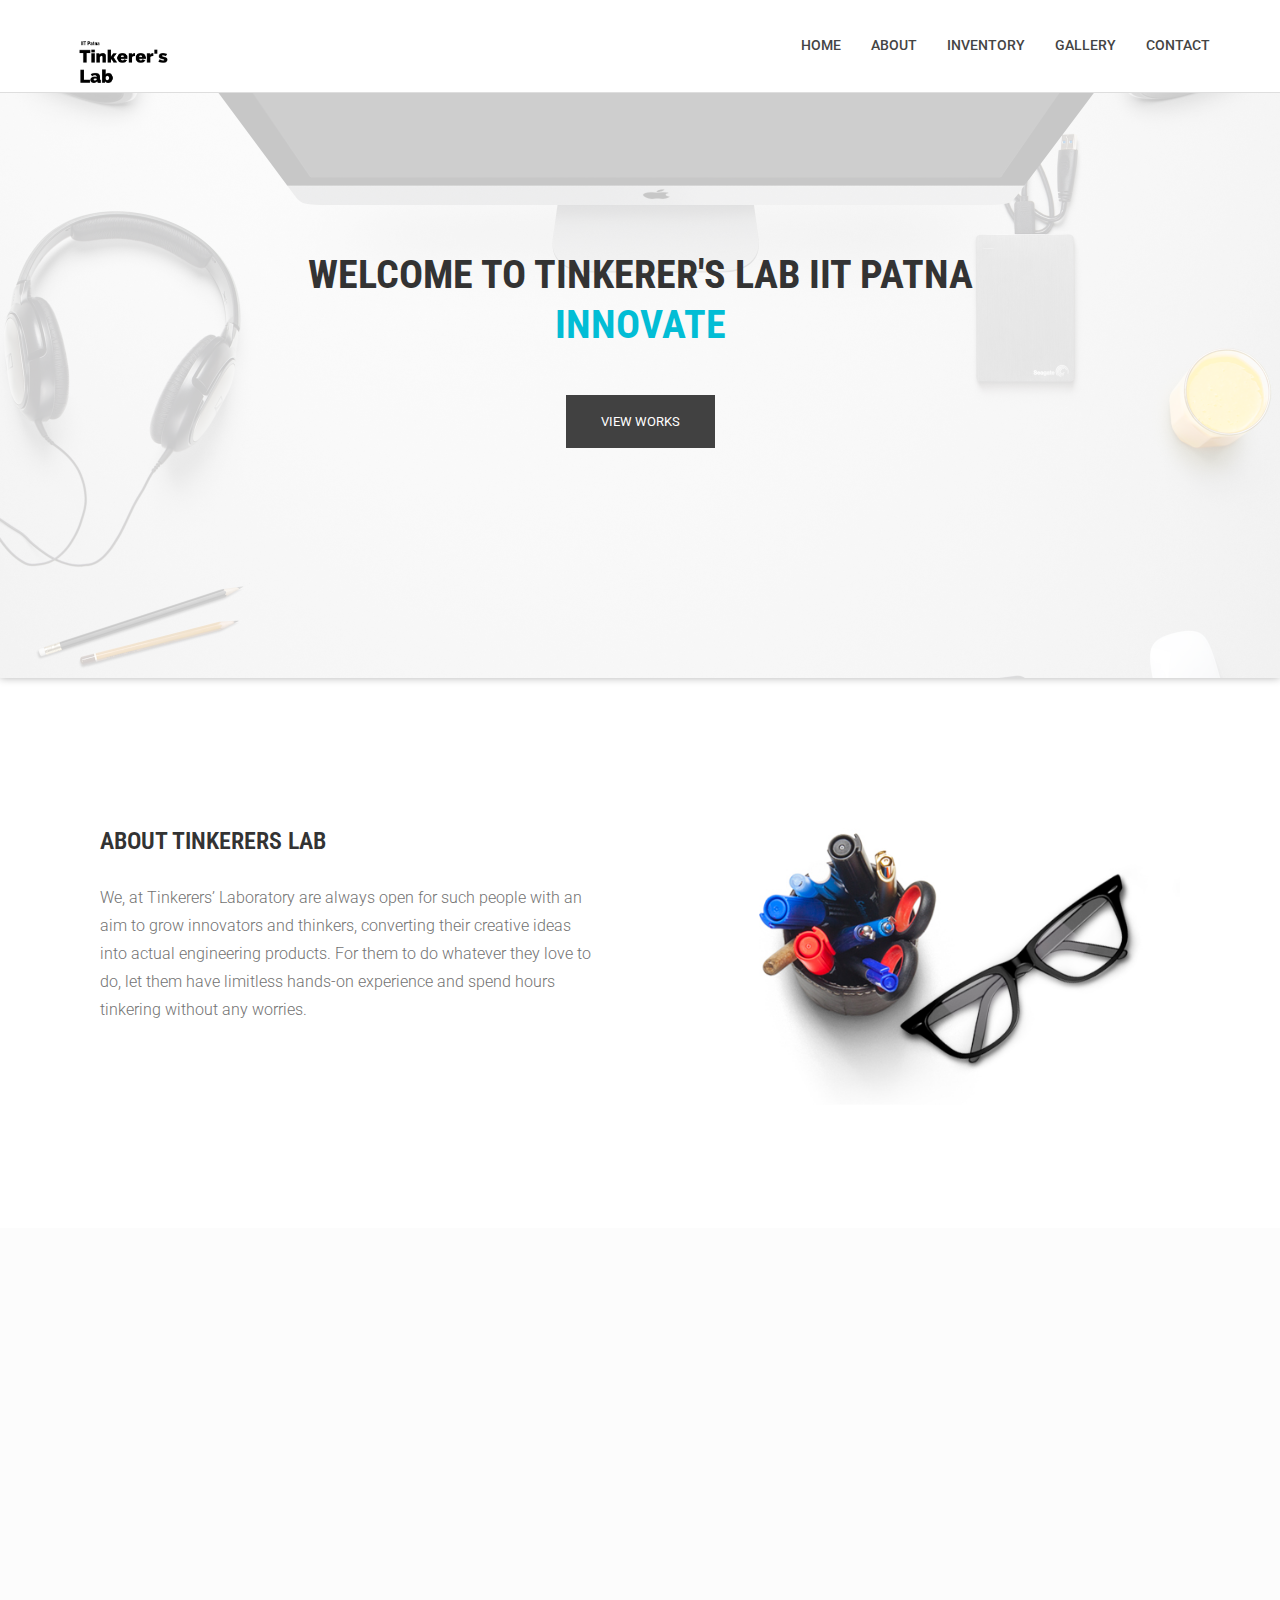
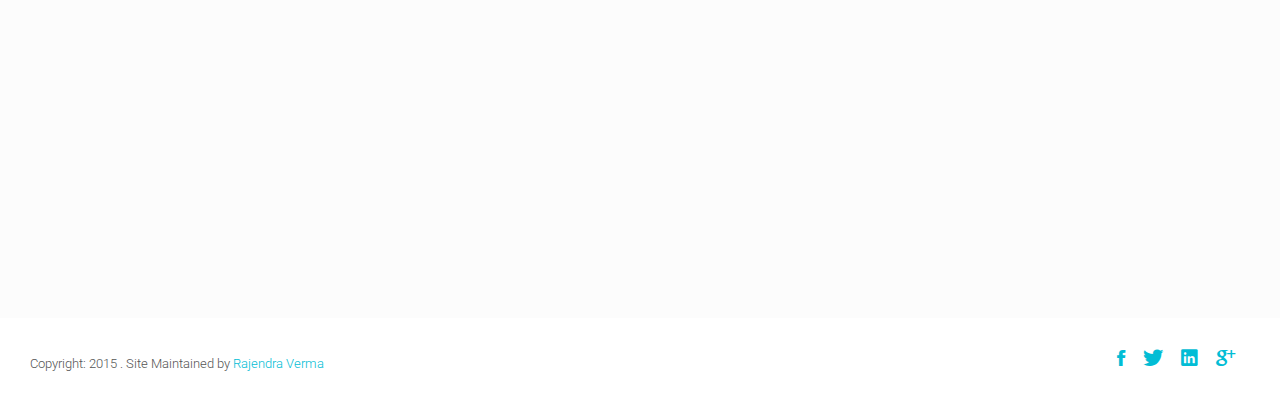
<file: index.html>
<!DOCTYPE html>
<html class="no-js">
    <head>
        <!-- Basic Page Needs
        ================================================== -->
        <meta charset="utf-8">
        <meta http-equiv="Content-Type" content="text/html; charset=utf-8">
        <link rel="icon" type="image/png" href="images/favicon.png">
        <title>Tinkerers' Lab IIT Patna</title>
        <meta name="description" content="">
        <meta name="keywords" content="">
        <meta name="author" content="">
        <!-- Mobile Specific Metas
        ================================================== -->
        <meta name="format-detection" content="telephone=no">
        <meta name="viewport" content="width=device-width, initial-scale=1">

        <!-- Template CSS Files
        ================================================== -->
        <!-- Twitter Bootstrs CSS -->
        <link rel="stylesheet" href="css/bootstrap.min.css">
        <!-- Ionicons Fonts Css -->
        <link rel="stylesheet" href="css/ionicons.min.css">
        <!-- animate css -->
        <link rel="stylesheet" href="css/animate.css">
        <!-- Hero area slider css-->
        <link rel="stylesheet" href="css/slider.css">
        <!-- owl craousel css -->
        <link rel="stylesheet" href="css/owl.carousel.css">
        <link rel="stylesheet" href="css/owl.theme.css">
        <link rel="stylesheet" href="css/jquery.fancybox.css">
        <!-- template main css file -->
        <link rel="stylesheet" href="css/main.css">
        <!-- responsive css -->
        <link rel="stylesheet" href="css/responsive.css">

        <!-- Template Javascript Files
        ================================================== -->
        <!-- modernizr js -->
        <script src="js/vendor/modernizr-2.6.2.min.js"></script>
        <!-- jquery -->
        <script src="//ajax.googleapis.com/ajax/libs/jquery/1.10.2/jquery.min.js"></script>
        <!-- owl carouserl js -->
        <script src="js/owl.carousel.min.js"></script>
        <!-- bootstrap js -->

        <script src="js/bootstrap.min.js"></script>
        <!-- wow js -->
        <script src="js/wow.min.js"></script>
        <!-- slider js -->
        <script src="js/slider.js"></script>
        <script src="js/jquery.fancybox.js"></script>
        <!-- template main js -->
        <script src="js/main.js"></script>
    </head>
    <body>
        <!--
        ==================================================
        Header Section Start
        ================================================== -->
        <header id="top-bar" class="navbar-fixed-top animated-header">
            <div class="container">
                <div class="navbar-header">
                    <!-- responsive nav button -->
                    <button type="button" class="navbar-toggle" data-toggle="collapse" data-target=".navbar-collapse">
                    <span class="sr-only">Toggle navigation</span>
                    <span class="icon-bar"></span>
                    <span class="icon-bar"></span>
                    <span class="icon-bar"></span>
                    </button>
                    <!-- /responsive nav button -->

                    <!-- logo -->
                    <div class="navbar-brand">
                        <a href="index.html" >
                            <img src="images/logo.png" alt="">
                        </a>
                    </div>
                    <!-- /logo -->
                </div>
                <!-- main menu -->
                <nav class="collapse navbar-collapse navbar-right" role="navigation">
                    <div class="main-menu">
                        <ul class="nav navbar-nav navbar-right">
                            <li>
                                <a href="index.html" >Home</a>
                            </li>
                            <li><a href="about.html">About</a></li>
                            <li><a href="service.html">Inventory</a></li><!--
                            <li class="dropdown">
                                <a href="#" class="dropdown-toggle" data-toggle="dropdown">Pages <span class="caret"></span></a>
                                <div class="dropdown-menu">
                                    <ul>
                                        <li><a href="404.html">404 Page</a></li>-->
                                        <li><a href="gallery.html">Gallery</a></li><!--
                                    </ul>
                                </div>
                            </li>
                            <li class="dropdown">
                                <a href="#" class="dropdown-toggle" data-toggle="dropdown">Blog <span class="caret"></span></a>
                                <div class="dropdown-menu">
                                    <ul>
                                        <li><a href="blog-fullwidth.html">Blog Full</a></li>
                                        <li><a href="blog-left-sidebar.html">Blog Left sidebar</a></li>
                                        <li><a href="blog-right-sidebar.html">Blog Right sidebar</a></li>
                                    </ul>
                                </div>
                            </li>-->
                            <li><a href="contact.html">Contact</a></li>
                        </ul>
                    </div>
                </nav>
                <!-- /main nav -->
            </div>
        </header>

        <!--
        ==================================================
        Slider Section Start
        ================================================== -->
        <section id="hero-area" >
            <div class="container">
                <div class="row">
                    <div class="col-md-12 text-center">
                        <div class="block wow fadeInUp" data-wow-delay=".3s">

                            <!-- Slider -->
                            <section class="cd-intro">
                                <h1 class="wow fadeInUp animated cd-headline slide" data-wow-delay=".4s" >
                                <span>WELCOME TO TINKERER'S LAB IIT PATNA</span><br>
                                <span class="cd-words-wrapper">
                                    <b class="is-visible">INNOVATE</b>
                                    <b>DESIGN</b>
                                    <b>CREATE</b>
                                </span>
                                </h1>
                                </section> <!-- cd-intro -->
                                <!-- /.slider -->
                                <!--<h2 class="wow fadeInUp animated" data-wow-delay=".6s" >
                                  Aliquam lobortis. Maecenas vestibulum mollis diam. Pellentesque auctor neque nec urna. Nulla sit amet est. Aenean posuere <br> tortor sed cursus feugiat, nunc augue blandit nunc, eu sollicitudin urna dolor sagittis lacus.
                                </h2>-->
                                <a class="btn-lines dark light wow fadeInUp animated smooth-scroll btn btn-default btn-green" data-wow-delay=".9s" href="#works" data-section="#works" >View Works</a>

                            </div>
                        </div>
                    </div>
                </div>
            </section><!--/#main-slider-->
            <!--
            ==================================================
            Slider Section Start
            ================================================== -->
            <section id="about">
                <div class="container">
                    <div class="row">
                        <div class="col-md-6 col-sm-6">
                            <div class="block wow fadeInLeft" data-wow-delay=".3s" data-wow-duration="500ms">
                                <h2>
                                ABOUT TINKERERS LAB
                                </h2>
                                <p>
                                    We, at Tinkerers’ Laboratory are always open for such people with an aim to grow innovators and thinkers, converting their creative ideas into actual engineering products. For them to do whatever they love to do, let them have limitless hands-on experience and spend hours tinkering without any worries.
                                  </p>
                            </div>

                        </div>
                        <div class="col-md-6 col-sm-6">
                            <div class="block wow fadeInRight" data-wow-delay=".3s" data-wow-duration="500ms">
                                <img src="images/about/about.jpg" alt="">
                            </div>
                        </div>
                    </div>
                </div>
            </section> <!-- /#about -->
            <!--
            ==================================================
            Portfolio Section Start
            ================================================== -->
            <section id="works" class="works">
                <div class="container">
                    <div class="section-heading">
                        <h1 class="title wow fadeInDown" data-wow-delay=".3s">Latest Works</h1>
                        <p class="wow fadeInDown" data-wow-delay=".5s">
                          Here we presents some of our latest proects.
                        </p>
                    </div>
                    <div class="row">
                        <div class="col-sm-4 col-xs-12">
                            <figure class="wow fadeInLeft animated portfolio-item" data-wow-duration="500ms" data-wow-delay="0ms">
                                <div class="img-wrapper">
                                    <img src="images/portfolio/hpvc.jpg" class="img-responsive" alt="this is a title" >
                                    <div class="overlay">
                                        <div class="buttons">
                                            <!--<a rel="gallery" class="fancybox" href="images/portfolio/item-1.jpg">Demo</a>-->
                                            <a target="_blank" href="hpvc.html">Details</a>
                                        </div>
                                    </div>
                                </div>
                                <figcaption>
                                <h4>
                                <a href="#">
                                    HPVC
                                </a>
                                </h4>
                                <p>
                                    Human Powered Vehicle Challenge 2017
                                </p>
                                </figcaption>
                            </figure>
                        </div><!--
                        <div class="col-sm-4 col-xs-12">
                            <figure class="wow fadeInLeft animated" data-wow-duration="500ms" data-wow-delay="300ms">
                                <div class="img-wrapper">
                                    <img src="images/portfolio/item-2.jpg" class="img-responsive" alt="this is a title" >
                                    <div class="overlay">
                                        <div class="buttons">
                                            <a rel="gallery" class="fancybox" href="images/portfolio/item-2.jpg">Demo</a>
                                            <a target="_blank" href="single-portfolio.html">Details</a>
                                        </div>
                                    </div>
                                </div>
                                <figcaption>
                                <h4>
                                <a href="#">
                                    Bottle Mockup
                                </a>
                                </h4>
                                <p>
                                    Lorem ipsum dolor sit.
                                </p>
                                </figcaption>
                            </figure>
                        </div>-->
                        <div class="col-sm-4 col-xs-12">
                            <figure class="wow fadeInLeft animated" data-wow-duration="500ms" data-wow-delay="300ms">
                                <div class="img-wrapper">
                                    <img src="images/portfolio/bot.jpg" class="img-responsive" alt="" >
                                    <div class="overlay">
                                        <div class="buttons">
                                            <!--<a rel="gallery" class="fancybox" href="images/portfolio/item-3.jpg">Demo</a>-->
                                            <a target="_blank" href="robocon.html">Details</a>
                                        </div>
                                    </div>
                                </div>
                                <figcaption>
                                <h4>
                                <a href="#">
                                    ABU ROBOCON
                                </a>
                                </h4>
                                <p>
                                    Annual Robotics Contest Held At MIT Pune.
                                </p>
                                </figcaption>
                            </figure>
                        </div><!--
                        <div class="col-sm-4 col-xs-12">
                            <figure class="wow fadeInLeft animated" data-wow-duration="500ms" data-wow-delay="600ms">
                                <div class="img-wrapper">
                                    <img src="images/portfolio/item-4.jpg" class="img-responsive" alt="" >
                                    <div class="overlay">
                                        <div class="buttons">
                                            <a rel="gallery" class="fancybox" href="images/portfolio/item-4.jpg">Demo</a>
                                            <a target="_blank" href="single-portfolio.html">Details</a>
                                        </div>
                                    </div>
                                </div>
                                <figcaption>
                                <h4>
                                <a href="#">
                                    Make Up elements
                                </a>
                                </h4>
                                <p>
                                    Lorem ipsum dolor.
                                </p>
                                </figcaption>
                            </figure>
                        </div>
                        <div class="col-sm-4 col-xs-12">
                            <figure class="wow fadeInLeft animated" data-wow-duration="500ms" data-wow-delay="900ms">
                                <div class="img-wrapper">
                                    <img src="images/portfolio/item-5.jpg" class="img-responsive" alt="" >
                                    <div class="overlay">
                                        <div class="buttons">
                                            <a rel="gallery" class="fancybox" href="images/portfolio/item-5.jpg">Demo</a>
                                            <a target="_blank" href="single-portfolio.html">Details</a>
                                        </div>
                                    </div>
                                </div>
                                <figcaption>
                                <h4>
                                <a href="#">
                                    Shoping Bag Concept
                                </a>
                                </h4>
                                <p>
                                    Lorem ipsum dolor.
                                </p>
                                </figcaption>
                            </figure>
                        </div>
                        <div class="col-sm-4 col-xs-12">
                            <figure class="wow fadeInLeft animated" data-wow-duration="500ms" data-wow-delay="1200ms">
                                <div class="img-wrapper">
                                    <img src="images/portfolio/item-6.jpg" class="img-responsive" alt="" >
                                    <div class="overlay">
                                        <div class="buttons">
                                            <a rel="gallery" class="fancybox" href="images/portfolio/item-6.jpg">Demo</a>
                                            <a target="_blank" href="single-portfolio.html">Details</a>
                                        </div>
                                    </div>
                                </div>
                                <figcaption>
                                <h4>
                                <a href="#">
                                    Caramel Bottle
                                </a>
                                </h4>
                                <p>
                                    Lorem ipsum dolor.
                                </p>
                                </figcaption>
                            </figure>
                        </div>-->
                    </div>
                </div>
            </section> <!-- #works -->
            <!--
            ==================================================
            Portfolio Section Start
            ================================================== --><!--
            <section id="feature">
                <div class="container">
                    <div class="section-heading">
                        <h1 class="title wow fadeInDown" data-wow-delay=".3s">Offer From Me</h1>
                        <p class="wow fadeInDown" data-wow-delay=".5s">
                            Lorem ipsum dolor sit amet, consectetur adipisicing elit. Sed,<br> quasi dolores numquam dolor vero ex, tempora commodi repellendus quod laborum.
                        </p>
                    </div>
                    <div class="row">
                        <div class="col-md-4 col-lg-4 col-xs-12">
                            <div class="media wow fadeInUp animated" data-wow-duration="500ms" data-wow-delay="300ms">
                                <div class="media-left">
                                    <div class="icon">
                                        <i class="ion-ios-flask-outline"></i>
                                    </div>
                                </div>
                                <div class="media-body">
                                    <h4 class="media-heading">Media heading</h4>
                                    <p>Lorem ipsum dolor sit amet, consectetur adipisicing elit. Voluptatum, sint.</p>
                                </div>
                            </div>
                        </div>
                        <div class="col-md-4 col-lg-4 col-xs-12">
                            <div class="media wow fadeInDown animated" data-wow-duration="500ms" data-wow-delay="600ms">
                                <div class="media-left">
                                    <div class="icon">
                                        <i class="ion-ios-lightbulb-outline"></i>
                                    </div>
                                </div>
                                <div class="media-body">
                                    <h4 class="media-heading">Well documented.</h4>
                                    <p>Lorem ipsum dolor sit amet, consectetur adipisicing elit. Voluptatum, sint.</p>
                                </div>
                            </div>
                        </div>
                        <div class="col-md-4 col-lg-4 col-xs-12">
                            <div class="media wow fadeInDown animated" data-wow-duration="500ms" data-wow-delay="900ms">
                                <div class="media-left">
                                    <div class="icon">
                                        <i class="ion-ios-lightbulb-outline"></i>
                                    </div>
                                </div>
                                <div class="media-body">
                                    <h4 class="media-heading">Well documented.</h4>
                                    <p>Lorem ipsum dolor sit amet, consectetur adipisicing elit. Voluptatum, sint.</p>
                                </div>
                            </div>
                        </div>
                        <div class="col-md-4 col-lg-4 col-xs-12">
                            <div class="media wow fadeInDown animated" data-wow-duration="500ms" data-wow-delay="1200ms">
                                <div class="media-left">
                                    <div class="icon">
                                        <i class="ion-ios-americanfootball-outline"></i>
                                    </div>
                                </div>
                                <div class="media-body">
                                    <h4 class="media-heading">Free updates</h4>
                                    <p>Lorem ipsum dolor sit amet, consectetur adipisicing elit. Voluptatum, sint.</p>
                                </div>
                            </div>
                        </div>
                        <div class="col-md-4 col-lg-4 col-xs-12">
                            <div class="media wow fadeInDown animated" data-wow-duration="500ms" data-wow-delay="1500ms">
                                <div class="media-left">
                                    <div class="icon">
                                        <i class="ion-ios-keypad-outline"></i>
                                    </div>
                                </div>
                                <div class="media-body">
                                    <h4 class="media-heading">Solid Support</h4>
                                    <p>Lorem ipsum dolor sit amet, consectetur adipisicing elit. Voluptatum, sint.</p>
                                </div>
                            </div>
                        </div>
                        <div class="col-md-4 col-lg-4 col-xs-12">
                            <div class="media wow fadeInDown animated" data-wow-duration="500ms" data-wow-delay="1800ms">
                                <div class="media-left">
                                    <div class="icon">
                                        <i class="ion-ios-barcode-outline"></i>
                                    </div>
                                </div>
                                <div class="media-body">
                                    <h4 class="media-heading">Simple Installation</h4>
                                    <p>Lorem ipsum dolor sit amet, consectetur adipisicing elit. Voluptatum, sint.</p>
                                </div>
                            </div>
                        </div>
                    </div>
                </div>
            </section> --><!-- /#feature -->

            <!--
            ==================================================
            Call To Action Section Start
            ================================================== --><!--
            <section id="call-to-action">
                <div class="container">
                    <div class="row">
                        <div class="col-md-12">
                            <div class="block">
                                <h2 class="title wow fadeInDown" data-wow-delay=".3s" data-wow-duration="500ms">SO WHAT YOU THINK ?</h1>
                                <p class="wow fadeInDown" data-wow-delay=".5s" data-wow-duration="500ms">Lorem ipsum dolor sit amet, consectetur adipisicing elit. Nobis,<br>possimus commodi, fugiat magnam temporibus vero magni recusandae? Dolore, maxime praesentium.</p>
                                <a href="contact.html" class="btn btn-default btn-contact wow fadeInDown" data-wow-delay=".7s" data-wow-duration="500ms">Contact With Me</a>
                            </div>
                        </div>

                    </div>
                </div>
            </section>-->

            <!--
            ==================================================
            Footer Section Start
            ================================================== -->
          </div>
            <footer id="footer">
                <div class="container-fluid">
                    <div class="col-md-8">
                        <p class="copyright">Copyright: <span>2015</span> . Site Maintained by <a href="https://www.facebook.com/raj75092">Rajendra Verma</a></p>
                    </div>
                    <div class="col-md-4">
                        <!-- Social Media -->
                        <ul class="social">
                            <li>
                                <a href="https://www.facebook.com/raj75092" class="Facebook">
                                    <i class="ion-social-facebook"></i>
                                </a>
                            </li>
                            <li>
                                <a href="https://www.twitter.com/raj75092" class="Twitter">
                                    <i class="ion-social-twitter"></i>
                                </a>
                            </li>
                            <li>
                                <a href="https://www.linkedin.com/raj75092" class="Linkedin">
                                    <i class="ion-social-linkedin"></i>
                                </a>
                            </li>
                            <li>
                                <a href="#" class="Google Plus">
                                    <i class="ion-social-googleplus"></i>
                                </a>
                            </li>

                        </ul>
                    </div>
                </div>
                </footer> <!-- /#footer -->


        </body>
    </html>
</file>
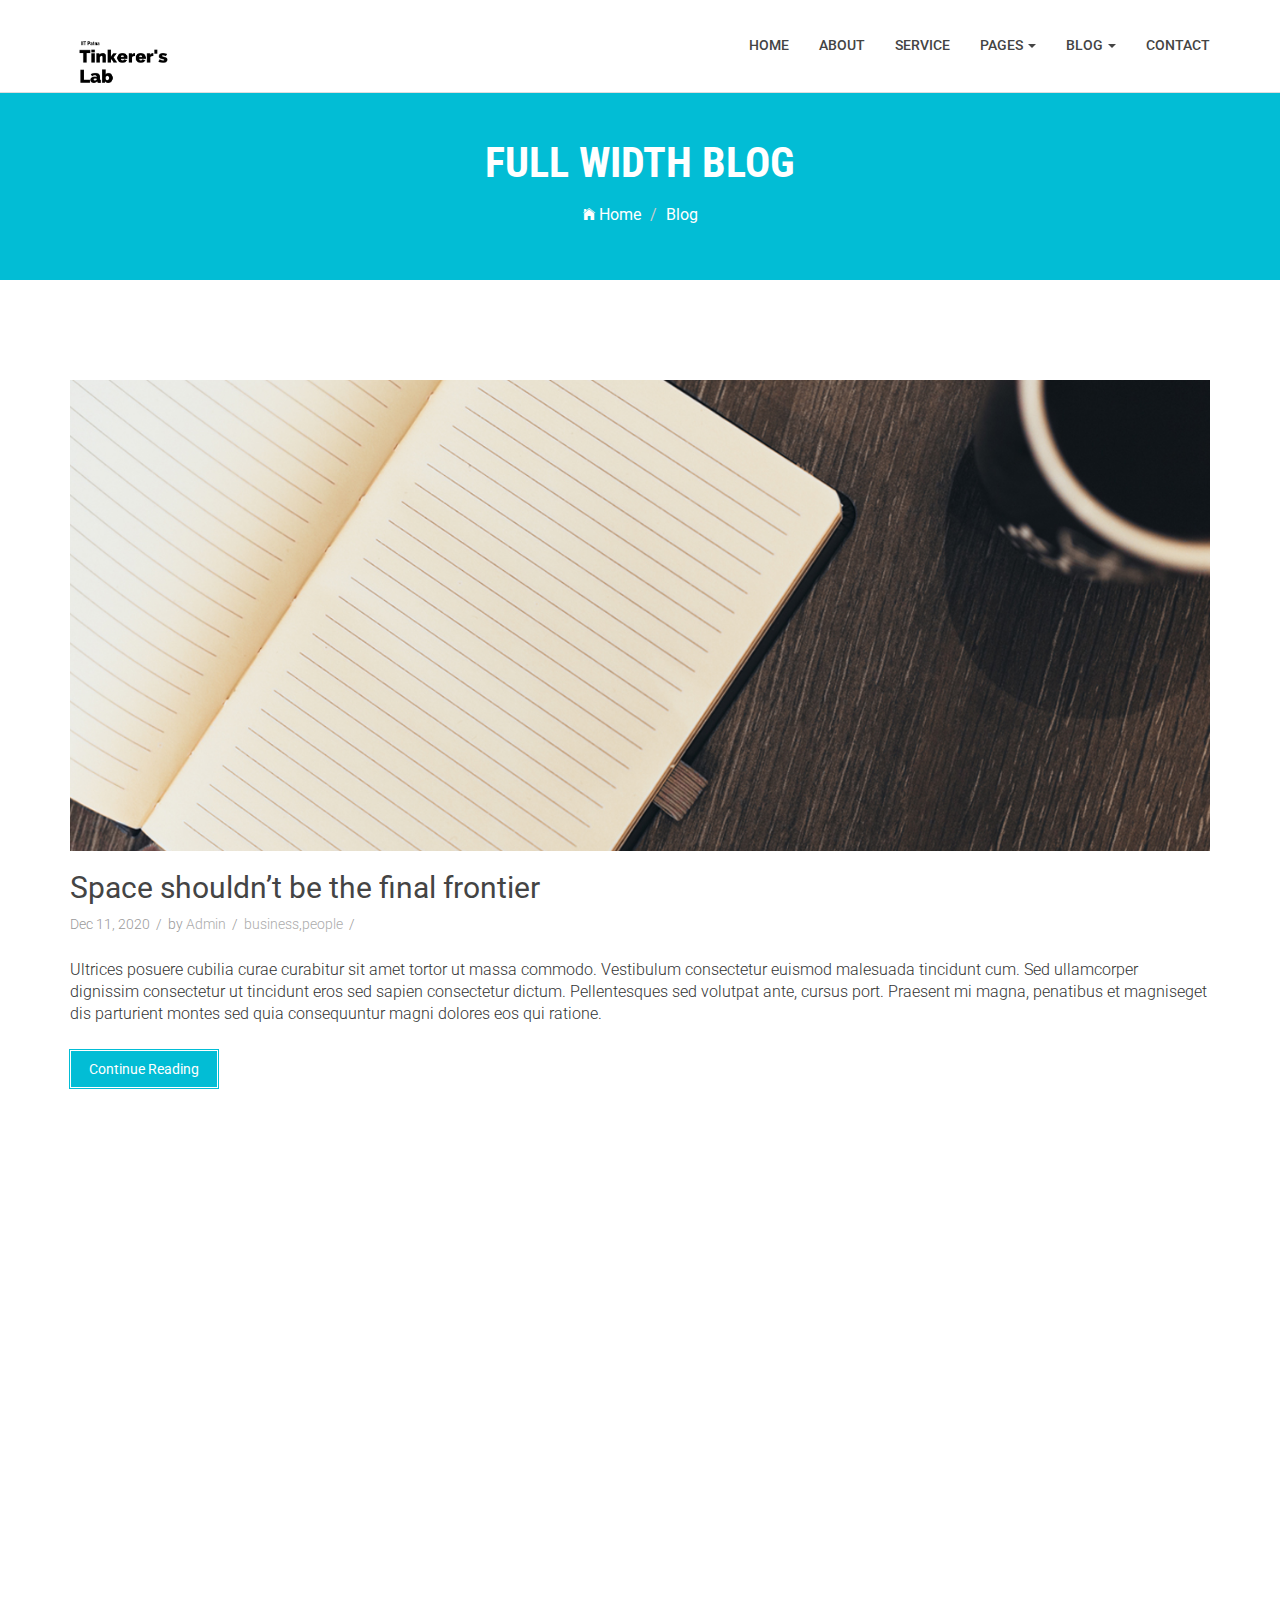
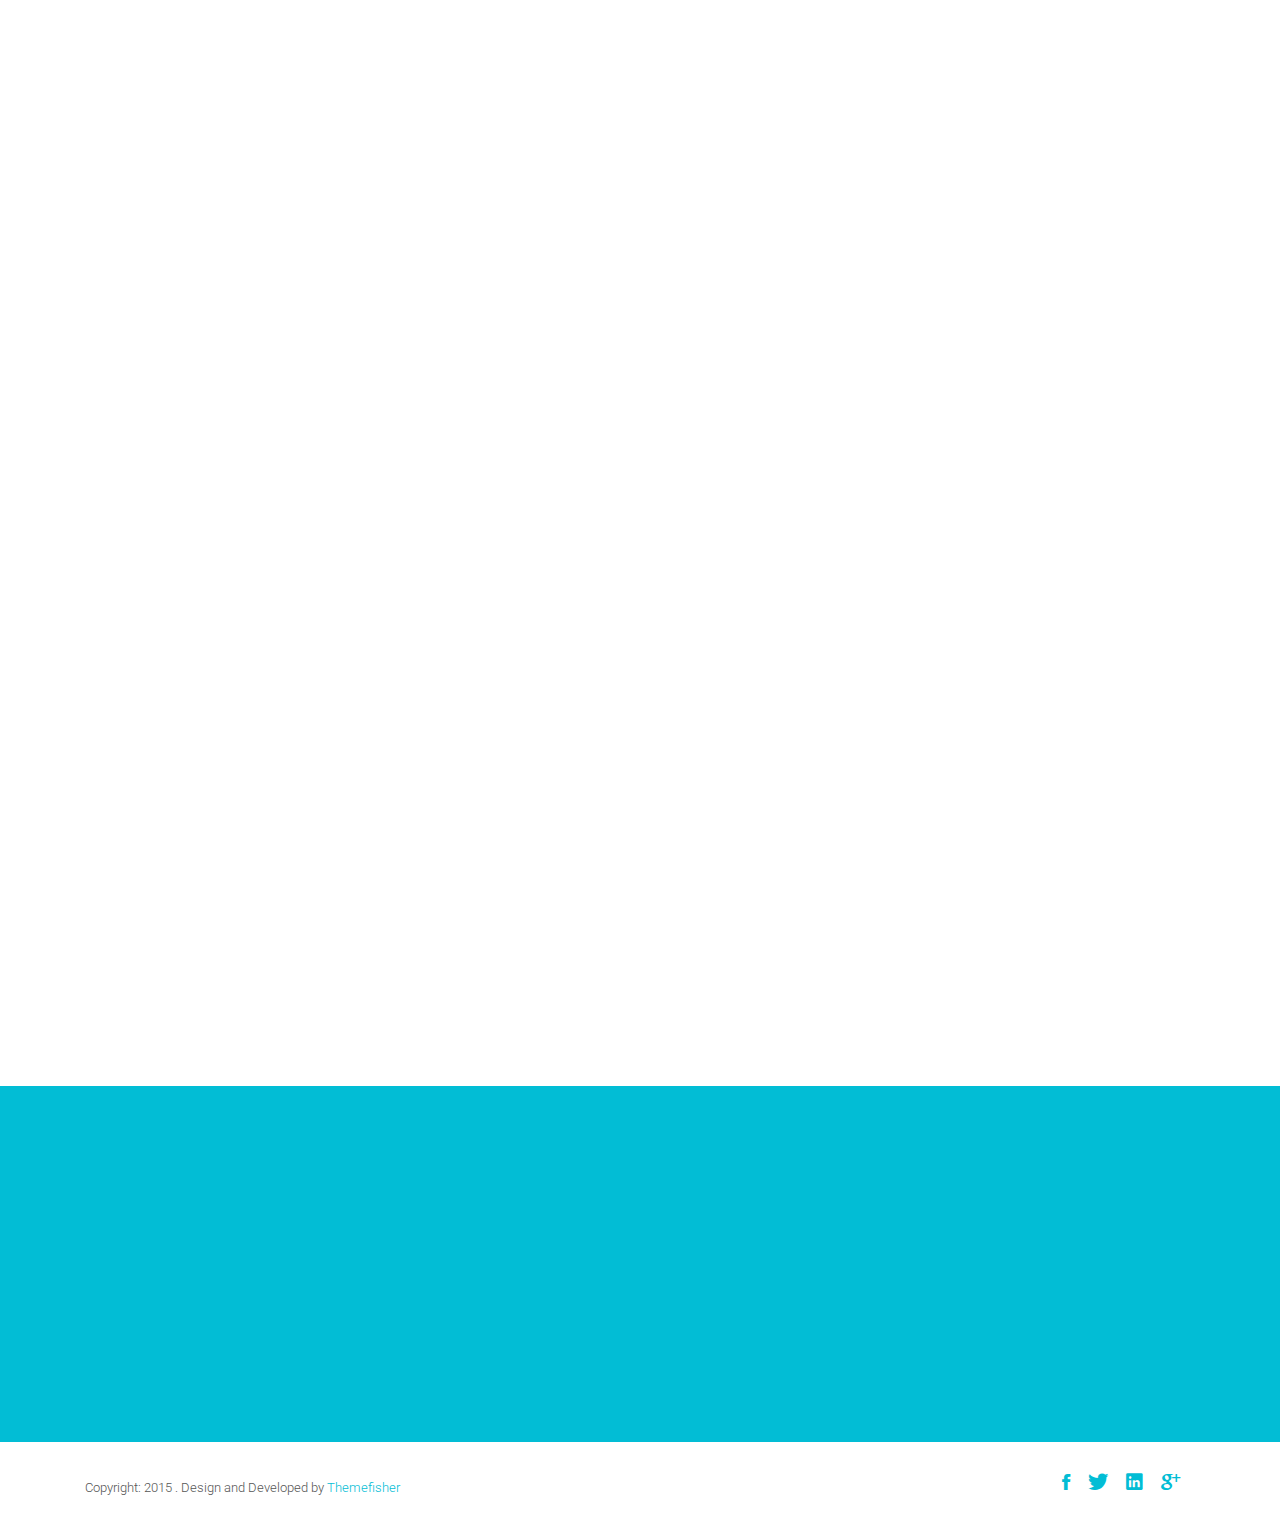
<file: blog-fullwidth.html>
<!DOCTYPE html>
<html class="no-js">
    <head>
        <!-- Basic Page Needs
        ================================================== -->
        <meta charset="utf-8">
        <meta http-equiv="Content-Type" content="text/html; charset=utf-8">
        <link rel="icon" type="image/png" href="images/favicon.png">
        <title>Timer Agency Template</title>
        <meta name="description" content="">
        <meta name="keywords" content="">
        <meta name="author" content="">
        <!-- Mobile Specific Metas
        ================================================== -->
        <meta name="format-detection" content="telephone=no">
        <meta name="viewport" content="width=device-width, initial-scale=1">
        
        <!-- Template CSS Files
        ================================================== -->
        <!-- Twitter Bootstrs CSS -->
        <link rel="stylesheet" href="css/bootstrap.min.css">
        <!-- Ionicons Fonts Css -->
        <link rel="stylesheet" href="css/ionicons.min.css">
        <!-- animate css -->
        <link rel="stylesheet" href="css/animate.css">
        <!-- Hero area slider css-->
        <link rel="stylesheet" href="css/slider.css">
        <!-- owl craousel css -->
        <link rel="stylesheet" href="css/owl.carousel.css">
        <link rel="stylesheet" href="css/owl.theme.css">
        <link rel="stylesheet" href="css/jquery.fancybox.css">
        <!-- template main css file -->
        <link rel="stylesheet" href="css/main.css">
        <!-- responsive css -->
        <link rel="stylesheet" href="css/responsive.css">
        
        <!-- Template Javascript Files
        ================================================== -->
        <!-- modernizr js -->
        <script src="js/vendor/modernizr-2.6.2.min.js"></script>
        <!-- jquery -->
        <script src="//ajax.googleapis.com/ajax/libs/jquery/1.10.2/jquery.min.js"></script>
        <!-- owl carouserl js -->
        <script src="js/owl.carousel.min.js"></script>
        <!-- bootstrap js -->

        <script src="js/bootstrap.min.js"></script>
        <!-- wow js -->
        <script src="js/wow.min.js"></script>
        <!-- slider js -->
        <script src="js/slider.js"></script>
        <script src="js/jquery.fancybox.js"></script>
        <!-- template main js -->
        <script src="js/main.js"></script>
    </head>
    <body>
        <!--
        ==================================================
        Header Section Start
        ================================================== -->
        <header id="top-bar" class="navbar-fixed-top animated-header">
            <div class="container">
                <div class="navbar-header">
                    <!-- responsive nav button -->
                    <button type="button" class="navbar-toggle" data-toggle="collapse" data-target=".navbar-collapse">
                    <span class="sr-only">Toggle navigation</span>
                    <span class="icon-bar"></span>
                    <span class="icon-bar"></span>
                    <span class="icon-bar"></span>
                    </button>
                    <!-- /responsive nav button -->
                    
                    <!-- logo -->
                    <div class="navbar-brand">
                        <a href="index.html" >
                            <img src="images/logo.png" alt="">
                        </a>
                    </div>
                    <!-- /logo -->
                </div>
                <!-- main menu -->
                <nav class="collapse navbar-collapse navbar-right" role="navigation">
                    <div class="main-menu">
                        <ul class="nav navbar-nav navbar-right">
                            <li>
                                <a href="index.html" >Home</a>
                            </li>
                            <li><a href="about.html">About</a></li>
                            <li><a href="service.html">Service</a></li>
                            <li class="dropdown">
                                <a href="#" class="dropdown-toggle" data-toggle="dropdown">Pages <span class="caret"></span></a>
                                <div class="dropdown-menu">
                                    <ul>
                                        <li><a href="404.html">404 Page</a></li>
                                        <li><a href="gallery.html">Gallery</a></li>
                                    </ul>
                                </div>
                            </li>
                            <li class="dropdown">
                                <a href="#" class="dropdown-toggle" data-toggle="dropdown">Blog <span class="caret"></span></a>
                                <div class="dropdown-menu">
                                    <ul>
                                        <li><a href="blog-fullwidth.html">Blog Full</a></li>
                                        <li><a href="blog-left-sidebar.html">Blog Left sidebar</a></li>
                                        <li><a href="blog-right-sidebar.html">Blog Right sidebar</a></li>
                                    </ul>
                                </div>
                            </li>
                            <li><a href="contact.html">Contact</a></li>
                            
                        </ul>
                    </div>
                </nav>
                <!-- /main nav -->
            </div>
        </header>
        <!--
        ==================================================
        Global Page Section Start
        ================================================== -->
        <section class="global-page-header">
            <div class="container">
                <div class="row">
                    <div class="col-md-12">
                        <div class="block">
                            <h2>Full Width Blog</h2>
                            <ol class="breadcrumb">
                                <li>
                                    <a href="index.html">
                                        <i class="ion-ios-home"></i>
                                        Home
                                    </a>
                                </li>
                                <li class="active">Blog</li>
                            </ol>
                        </div>
                    </div>
                </div>
            </div>
            </section><!--/#Page header-->
            <section id="blog-full-width">
                <div class="container">
                    <div class="row">
                        <div class="col-md-12">
                            <article class="wow fadeInDown" data-wow-delay=".3s" data-wow-duration="500ms">
                                <div class="blog-post-image">
                                    <a href="post-fullwidth.html"><img class="img-responsive" src="images/blog/post-1.jpg" alt="" /></a>
                                </div>
                                <div class="blog-content">
                                    <h2 class="blogpost-title">
                                    <a href="post-fullwidth.html">Space shouldn’t be the final frontier</a>
                                    </h2>
                                    <div class="blog-meta">
                                        <span>Dec 11, 2020</span>
                                        <span>by <a href="">Admin</a></span>
                                        <span><a href="">business</a>,<a href="">people</a></span>
                                    </div>
                                    <p>Ultrices posuere cubilia curae curabitur sit amet tortor ut massa commodo. Vestibulum consectetur euismod malesuada tincidunt cum. Sed ullamcorper dignissim consectetur ut tincidunt eros sed sapien consectetur dictum. Pellentesques sed volutpat ante, cursus port. Praesent mi magna, penatibus et magniseget dis parturient montes sed quia consequuntur magni dolores eos qui ratione.
                                    </p>
                                    <a href="single-post.html" class="btn btn-dafault btn-details">Continue Reading</a>
                                </div>
                                
                            </article>
                            <article class="wow fadeInDown" data-wow-delay=".5s" data-wow-duration="500ms">
                                <div class="blog-post-image">
                                    <a href="post-fullwidth.html"><img class="img-responsive" src="images/blog/post-2.jpg" alt="" /></a>
                                </div>
                                <div class="blog-content">
                                    <h2 class="blogpost-title">
                                    <a href="post-fullwidth.html">Space shouldn’t be the final frontier</a>
                                    </h2>
                                    <div class="blog-meta">
                                        <span>Dec 11, 2020</span>
                                        <span>by <a href="">Admin</a></span>
                                        <span><a href="">business</a>,<a href="">people</a></span>
                                    </div>
                                    <p>Ultrices posuere cubilia curae curabitur sit amet tortor ut massa commodo. Vestibulum consectetur euismod malesuada tincidunt cum. Sed ullamcorper dignissim consectetur ut tincidunt eros sed sapien consectetur dictum. Pellentesques sed volutpat ante, cursus port. Praesent mi magna, penatibus et magniseget dis parturient montes sed quia consequuntur magni dolores eos qui ratione.
                                    </p>
                                    <a href="single-post.html" class="btn btn-dafault btn-details">Continue Reading</a>
                                </div>
                                
                            </article>
                            <article class="wow fadeInDown" data-wow-delay=".7s" data-wow-duration="500ms">
                                <div class="blog-post-image">
                                    <a href="post-fullwidth.html"><img class="img-responsive" src="images/blog/post-3.jpg" alt="" /></a>
                                </div>
                                <div class="blog-content">
                                    <h2 class="blogpost-title">
                                    <a href="post-fullwidth.html">Space shouldn’t be the final frontier</a>
                                    </h2>
                                    <div class="blog-meta">
                                        <span>Dec 11, 2020</span>
                                        <span>by <a href="">Admin</a></span>
                                        <span><a href="">business</a>,<a href="">people</a></span>
                                    </div>
                                    <p>Ultrices posuere cubilia curae curabitur sit amet tortor ut massa commodo. Vestibulum consectetur euismod malesuada tincidunt cum. Sed ullamcorper dignissim consectetur ut tincidunt eros sed sapien consectetur dictum. Pellentesques sed volutpat ante, cursus port. Praesent mi magna, penatibus et magniseget dis parturient montes sed quia consequuntur magni dolores eos qui ratione.
                                    </p>
                                    <a href="single-post.html" class="btn btn-dafault btn-details">Continue Reading</a>
                                </div>
                                
                            </article>
                        </div>
                    </div>
                </div>
            </section>
            <!--
            ==================================================
            Call To Action Section Start
            ================================================== -->
            <section id="call-to-action">
                <div class="container">
                    <div class="row">
                        <div class="col-md-12">
                            <div class="block">
                                <h2 class="title wow fadeInDown" data-wow-delay=".3s" data-wow-duration="300ms">SO WHAT YOU THINK ?</h1>
                                <p class="wow fadeInDown" data-wow-delay=".5s" data-wow-duration="300ms">Lorem ipsum dolor sit amet, consectetur adipisicing elit. Nobis,<br>possimus commodi, fugiat magnam temporibus vero magni recusandae? Dolore, maxime praesentium.</p>
                                <a href="contact.html" class="btn btn-default btn-contact wow fadeInDown" data-wow-delay=".7s" data-wow-duration="300ms">Contact With Me</a>
                            </div>
                        </div>
                        
                    </div>
                </div>
            </section>
            <!--
            ==================================================
            Footer Section Start
            ================================================== -->
            <footer id="footer">
                <div class="container">
                    <div class="col-md-8">
                        <p class="copyright">Copyright: <span>2015</span> . Design and Developed by <a href="http://www.Themefisher.com">Themefisher</a></p>
                    </div>
                    <div class="col-md-4">
                        <!-- Social Media -->
                        <ul class="social">
                            <li>
                                <a href="#" class="Facebook">
                                    <i class="ion-social-facebook"></i>
                                </a>
                            </li>
                            <li>
                                <a href="#" class="Twitter">
                                    <i class="ion-social-twitter"></i>
                                </a>
                            </li>
                            <li>
                                <a href="#" class="Linkedin">
                                    <i class="ion-social-linkedin"></i>
                                </a>
                            </li>
                            <li>
                                <a href="#" class="Google Plus">
                                    <i class="ion-social-googleplus"></i>
                                </a>
                            </li>
                            
                        </ul>
                    </div>
                </div>
                </footer> <!-- /#footer -->
                
            </body>
        </html>
    </html>
</file>
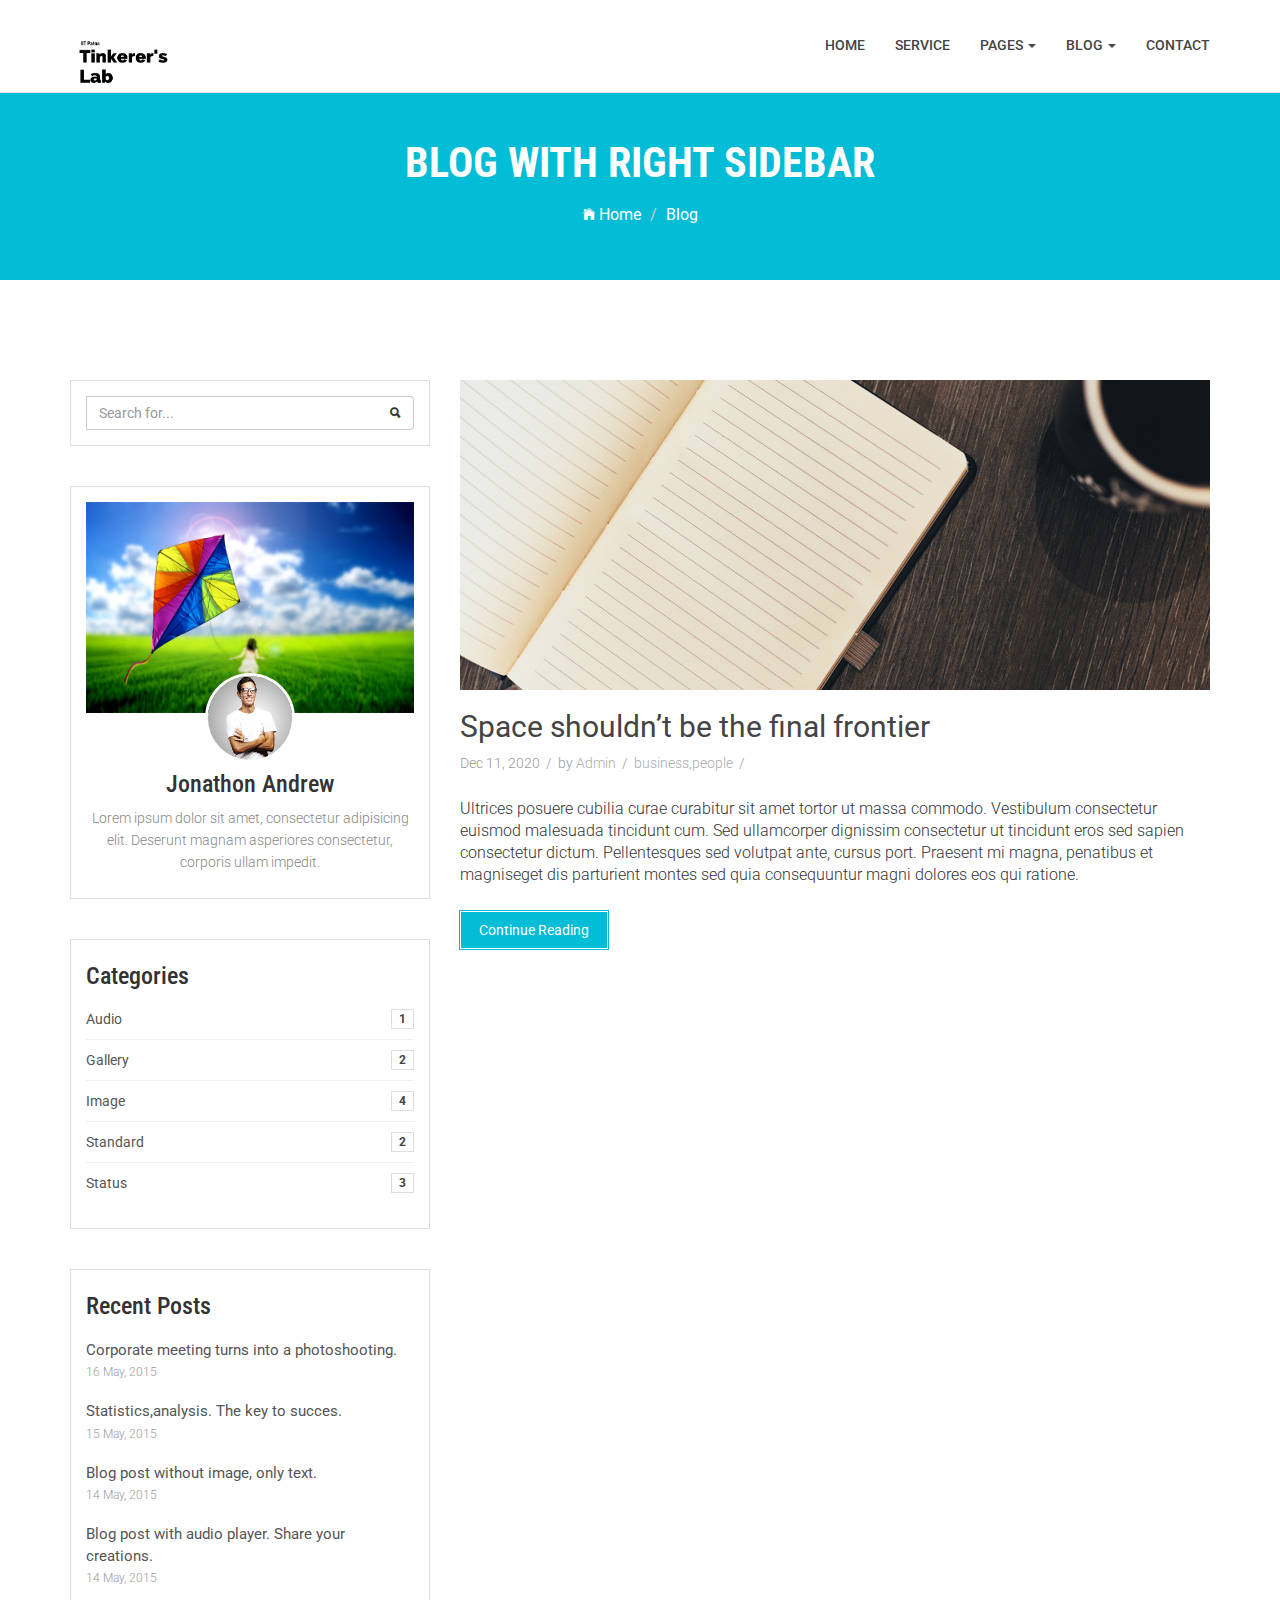
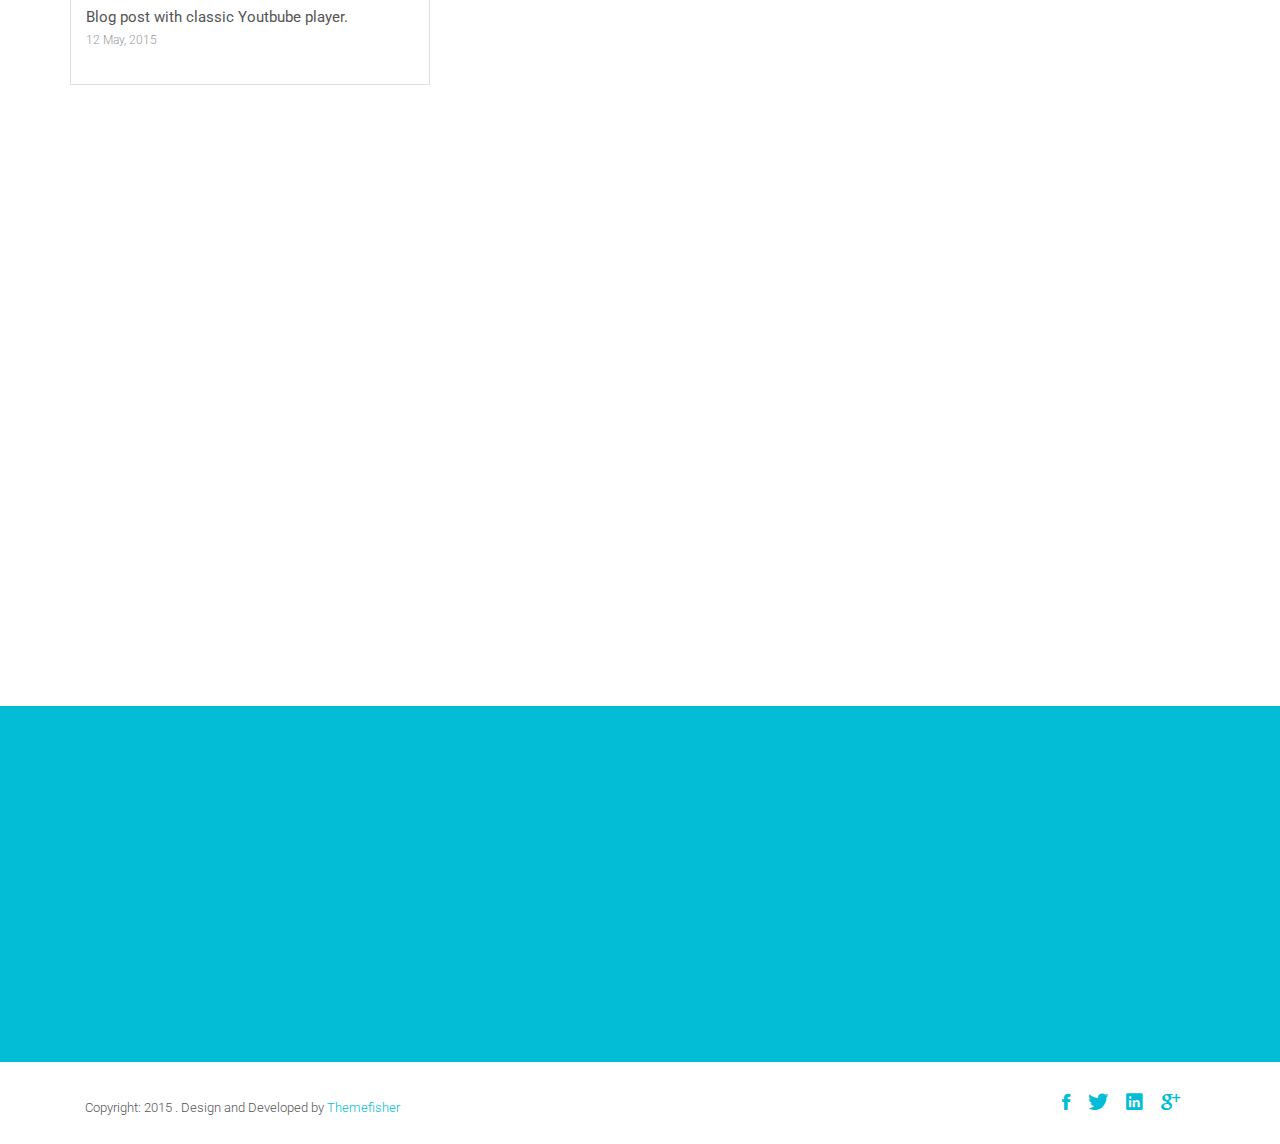
<file: blog-left-sidebar.html>
<!DOCTYPE html>
<html class="no-js">
    <head>
        <!-- Basic Page Needs
        ================================================== -->
        <meta charset="utf-8">
        <meta http-equiv="Content-Type" content="text/html; charset=utf-8">
        <link rel="icon" type="image/png" href="images/favicon.png">
        <title>Timer Agency Template</title>
        <meta name="description" content="">
        <meta name="keywords" content="">
        <meta name="author" content="">
        <!-- Mobile Specific Metas
        ================================================== -->
        <meta name="format-detection" content="telephone=no">
        <meta name="viewport" content="width=device-width, initial-scale=1">
        
        <!-- Template CSS Files
        ================================================== -->
        <!-- Twitter Bootstrs CSS -->
        <link rel="stylesheet" href="css/bootstrap.min.css">
        <!-- Ionicons Fonts Css -->
        <link rel="stylesheet" href="css/ionicons.min.css">
        <!-- animate css -->
        <link rel="stylesheet" href="css/animate.css">
        <!-- Hero area slider css-->
        <link rel="stylesheet" href="css/slider.css">
        <!-- owl craousel css -->
        <link rel="stylesheet" href="css/owl.carousel.css">
        <link rel="stylesheet" href="css/owl.theme.css">
        <link rel="stylesheet" href="css/jquery.fancybox.css">
        <!-- template main css file -->
        <link rel="stylesheet" href="css/main.css">
        <!-- responsive css -->
        <link rel="stylesheet" href="css/responsive.css">
        
        <!-- Template Javascript Files
        ================================================== -->
        <!-- modernizr js -->
        <script src="js/vendor/modernizr-2.6.2.min.js"></script>
        <!-- jquery -->
        <script src="//ajax.googleapis.com/ajax/libs/jquery/1.10.2/jquery.min.js"></script>
        <!-- owl carouserl js -->
        <script src="js/owl.carousel.min.js"></script>
        <!-- bootstrap js -->

        <script src="js/bootstrap.min.js"></script>
        <!-- wow js -->
        <script src="js/wow.min.js"></script>
        <!-- slider js -->
        <script src="js/slider.js"></script>
        <script src="js/jquery.fancybox.js"></script>
        <!-- template main js -->
        <script src="js/main.js"></script>
    </head>
    <body>
        <!--
        ==================================================
        Header Section Start
        ================================================== -->
        <header id="top-bar" class="navbar-fixed-top animated-header">
            <div class="container">
                <div class="navbar-header">
                    <!-- responsive nav button -->
                    <button type="button" class="navbar-toggle" data-toggle="collapse" data-target=".navbar-collapse">
                    <span class="sr-only">Toggle navigation</span>
                    <span class="icon-bar"></span>
                    <span class="icon-bar"></span>
                    <span class="icon-bar"></span>
                    </button>
                    <!-- /responsive nav button -->
                    
                    <!-- logo -->
                    <div class="navbar-brand">
                        <a href="index.html" >
                            <img src="images/logo.png" alt="">
                        </a>
                    </div>
                    <!-- /logo -->
                </div>
                <!-- main menu -->
                <nav class="collapse navbar-collapse navbar-right" role="navigation">
                    <div class="main-menu">
                        <ul class="nav navbar-nav navbar-right">
                            <li>
                                <a href="index.html" >Home</a>
                            </li>
                            <li><a href="service.html">Service</a></li>
                            <li class="dropdown">
                                <a href="#" class="dropdown-toggle" data-toggle="dropdown">Pages <span class="caret"></span></a>
                                <div class="dropdown-menu">
                                    <ul>
                                        <li><a href="404.html">404 Page</a></li>
                                        <li><a href="gallery.html">Gallery</a></li>
                                    </ul>
                                </div>
                            </li>
                            <li class="dropdown">
                                <a href="#" class="dropdown-toggle" data-toggle="dropdown">Blog <span class="caret"></span></a>
                                <div class="dropdown-menu">
                                    <ul>
                                        <li><a href="blog-fullwidth.html">Blog Full</a></li>
                                        <li><a href="blog-left-sidebar.html">Blog Left sidebar</a></li>
                                        <li><a href="blog-right-sidebar.html">Blog Right sidebar</a></li>
                                    </ul>
                                </div>
                            </li>
                            <li><a href="contact.html">Contact</a></li>
                        </ul>
                    </div>
                </nav>
                <!-- /main nav -->
            </div>
        </header>
        <!--
        ==================================================
        Global Page Section Start
        ================================================== -->
        <section class="global-page-header">
            <div class="container">
                <div class="row">
                    <div class="col-md-12">
                        <div class="block">
                            <h2>Blog With Right Sidebar</h2>
                            <ol class="breadcrumb">
                                <li>
                                    <a href="index.html">
                                        <i class="ion-ios-home"></i>
                                        Home
                                    </a>
                                </li>
                                <li class="active">Blog</li>
                            </ol>
                        </div>
                    </div>
                </div>
            </div>
            </section><!--/#Page header-->
            <section id="blog-full-width">
                <div class="container">
                    <div class="row">
                        <div class="col-md-4">
                            <div class="sidebar">
                                <div class="search widget">
                                    <form action="" method="get" class="searchform" role="search">
                                        <div class="input-group">
                                            <input type="text" class="form-control" placeholder="Search for...">
                                            <span class="input-group-btn">
                                                <button class="btn btn-default" type="button"> <i class="ion-search"></i> </button>
                                            </span>
                                            </div><!-- /input-group -->
                                        </form>
                                    </div>
                                    <div class="author widget">
                                        <img class="img-responsive" src="images/author/author-bg.jpg">
                                        <div class="author-body text-center">
                                            <div class="author-img">
                                                <img src="images/author/author.jpg">
                                            </div>
                                            <div class="author-bio">
                                                <h3>Jonathon Andrew</h3>
                                                <p>Lorem ipsum dolor sit amet, consectetur adipisicing elit. Deserunt magnam asperiores consectetur, corporis ullam impedit.</p>
                                            </div>
                                        </div>
                                    </div>
                                    <div class="categories widget">
                                        <h3 class="widget-head">Categories</h3>
                                        <ul>
                                            <li>
                                                <a href="">Audio</a> <span class="badge">1</span>
                                            </li>
                                            <li>
                                                <a href="">Gallery</a> <span class="badge">2</span>
                                            </li>
                                            <li>
                                                <a href="">Image</a> <span class="badge">4</span>
                                            </li>
                                            <li>
                                                <a href="">Standard</a> <span class="badge">2</span>
                                            </li>
                                            <li>
                                                <a href="">Status</a> <span class="badge">3</span>
                                            </li>
                                        </ul>
                                    </div>
                                    
                                    <div class="recent-post widget">
                                        <h3>Recent Posts</h3>
                                        <ul>
                                            <li>
                                                <a href="#">Corporate meeting turns into a photoshooting.</a><br>
                                                <time>16 May, 2015</time>
                                            </li>
                                            <li>
                                                <a href="#">Statistics,analysis. The key to succes.</a><br>
                                                <time>15 May, 2015</time>
                                            </li>
                                            <li>
                                                <a href="#">Blog post without image, only text.</a><br>
                                                <time>14 May, 2015</time>
                                            </li>
                                            <li>
                                                <a href="#">Blog post with audio player. Share your creations.</a><br>
                                                <time>14 May, 2015</time>
                                            </li>
                                            <li>
                                                <a href="#">Blog post with classic Youtbube player.</a><br>
                                                <time>12 May, 2015</time>
                                            </li>
                                        </ul>
                                    </div>
                                </div>
                            </div>
                            <div class="col-md-8">
                                <article class="wow fadeInDown" data-wow-delay=".3s" data-wow-duration="500ms">
                                    <div class="blog-post-image">
                                        <a href="post-fullwidth.html"><img class="img-responsive" src="images/blog/post-1.jpg" alt="" /></a>
                                    </div>
                                    <div class="blog-content">
                                        <h2 class="blogpost-title">
                                        <a href="post-fullwidth.html">Space shouldn’t be the final frontier</a>
                                        </h2>
                                        <div class="blog-meta">
                                            <span>Dec 11, 2020</span>
                                            <span>by <a href="">Admin</a></span>
                                            <span><a href="">business</a>,<a href="">people</a></span>
                                        </div>
                                        <p>Ultrices posuere cubilia curae curabitur sit amet tortor ut massa commodo. Vestibulum consectetur euismod malesuada tincidunt cum. Sed ullamcorper dignissim consectetur ut tincidunt eros sed sapien consectetur dictum. Pellentesques sed volutpat ante, cursus port. Praesent mi magna, penatibus et magniseget dis parturient montes sed quia consequuntur magni dolores eos qui ratione.
                                        </p>
                                        <a href="single-post.html" class="btn btn-dafault btn-details">Continue Reading</a>
                                    </div>
                                </article>
                                <article class="wow fadeInDown" data-wow-delay=".5s" data-wow-duration="500ms">
                                    <div class="blog-post-image">
                                        <a href="post-fullwidth.html"><img class="img-responsive" src="images/blog/post-2.jpg" alt="" /></a>
                                    </div>
                                    <div class="blog-content">
                                        <h2 class="blogpost-title">
                                        <a href="post-fullwidth.html">Space shouldn’t be the final frontier</a>
                                        </h2>
                                        <div class="blog-meta">
                                            <span>Dec 11, 2020</span>
                                            <span>by <a href="">Admin</a></span>
                                            <span><a href="">business</a>,<a href="">people</a></span>
                                        </div>
                                        <p>Ultrices posuere cubilia curae curabitur sit amet tortor ut massa commodo. Vestibulum consectetur euismod malesuada tincidunt cum. Sed ullamcorper dignissim consectetur ut tincidunt eros sed sapien consectetur dictum. Pellentesques sed volutpat ante, cursus port. Praesent mi magna, penatibus et magniseget dis parturient montes sed quia consequuntur magni dolores eos qui ratione.
                                        </p>
                                        <a href="single-post.html" class="btn btn-dafault btn-details">Continue Reading</a>
                                    </div>
                                </article>
                                <article class="wow fadeInDown" data-wow-delay=".7s" data-wow-duration="500ms">
                                    <div class="blog-post-image">
                                        <a href="post-fullwidth.html"><img class="img-responsive" src="images/blog/post-3.jpg" alt="" /></a>
                                    </div>
                                    <div class="blog-content">
                                        <h2 class="blogpost-title">
                                        <a href="post-fullwidth.html">Space shouldn’t be the final frontier</a>
                                        </h2>
                                        <div class="blog-meta">
                                            <span>Dec 11, 2020</span>
                                            <span>by <a href="">Admin</a></span>
                                            <span><a href="">business</a>,<a href="">people</a></span>
                                        </div>
                                        <p>Ultrices posuere cubilia curae curabitur sit amet tortor ut massa commodo. Vestibulum consectetur euismod malesuada tincidunt cum. Sed ullamcorper dignissim consectetur ut tincidunt eros sed sapien consectetur dictum. Pellentesques sed volutpat ante, cursus port. Praesent mi magna, penatibus et magniseget dis parturient montes sed quia consequuntur magni dolores eos qui ratione.
                                        </p>
                                        <a href="single-post.html" class="btn btn-dafault btn-details">Continue Reading</a>
                                    </div>
                                </article>
                            </div>
                        </div>
                    </section>
                    <!--
                    ==================================================
                    Call To Action Section Start
                    ================================================== -->
                    <section id="call-to-action">
                        <div class="container">
                            <div class="row">
                                <div class="col-md-12">
                                    <div class="block">
                                        <h2 class="title wow fadeInDown" data-wow-delay=".3s" data-wow-duration="300ms">SO WHAT YOU THINK ?</h1>
                                        <p class="wow fadeInDown" data-wow-delay=".5s" data-wow-duration="300ms">Lorem ipsum dolor sit amet, consectetur adipisicing elit. Nobis,<br>possimus commodi, fugiat magnam temporibus vero magni recusandae? Dolore, maxime praesentium.</p>
                                        <a href="contact.html" class="btn btn-default btn-contact wow fadeInDown" data-wow-delay=".7s" data-wow-duration="300ms">Contact With Me</a>
                                    </div>
                                </div>
                                
                            </div>
                        </div>
                    </section>
                    <!--
                    ==================================================
                    Footer Section Start
                    ================================================== -->
                    <footer id="footer">
                        <div class="container">
                            <div class="col-md-8">
                                <p class="copyright">Copyright: <span>2015</span> . Design and Developed by <a href="http://www.Themefisher.com">Themefisher</a></p>
                            </div>
                            <div class="col-md-4">
                                <!-- Social Media -->
                                <ul class="social">
                                    <li>
                                        <a href="#" class="Facebook">
                                            <i class="ion-social-facebook"></i>
                                        </a>
                                    </li>
                                    <li>
                                        <a href="#" class="Twitter">
                                            <i class="ion-social-twitter"></i>
                                        </a>
                                    </li>
                                    <li>
                                        <a href="#" class="Linkedin">
                                            <i class="ion-social-linkedin"></i>
                                        </a>
                                    </li>
                                    <li>
                                        <a href="#" class="Google Plus">
                                            <i class="ion-social-googleplus"></i>
                                        </a>
                                    </li>
                                </ul>
                            </div>
                        </div>
                    </footer> <!-- /#footer -->
                </body>
            </html>
        </html>
</file>
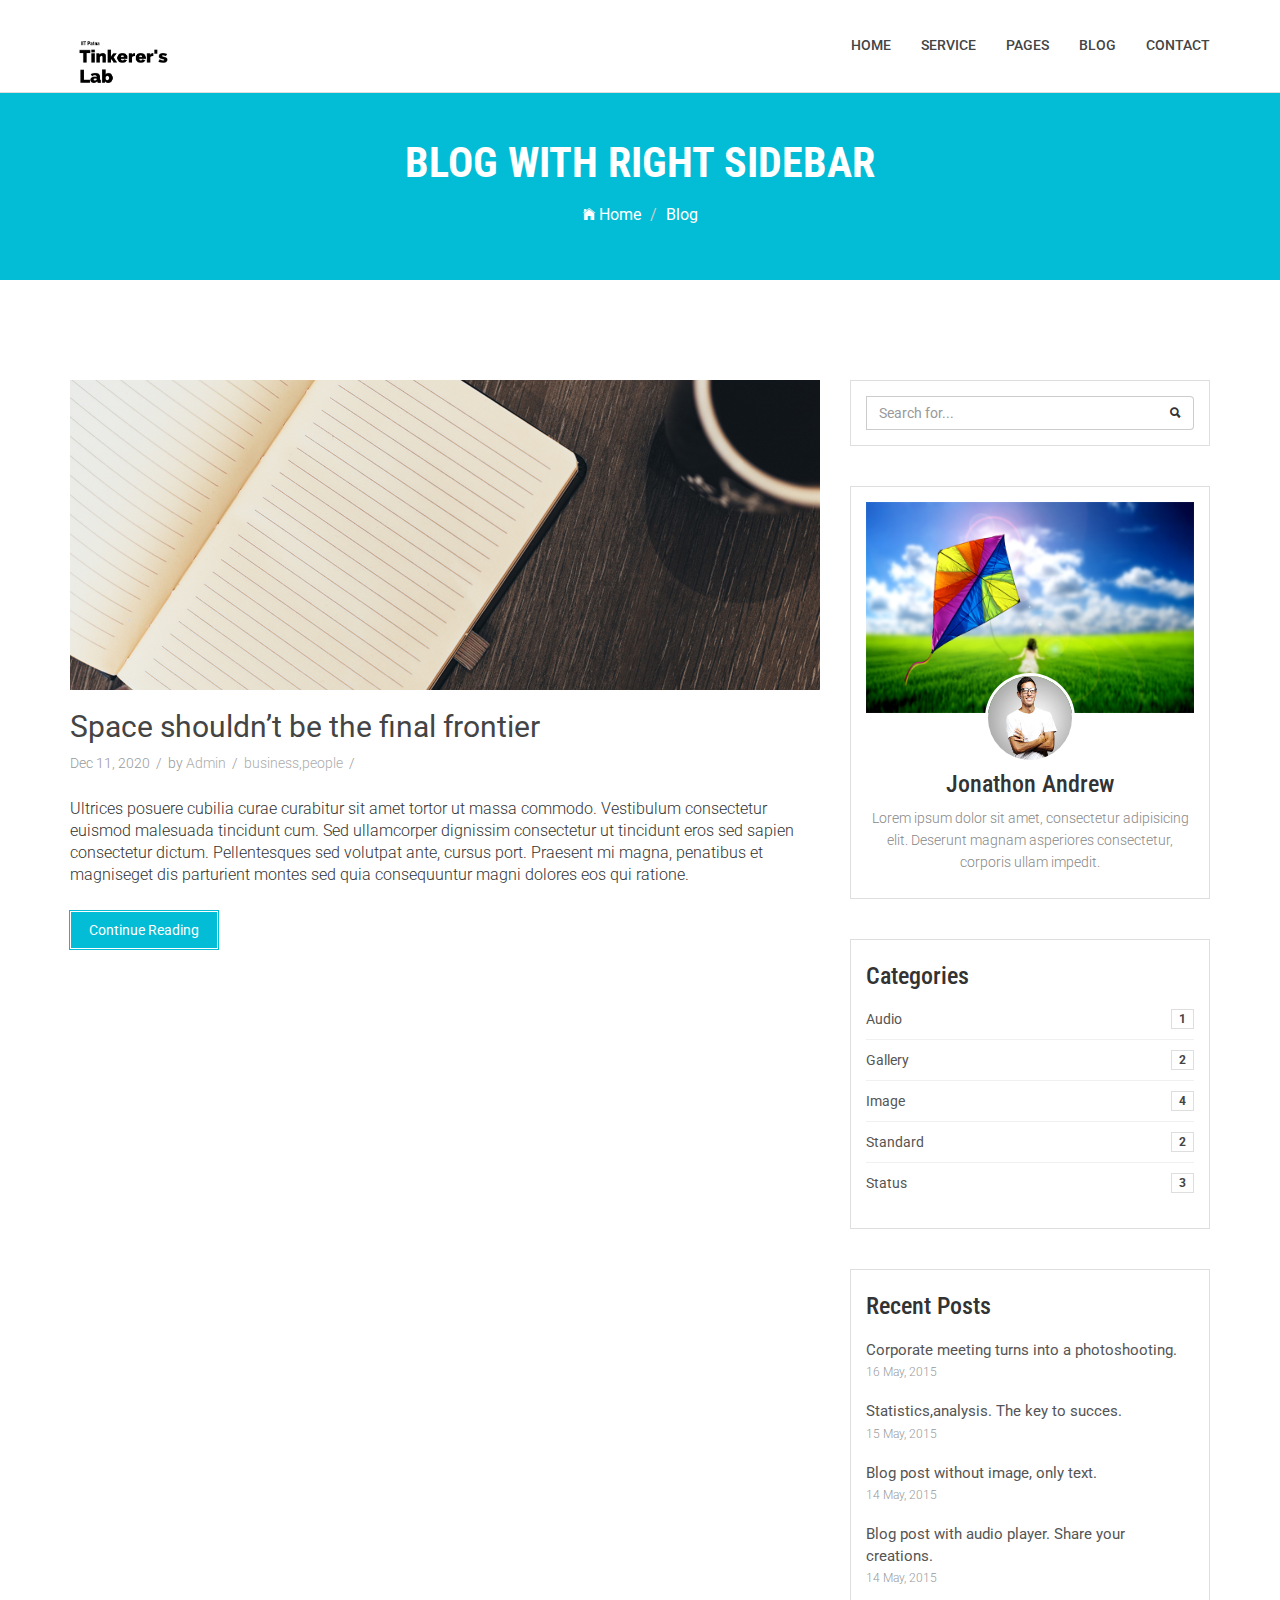
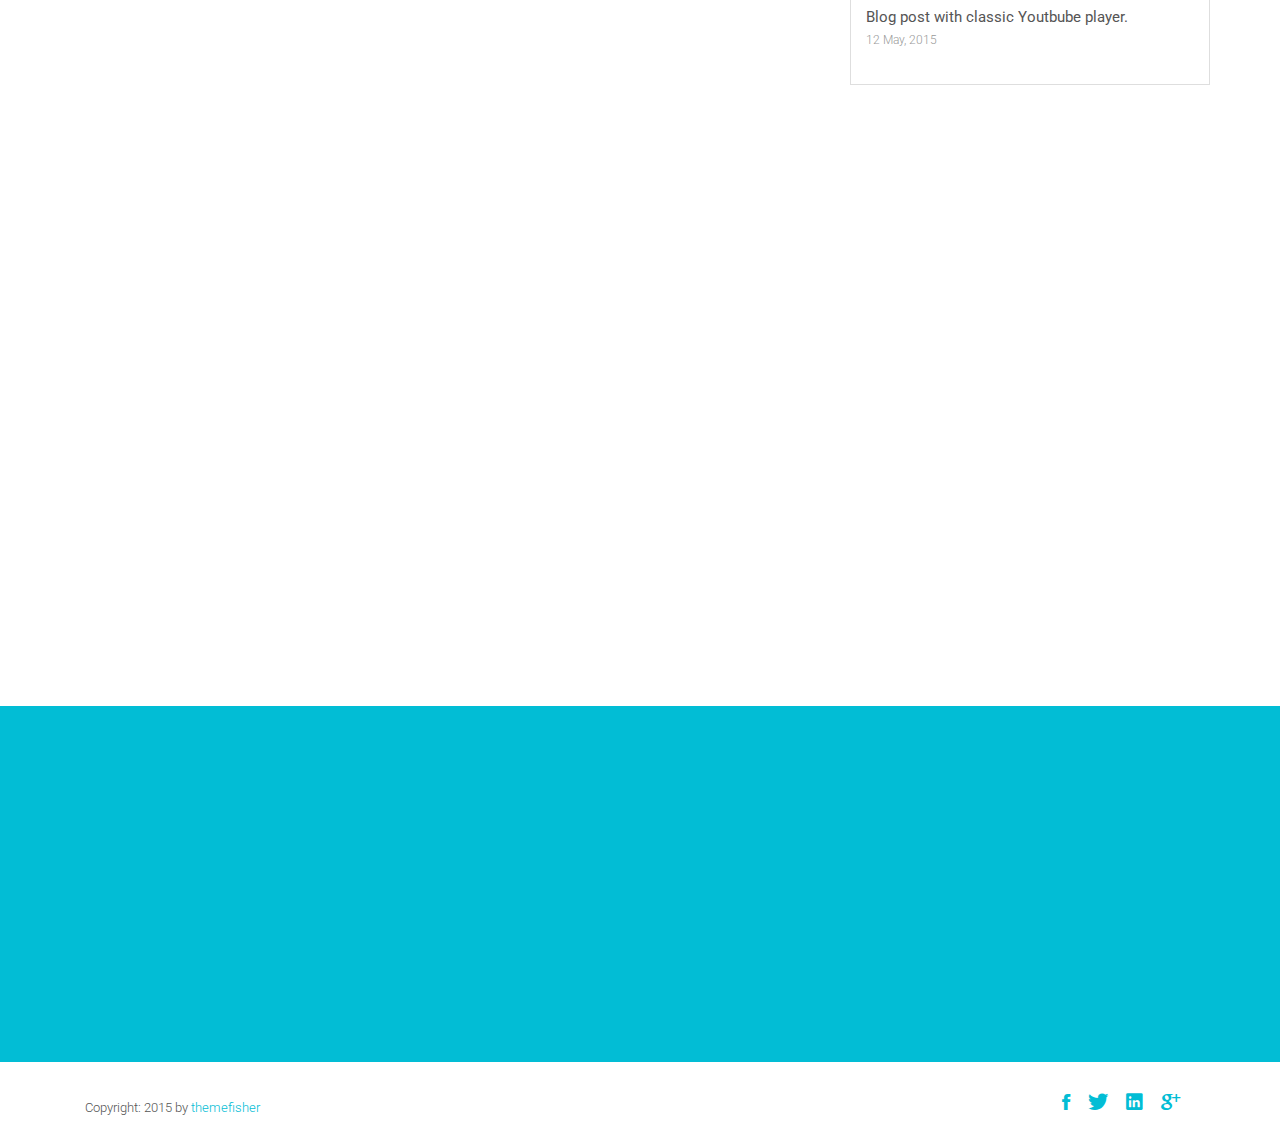
<file: blog-right-sidebar.html>
<!DOCTYPE html>
<html class="no-js">
    <head>
        <!-- Basic Page Needs
        ================================================== -->
        <meta charset="utf-8">
        <meta http-equiv="Content-Type" content="text/html; charset=utf-8">
        <link rel="icon" type="image/png" href="images/favicon.png">
        <title>Timer Agency Template</title>
        <meta name="description" content="">
        <meta name="keywords" content="">
        <meta name="author" content="">
        <!-- Mobile Specific Metas
        ================================================== -->
        <meta name="format-detection" content="telephone=no">
        <meta name="viewport" content="width=device-width, initial-scale=1">
        
        <!-- Template CSS Files
        ================================================== -->
        <!-- Twitter Bootstrs CSS -->
        <link rel="stylesheet" href="css/bootstrap.min.css">
        <!-- Ionicons Fonts Css -->
        <link rel="stylesheet" href="css/ionicons.min.css">
        <!-- animate css -->
        <link rel="stylesheet" href="css/animate.css">
        <!-- Hero area slider css-->
        <link rel="stylesheet" href="css/slider.css">
        <!-- owl craousel css -->
        <link rel="stylesheet" href="css/owl.carousel.css">
        <link rel="stylesheet" href="css/owl.theme.css">
        <link rel="stylesheet" href="css/jquery.fancybox.css">
        <!-- template main css file -->
        <link rel="stylesheet" href="css/main.css">
        <!-- responsive css -->
        <link rel="stylesheet" href="css/responsive.css">
        
        <!-- Template Javascript Files
        ================================================== -->
        <!-- modernizr js -->
        <script src="js/vendor/modernizr-2.6.2.min.js"></script>
        <!-- jquery -->
        <script src="//ajax.googleapis.com/ajax/libs/jquery/1.10.2/jquery.min.js"></script>
        <!-- owl carouserl js -->
        <script src="js/owl.carousel.min.js"></script>
        <!-- bootstrap js -->
        <script src="js/bootstrap.min.js"></script>
        <!-- wow js -->
        <script src="js/wow.min.js"></script>
        <!-- slider js -->
        <script src="js/slider.js"></script>
        <script src="js/jquery.fancybox.js"></script>
        <!-- template main js -->
        <script src="js/main.js"></script>
    </head>
    <body>
        <!--
        ==================================================
        Header Section Start
        ================================================== -->
        <header id="top-bar" class="navbar-inverse navbar-fixed-top animated-header">
            <div class="container">
                <div class="navbar-header">
                    <!-- responsive nav button -->
                    <button type="button" class="navbar-toggle" data-toggle="collapse" data-target=".navbar-collapse">
                    <span class="sr-only">Toggle navigation</span>
                    <span class="icon-bar"></span>
                    <span class="icon-bar"></span>
                    <span class="icon-bar"></span>
                    </button>
                    <!-- /responsive nav button -->
                    
                    <!-- logo -->
                    <div class="navbar-brand">
                        <a href="index.html" >
                            <img src="images/logo.png" alt="">
                        </a>
                    </div>
                    <!-- /logo -->
                </div>
                <!-- main menu -->
                <nav class="collapse navbar-collapse navbar-right" role="navigation">
                    <div class="main-menu">
                        <ul class="nav navbar-nav navbar-right">
                            <li>
                                <a href="index.html" >Home</a>
                            </li>
                            <li><a href="service.html">Service</a></li>
                            <li class="dropdown">
                                <a href="#" class="dropdown-toggle" data-toggle="dropdown">Pages</a>
                                <div class="dropdown-menu">
                                    <ul>
                                        <li><a href="404.html">404 Page</a></li>
                                        <li><a href="gallery.html">Gallery</a></li>
                                    </ul>
                                </div>
                            </li>
                            <li class="dropdown">
                                <a href="#" class="dropdown-toggle" data-toggle="dropdown">Blog</a>
                                <div class="dropdown-menu">
                                    <ul>
                                        <li><a href="blog-fullwidth.html">Blog Full</a></li>
                                        <li><a href="blog-left-sidebar.html">Blog Left sidebar</a></li>
                                        <li><a href="blog-right-sidebar.html">Blog Right sidebar</a></li>
                                    </ul>
                                </div>
                            </li>
                            <li><a href="contact.html">Contact</a></li>
                            
                        </ul>
                    </div>
                </nav>
                <!-- /main nav -->
            </div>
        </header>
        <!--
        ==================================================
        Global Page Section Start
        ================================================== -->
        <section class="global-page-header">
            <div class="container">
                <div class="row">
                    <div class="col-md-12">
                        <div class="block">
                            <h2>Blog With Right Sidebar</h2>
                            <ol class="breadcrumb">
                                <li>
                                    <a href="index.html">
                                        <i class="ion-ios-home"></i>
                                        Home
                                    </a>
                                </li>
                                <li class="active">Blog</li>
                            </ol>
                        </div>
                    </div>
                </div>
            </div>
            </section><!--/#Page header-->
            <section id="blog-full-width">
                <div class="container">
                    <div class="row">
                        <div class="col-md-8">
                            <article class="wow fadeInDown" data-wow-delay=".3s" data-wow-duration="500ms">
                                <div class="blog-post-image">
                                    <a href="post-fullwidth.html"><img class="img-responsive" src="images/blog/post-1.jpg" alt="" /></a>
                                </div>
                                <div class="blog-content">
                                    <h2 class="blogpost-title">
                                    <a href="post-fullwidth.html">Space shouldn’t be the final frontier</a>
                                    </h2>
                                    <div class="blog-meta">
                                        <span>Dec 11, 2020</span>
                                        <span>by <a href="">Admin</a></span>
                                        <span><a href="">business</a>,<a href="">people</a></span>
                                    </div>
                                    <p>Ultrices posuere cubilia curae curabitur sit amet tortor ut massa commodo. Vestibulum consectetur euismod malesuada tincidunt cum. Sed ullamcorper dignissim consectetur ut tincidunt eros sed sapien consectetur dictum. Pellentesques sed volutpat ante, cursus port. Praesent mi magna, penatibus et magniseget dis parturient montes sed quia consequuntur magni dolores eos qui ratione.
                                    </p>
                                    <a href="single-post.html" class="btn btn-dafault btn-details">Continue Reading</a>
                                </div>
                                
                            </article>
                            <article class="wow fadeInDown" data-wow-delay=".5s" data-wow-duration="500ms">
                                <div class="blog-post-image">
                                    <a href="post-fullwidth.html"><img class="img-responsive" src="images/blog/post-2.jpg" alt="" /></a>
                                </div>
                                <div class="blog-content">
                                    <h2 class="blogpost-title">
                                    <a href="post-fullwidth.html">Space shouldn’t be the final frontier</a>
                                    </h2>
                                    <div class="blog-meta">
                                        <span>Dec 11, 2020</span>
                                        <span>by <a href="">Admin</a></span>
                                        <span><a href="">business</a>,<a href="">people</a></span>
                                    </div>
                                    <p>Ultrices posuere cubilia curae curabitur sit amet tortor ut massa commodo. Vestibulum consectetur euismod malesuada tincidunt cum. Sed ullamcorper dignissim consectetur ut tincidunt eros sed sapien consectetur dictum. Pellentesques sed volutpat ante, cursus port. Praesent mi magna, penatibus et magniseget dis parturient montes sed quia consequuntur magni dolores eos qui ratione.
                                    </p>
                                    <a href="single-post.html" class="btn btn-dafault btn-details">Continue Reading</a>
                                </div>
                                
                            </article>
                            <article class="wow fadeInDown" data-wow-delay=".7s" data-wow-duration="500ms">
                                <div class="blog-post-image">
                                    <a href="post-fullwidth.html"><img class="img-responsive" src="images/blog/post-3.jpg" alt="" /></a>
                                </div>
                                <div class="blog-content">
                                    <h2 class="blogpost-title">
                                    <a href="post-fullwidth.html">Space shouldn’t be the final frontier</a>
                                    </h2>
                                    <div class="blog-meta">
                                        <span>Dec 11, 2020</span>
                                        <span>by <a href="">Admin</a></span>
                                        <span><a href="">business</a>,<a href="">people</a></span>
                                    </div>
                                    <p>Ultrices posuere cubilia curae curabitur sit amet tortor ut massa commodo. Vestibulum consectetur euismod malesuada tincidunt cum. Sed ullamcorper dignissim consectetur ut tincidunt eros sed sapien consectetur dictum. Pellentesques sed volutpat ante, cursus port. Praesent mi magna, penatibus et magniseget dis parturient montes sed quia consequuntur magni dolores eos qui ratione.
                                    </p>
                                    <a href="single-post.html" class="btn btn-dafault btn-details">Continue Reading</a>
                                </div>
                                
                            </article>
                        </div>
                        <div class="col-md-4">
                            <div class="sidebar">
                                <div class="search widget">
                                    <form action="" method="get" class="searchform" role="search">
                                        <div class="input-group">
                                            <input type="text" class="form-control" placeholder="Search for...">
                                            <span class="input-group-btn">
                                                <button class="btn btn-default" type="button"> <i class="ion-search"></i> </button>
                                            </span>
                                            </div><!-- /input-group -->
                                        </form>
                                    </div>
                                    <div class="author widget">
                                        <img class="img-responsive" src="images/author/author-bg.jpg">
                                        <div class="author-body text-center">
                                            <div class="author-img">
                                                <img src="images/author/author.jpg">
                                            </div>
                                            <div class="author-bio">
                                                <h3>Jonathon Andrew</h3>
                                                <p>Lorem ipsum dolor sit amet, consectetur adipisicing elit. Deserunt magnam asperiores consectetur, corporis ullam impedit.</p>
                                            </div>
                                        </div>
                                    </div>
                                    <div class="categories widget">
                                        <h3 class="widget-head">Categories</h3>
                                        <ul>
                                            <li>
                                                <a href="">Audio</a> <span class="badge">1</span>
                                            </li>
                                            <li>
                                                <a href="">Gallery</a> <span class="badge">2</span>
                                            </li>
                                            <li>
                                                <a href="">Image</a> <span class="badge">4</span>
                                            </li>
                                            <li>
                                                <a href="">Standard</a> <span class="badge">2</span>
                                            </li>
                                            <li>
                                                <a href="">Status</a> <span class="badge">3</span>
                                            </li>
                                        </ul>
                                    </div>
                                    
                                    <div class="recent-post widget">
                                        <h3>Recent Posts</h3>
                                        
                                        <ul>
                                            <li>
                                                <a href="#">Corporate meeting turns into a photoshooting.</a><br>
                                                <time>16 May, 2015</time>
                                            </li>
                                            <li>
                                                <a href="#">Statistics,analysis. The key to succes.</a><br>
                                                <time>15 May, 2015</time>
                                            </li>
                                            <li>
                                                <a href="#">Blog post without image, only text.</a><br>
                                                <time>14 May, 2015</time>
                                            </li>
                                            <li>
                                                <a href="#">Blog post with audio player. Share your creations.</a><br>
                                                <time>14 May, 2015</time>
                                            </li>
                                            <li>
                                                <a href="#">Blog post with classic Youtbube player.</a><br>
                                                <time>12 May, 2015</time>
                                            </li>
                                        </ul>
                                        
                                    </div>
                                    
                                </div>
                            </div>
                        </div>
                    </section>
                    <!--
                    ==================================================
                    Call To Action Section Start
                    ================================================== -->
                    <section id="call-to-action">
                        <div class="container">
                            <div class="row">
                                <div class="col-md-12">
                                    <div class="block">
                                        <h2 class="title wow fadeInDown" data-wow-delay=".3s" data-wow-duration="300ms">SO WHAT YOU THINK ?</h1>
                                        <p class="wow fadeInDown" data-wow-delay=".5s" data-wow-duration="300ms">Lorem ipsum dolor sit amet, consectetur adipisicing elit. Nobis,</br>possimus commodi, fugiat magnam temporibus vero magni recusandae? Dolore, maxime praesentium.</p>
                                        <a href="contact.html" class="btn btn-default btn-contact wow fadeInDown" data-wow-delay=".7s" data-wow-duration="300ms">Contact With Me</a>
                                    </div>
                                </div>
                                
                            </div>
                        </div>
                    </section>
                    <!--
                    ==================================================
                    Footer Section Start
                    ================================================== -->
                    <footer id="footer">
                        <div class="container">
                            <div class="col-md-8">
                                <p class="copyright">Copyright: <span>2015</span> by <a href="http://www.themefisher.com">themefisher</a></p>
                            </div>
                            <div class="col-md-4">
                                <!-- Social Media -->
                                <ul class="social">
                                    <li>
                                        <a href="#" class="Facebook">
                                            <i class="ion-social-facebook"></i>
                                        </a>
                                    </li>
                                    <li>
                                        <a href="#" class="Twitter">
                                            <i class="ion-social-twitter"></i>
                                        </a>
                                    </li>
                                    <li>
                                        <a href="#" class="Linkedin">
                                            <i class="ion-social-linkedin"></i>
                                        </a>
                                    </li>
                                    <li>
                                        <a href="#" class="Google Plus">
                                            <i class="ion-social-googleplus"></i>
                                        </a>
                                    </li>
                                    
                                </ul>
                            </div>
                        </div>
                    </footer> <!-- /#footer -->
                        
                    </body>
                </html>
            </html>
</file>
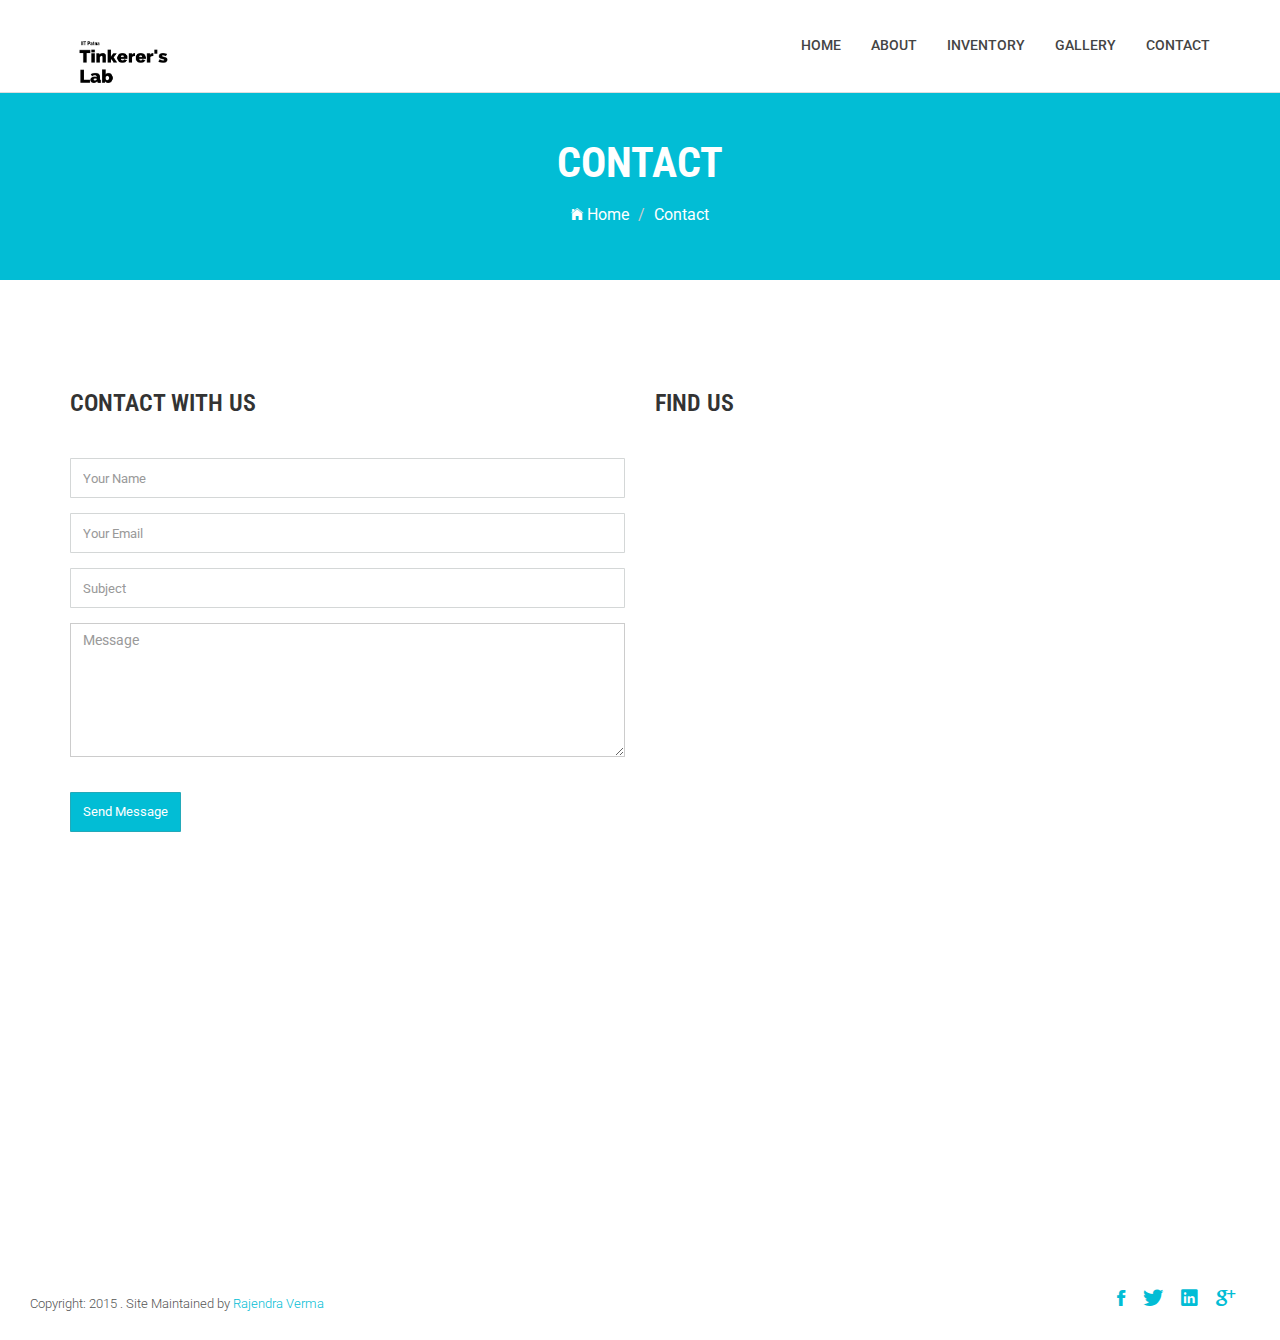
<file: contact.html>
<!DOCTYPE html>
<html class="no-js">
    <head>
        <!-- Basic Page Needs
        ================================================== -->
        <meta charset="utf-8">
        <meta http-equiv="Content-Type" content="text/html; charset=utf-8">
        <link rel="icon" type="image/png" href="images/favicon.png">
        <title>Tinkerers Lab IIT Patna</title>
        <meta name="description" content="">
        <meta name="keywords" content="">
        <meta name="author" content="">
        <!-- Mobile Specific Metas
        ================================================== -->
        <meta name="format-detection" content="telephone=no">
        <meta name="viewport" content="width=device-width, initial-scale=1">

        <!-- Template CSS Files
        ================================================== -->
        <!-- Twitter Bootstrs CSS -->
        <link rel="stylesheet" href="css/bootstrap.min.css">
        <!-- Ionicons Fonts Css -->
        <link rel="stylesheet" href="css/ionicons.min.css">
        <!-- animate css -->
        <link rel="stylesheet" href="css/animate.css">
        <!-- Hero area slider css-->
        <link rel="stylesheet" href="css/slider.css">
        <!-- owl craousel css -->
        <link rel="stylesheet" href="css/owl.carousel.css">
        <link rel="stylesheet" href="css/owl.theme.css">
        <link rel="stylesheet" href="css/jquery.fancybox.css">
        <!-- template main css file -->
        <link rel="stylesheet" href="css/main.css">
        <!-- responsive css -->
        <link rel="stylesheet" href="css/responsive.css">

        <!-- Template Javascript Files
        ================================================== -->
        <!-- modernizr js -->
        <script src="js/vendor/modernizr-2.6.2.min.js"></script>
        <!-- jquery -->
        <script src="//ajax.googleapis.com/ajax/libs/jquery/1.10.2/jquery.min.js"></script>
        <!-- owl carouserl js -->
        <script src="js/owl.carousel.min.js"></script>
        <!-- bootstrap js -->

        <script src="js/bootstrap.min.js"></script>
        <!-- wow js -->
        <script src="js/wow.min.js"></script>
        <!-- slider js -->
        <script src="js/slider.js"></script>
        <script src="js/jquery.fancybox.js"></script>
        <!-- template main js -->
        <script src="js/main.js"></script>
    </head>
    <body>
        <!--
        ==================================================
        Header Section Start
        ================================================== -->
        <header id="top-bar" class="navbar-fixed-top animated-header">
            <div class="container">
                <div class="navbar-header">
                    <!-- responsive nav button -->
                    <button type="button" class="navbar-toggle" data-toggle="collapse" data-target=".navbar-collapse">
                    <span class="sr-only">Toggle navigation</span>
                    <span class="icon-bar"></span>
                    <span class="icon-bar"></span>
                    <span class="icon-bar"></span>
                    </button>
                    <!-- /responsive nav button -->

                    <!-- logo -->
                    <div class="navbar-brand">
                        <a href="index.html" >
                            <img src="images/logo.png" alt="">
                        </a>
                    </div>
                    <!-- /logo -->
                </div>
                <!-- main menu -->
                <nav class="collapse navbar-collapse navbar-right" role="navigation">
                    <div class="main-menu">
                        <ul class="nav navbar-nav navbar-right">
                            <li>
                                <a href="index.html" >Home</a>
                            </li>
                            <li><a href="about.html">About</a></li>
                            <li><a href="service.html">Inventory</a></li><!--
                            <li class="dropdown">
                                <a href="#" class="dropdown-toggle" data-toggle="dropdown">Pages <span class="caret"></span></a>
                                <div class="dropdown-menu">
                                    <ul>
                                        <li><a href="404.html">404 Page</a></li>-->
                                        <li><a href="gallery.html">Gallery</a></li><!--
                                    </ul>
                                </div>
                            </li>
                            <li class="dropdown">
                                <a href="#" class="dropdown-toggle" data-toggle="dropdown">Blog <span class="caret"></span></a>
                                <div class="dropdown-menu">
                                    <ul>
                                        <li><a href="blog-fullwidth.html">Blog Full</a></li>
                                        <li><a href="blog-left-sidebar.html">Blog Left sidebar</a></li>
                                        <li><a href="blog-right-sidebar.html">Blog Right sidebar</a></li>
                                    </ul>
                                </div>
                            </li>-->
                            <li><a href="contact.html">Contact</a></li>
                        </ul>
                    </div>
                </nav>
                <!-- /main nav -->
            </div>
        </header>

        <!--
        ==================================================
            Global Page Section Start
        ================================================== -->
        <section class="global-page-header">
            <div class="container">
                <div class="row">
                    <div class="col-md-12">
                        <div class="block">
                            <h2>Contact</h2>
                            <ol class="breadcrumb">
                                <li>
                                    <a href="index.html">
                                        <i class="ion-ios-home"></i>
                                        Home
                                    </a>
                                </li>
                                <li class="active">Contact</li>
                            </ol>
                        </div>
                    </div>
                </div>
            </div>
        </section><!--/#page-header-->


        <!--
        ==================================================
            Contact Section Start
        ================================================== -->
        <section id="contact-section">
            <div class="container">
                <div class="row">
                    <div class="col-md-6">
                        <div class="block">
                            <h2 class="subtitle wow fadeInDown" data-wow-duration="500ms" data-wow-delay=".3s">Contact With Us</h2>
                            <!--<p class="subtitle-des wow fadeInDown" data-wow-duration="500ms" data-wow-delay=".5s">
                                Lorem ipsum dolor sit amet, consectetur adipisicing elit. Dolore, ea!
                                 consectetur adipisicing elit. Dolore, ea!
                            </p>-->
                            <div class="contact-form">
                                <form id="contact-form" method="post" action="sendmail.php" role="form">

                                    <div class="form-group wow fadeInDown" data-wow-duration="500ms" data-wow-delay=".6s">
                                        <input type="text" placeholder="Your Name" class="form-control" name="name" id="name">
                                    </div>

                                    <div class="form-group wow fadeInDown" data-wow-duration="500ms" data-wow-delay=".8s">
                                        <input type="email" placeholder="Your Email" class="form-control" name="email" id="email" >
                                    </div>

                                    <div class="form-group wow fadeInDown" data-wow-duration="500ms" data-wow-delay="1s">
                                        <input type="text" placeholder="Subject" class="form-control" name="subject" id="subject">
                                    </div>

                                    <div class="form-group wow fadeInDown" data-wow-duration="500ms" data-wow-delay="1.2s">
                                        <textarea rows="6" placeholder="Message" class="form-control" name="message" id="message"></textarea>
                                    </div>


                                    <div id="submit" class="wow fadeInDown" data-wow-duration="500ms" data-wow-delay="1.4s">
                                        <input type="submit" id="contact-submit" class="btn btn-default btn-send" value="Send Message" onclick="sendMail('sendmail.php',reset);">
                                    </div>

                                </form>
                            </div>
                        </div>
                    </div>
                    <div class="col-md-6">
                         <div class="map-area">
                            <h2 class="subtitle  wow fadeInDown" data-wow-duration="500ms" data-wow-delay=".3s">Find Us</h2>
                            <!--<p class="subtitle-des wow fadeInDown" data-wow-duration="500ms" data-wow-delay=".5s">
                                Si aute quis eu proident o cupidatat ne anim nescius, et est praesentibus, o quorum vidisse expetendis, nostrud eram quibusdam ad nam nostrud ubi.

                            </p>-->
                            <div class="map">
<iframe src="https://www.google.com/maps/embed?pb=!1m18!1m12!1m3!1d57601.22543619829!2d84.8160458313268!3d25.5358255848839!2m3!1f0!2f0!3f0!3m2!1i1024!2i768!4f13.1!3m3!1m2!1s0x39ed577f6954a4ab%3A0x6ce8f1b9fc2aa02a!2sIndian+Institute+of+Technology+Patna!5e0!3m2!1sen!2sus!4v1489784532082" width="600" height="450" frameborder="0" style="border:0" allowfullscreen></iframe>
                            </div>
                        </div>
                    </div>
                </div>
                <div class="row address-details">
                    <div class="col-md-4">
                        <div class="address wow fadeInLeft" data-wow-duration="500ms" data-wow-delay=".3s">
                            <i class="ion-ios-location-outline"></i>
                            <h5>6/426, IIT Patna <br>Bihta, 801103</h5>
                        </div>
                    </div>
                    <div class="col-md-4">
                        <div class="email wow fadeInLeft" data-wow-duration="500ms" data-wow-delay=".7s">
                            <i class="ion-ios-email-outline"></i>
                            <p>tinkererslabiitp@gmail.com<br>&nbsp;</p>
                        </div>
                    </div>
                    <div class="col-md-4">
                        <div class="phone wow fadeInLeft" data-wow-duration="500ms" data-wow-delay=".9s">
                            <i class="ion-ios-telephone-outline"></i>
                            <p>+91 965 007 9990<br>+91 916 237 0545</p>
                        </div>
                    </div>
                </div>
            </div>
        </section>






        <!--
        ==================================================
            Call To Action Section Start
        ================================================== --><!--
        <section id="call-to-action">
            <div class="container">
                <div class="row">
                    <div class="col-md-12">
                        <div class="block">
                            <h2 class="title wow fadeInDown" data-wow-delay=".3s" data-wow-duration="500ms">INTERESTED IN WORKING TOGETHER? ?</h1>
                            <p class="wow fadeInDown" data-wow-delay=".5s" data-wow-duration="500ms">Lorem ipsum dolor sit amet, consectetur adipisicing elit. Nobis,</br>possimus commodi, fugiat magnam temporibus vero magni recusandae? Dolore, maxime praesentium.</p>
                            <a href="contact.html" class="btn btn-default btn-contact wow fadeInDown" data-wow-delay=".7s" data-wow-duration="500ms">Contact With Me</a>
                        </div>
                    </div>

                </div>
            </div>
        </section>--->
        <!--
        ==================================================
        Footer Section Start
        ================================================== -->
      </div>
        <footer id="footer">
            <div class="container-fluid">
                <div class="col-md-8">
                    <p class="copyright">Copyright: <span>2015</span> . Site Maintained by <a href="https://www.facebook.com/raj75092">Rajendra Verma</a></p>
                </div>
                <div class="col-md-4">
                    <!-- Social Media -->
                    <ul class="social">
                        <li>
                            <a href="https://www.facebook.com/raj75092" class="Facebook">
                                <i class="ion-social-facebook"></i>
                            </a>
                        </li>
                        <li>
                            <a href="https://www.twitter.com/raj75092" class="Twitter">
                                <i class="ion-social-twitter"></i>
                            </a>
                        </li>
                        <li>
                            <a href="https://www.linkedin.com/raj75092" class="Linkedin">
                                <i class="ion-social-linkedin"></i>
                            </a>
                        </li>
                        <li>
                            <a href="#" class="Google Plus">
                                <i class="ion-social-googleplus"></i>
                            </a>
                        </li>

                    </ul>
                </div>
            </div>
            </footer> <!-- /#footer -->
            <script>
            function sendMail(url, cFunction) {
              var xhttp;
              xhttp=new XMLHttpRequest();
              xhttp.onreadystatechange = function() {
                if (this.readyState == 4 && this.status == 200) {
                  cFunction(this);
                }
              };
              xhttp.open("POST", url, true);
              xhttp.send();
            }
            function reset(xhttp) {
              if (xhttp.responseText == 1) {
                document.getElementById("contact-form").reset();
              }
            }
            </script>

    </body>
</html>
</file>
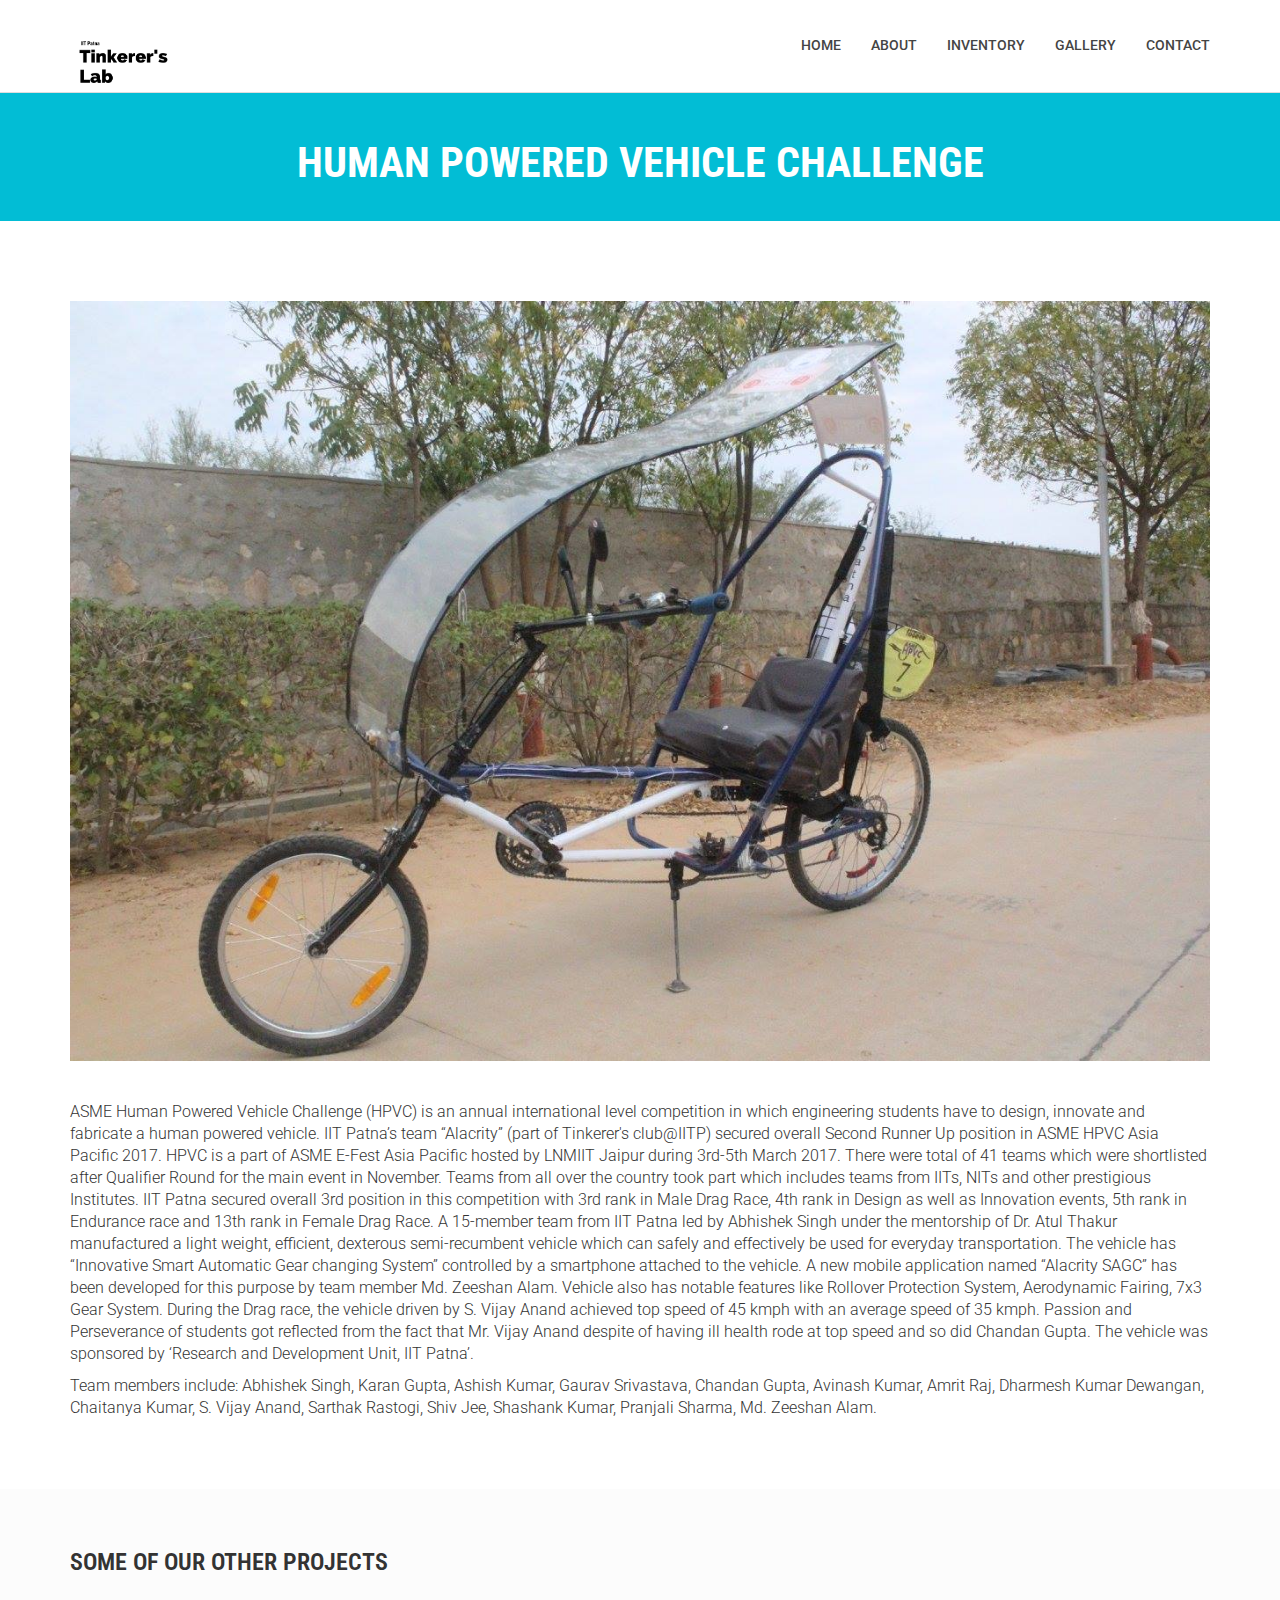
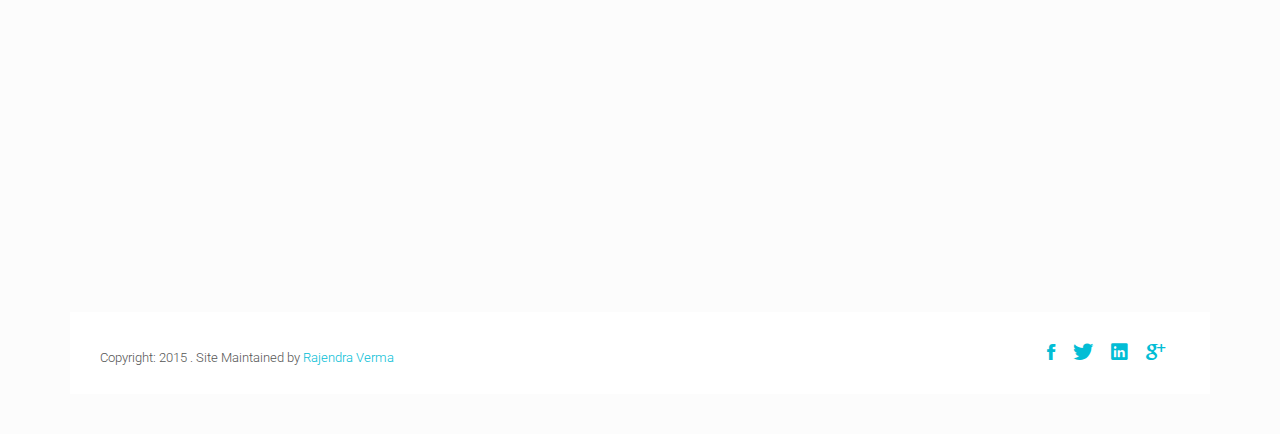
<file: hpvc.html>
<!DOCTYPE html>
<html class="no-js">
    <head>
        <!-- Basic Page Needs
        ================================================== -->
        <meta charset="utf-8">
        <meta http-equiv="Content-Type" content="text/html; charset=utf-8">
        <link rel="icon" type="image/png" href="images/favicon.png">
        <title>Tinkerers' Lab IIT Patna</title>
        <meta name="description" content="">
        <meta name="keywords" content="">
        <meta name="author" content="">
        <!-- Mobile Specific Metas
        ================================================== -->
        <meta name="format-detection" content="telephone=no">
        <meta name="viewport" content="width=device-width, initial-scale=1">

        <!-- Template CSS Files
        ================================================== -->
        <!-- Twitter Bootstrs CSS -->
        <link rel="stylesheet" href="css/bootstrap.min.css">
        <!-- Ionicons Fonts Css -->
        <link rel="stylesheet" href="css/ionicons.min.css">
        <!-- animate css -->
        <link rel="stylesheet" href="css/animate.css">
        <!-- Hero area slider css-->
        <link rel="stylesheet" href="css/slider.css">
        <!-- owl craousel css -->
        <link rel="stylesheet" href="css/owl.carousel.css">
        <link rel="stylesheet" href="css/owl.theme.css">
        <link rel="stylesheet" href="css/jquery.fancybox.css">
        <!-- template main css file -->
        <link rel="stylesheet" href="css/main.css">
        <!-- responsive css -->
        <link rel="stylesheet" href="css/responsive.css">

        <!-- Template Javascript Files
        ================================================== -->
        <!-- modernizr js -->
        <script src="js/vendor/modernizr-2.6.2.min.js"></script>
        <!-- jquery -->
        <script src="//ajax.googleapis.com/ajax/libs/jquery/1.10.2/jquery.min.js"></script>
        <!-- owl carouserl js -->
        <script src="js/owl.carousel.min.js"></script>
        <!-- bootstrap js -->

        <script src="js/bootstrap.min.js"></script>
        <!-- wow js -->
        <script src="js/wow.min.js"></script>
        <!-- slider js -->
        <script src="js/slider.js"></script>
        <script src="js/jquery.fancybox.js"></script>
        <!-- template main js -->
        <script src="js/main.js"></script>
    </head>
    <body>
        <!--
        ==================================================
        Header Section Start
        ================================================== -->
        <header id="top-bar" class="navbar-fixed-top animated-header">
            <div class="container">
                <div class="navbar-header">
                    <!-- responsive nav button -->
                    <button type="button" class="navbar-toggle" data-toggle="collapse" data-target=".navbar-collapse">
                    <span class="sr-only">Toggle navigation</span>
                    <span class="icon-bar"></span>
                    <span class="icon-bar"></span>
                    <span class="icon-bar"></span>
                    </button>
                    <!-- /responsive nav button -->

                    <!-- logo -->
                    <div class="navbar-brand">
                        <a href="index.html" >
                            <img src="images/logo.png" alt="">
                        </a>
                    </div>
                    <!-- /logo -->
                </div>
                <!-- main menu -->
                <nav class="collapse navbar-collapse navbar-right" role="navigation">
                    <div class="main-menu">
                        <ul class="nav navbar-nav navbar-right">
                            <li>
                                <a href="index.html" >Home</a>
                            </li>
                            <li><a href="about.html">About</a></li>
                            <li><a href="service.html">Inventory</a></li><!--
                            <li class="dropdown">
                                <a href="#" class="dropdown-toggle" data-toggle="dropdown">Pages <span class="caret"></span></a>
                                <div class="dropdown-menu">
                                    <ul>
                                        <li><a href="404.html">404 Page</a></li>-->
                                        <li><a href="gallery.html">Gallery</a></li><!--
                                    </ul>
                                </div>
                            </li>
                            <li class="dropdown">
                                <a href="#" class="dropdown-toggle" data-toggle="dropdown">Blog <span class="caret"></span></a>
                                <div class="dropdown-menu">
                                    <ul>
                                        <li><a href="blog-fullwidth.html">Blog Full</a></li>
                                        <li><a href="blog-left-sidebar.html">Blog Left sidebar</a></li>
                                        <li><a href="blog-right-sidebar.html">Blog Right sidebar</a></li>
                                    </ul>
                                </div>
                            </li>-->
                            <li><a href="contact.html">Contact</a></li>

                        </ul>
                    </div>
                </nav>
                <!-- /main nav -->
            </div>
        </header>
        <!--
        ==================================================
        Global Page Section Start
        ================================================== -->
        <section class="global-page-header">
            <div class="container">
                <div class="row">
                    <div class="col-md-12">
                        <div class="block">
                            <h2>Human Powered Vehicle Challenge</h2>
                            <!--<div class="portfolio-meta">
                               <span>Dec 11, 2020</span>|
                               <span> Category: typography</span>|
                               <span> website: <a href="http://www.themefisher.com">Themefisher</a></span>
                            </div>-->
                        </div>
                    </div>
                </div>
            </div>
            </section><!--/#Page header-->

            <section class="portfolio-single">
                <div class="container">
                    <div class="row">
                        <div class="col-md-12">
                            <div class="portfolio-single-img">
                                <img class="img-responsive" alt="" src="images/portfolio/hpvc.jpg">
                            </div>
                            <div class="portfolio-content">
                                <p>
                                  ASME Human Powered Vehicle Challenge (HPVC) is an annual international level competition in which engineering students have to design, innovate and fabricate a human powered vehicle.

                                  IIT Patna’s team “Alacrity” (part of Tinkerer's club@IITP) secured overall Second Runner Up position in ASME HPVC Asia Pacific 2017. HPVC is a part of ASME E-Fest Asia Pacific hosted by LNMIIT Jaipur during 3rd-5th March 2017. There were total of 41 teams which were shortlisted after Qualifier Round for the main event in November. Teams from all over the country took part which includes teams from IITs, NITs and other prestigious Institutes.

                                  IIT Patna secured overall 3rd position in this competition with 3rd rank in Male Drag Race, 4th rank in Design as well as Innovation events, 5th rank in Endurance race and 13th rank in Female Drag Race. A 15-member team from IIT Patna led by Abhishek Singh under the mentorship of Dr. Atul Thakur manufactured a light weight, efficient, dexterous semi-recumbent vehicle which can safely and effectively be used for everyday transportation. The vehicle has “Innovative Smart Automatic Gear changing System” controlled by a smartphone attached to the vehicle. A new mobile application named “Alacrity SAGC” has been developed for this purpose by team member Md. Zeeshan Alam. Vehicle also has notable features like Rollover Protection System, Aerodynamic Fairing, 7x3 Gear System. During the Drag race, the vehicle driven by S. Vijay Anand achieved top speed of 45 kmph with an average speed of 35 kmph. Passion and Perseverance of students got reflected from the fact that Mr. Vijay Anand despite of having ill health rode at top speed and so did Chandan Gupta.

                                  The vehicle was sponsored by ‘Research and Development Unit, IIT Patna’.
                                </p>
                                <p>
                                  Team members include: Abhishek Singh, Karan Gupta, Ashish Kumar, Gaurav Srivastava, Chandan Gupta, Avinash Kumar, Amrit Raj, Dharmesh Kumar Dewangan, Chaitanya Kumar, S. Vijay Anand, Sarthak Rastogi, Shiv Jee, Shashank Kumar, Pranjali Sharma, Md. Zeeshan Alam.
                                </p>
                            </div>

                        </div>
                    </div>
                </div>
            </section>

            <section class="works works-fit">
            <div class="container">
                <h2 class="subtitle">Some Of Our Other Projects</h2>
                    <p class="subtitle-des">
                    </p>
                <div class="row">
                    <div class="col-sm-3">
                      <figure class="wow fadeInLeft animated" data-wow-duration="500ms" data-wow-delay="300ms">
                          <div class="img-wrapper">
                              <img src="images/portfolio/bot.jpg" class="img-responsive" alt="" >
                              <div class="overlay">
                                  <div class="buttons">
                                      <!--<a rel="gallery" class="fancybox" href="images/portfolio/item-3.jpg">Demo</a>-->
                                      <a target="_blank" href="robocon.html">Details</a>
                                  </div>
                              </div>
                          </div>
                          <figcaption>
                          <h4>
                          <a href="#">
                              ABU ROBOCON
                          </a>
                          </h4>
                          <p>
                              Annual Robotics Contest Held At MIT Pune.
                          </p>
                          </figcaption>
                      </figure>
                    </div>
<!--
                    <div class="col-sm-3">
                        <figure class="wow fadeInLeft animated animated" data-wow-duration="300ms" data-wow-delay="300ms" style="visibility: visible; animation-duration: 300ms; -webkit-animation-duration: 300ms; animation-delay: 300ms; -webkit-animation-delay: 300ms; animation-name: fadeInLeft; -webkit-animation-name: fadeInLeft;">
                            <div class="img-wrapper">
                                <img src="images/portfolio/item-2.jpg" class="img-responsive" alt="portfolio items">
                                <div class="overlay">
                                    <div class="buttons">
                                        <a rel="gallery" title="Proin imperdiet augue et magna interdum hendrerit" class="fancybox" href="images/portfolio/item-2.jpg">Demo</a>
                                        <a target="_blank" href="single-postfolio.html">Details</a>
                                    </div>
                                </div>
                            </div>
                            <figcaption>
                                <h4>
                                    <a href="#">
                                        Bottle Mockup
                                    </a>
                                </h4>
                                <p>
                                    Lorem ipsum dolor sit.
                                </p>
                            </figcaption>
                        </figure>
                    </div>

                    <div class="col-sm-3">
                        <figure class="wow fadeInLeft animated animated" data-wow-duration="300ms" data-wow-delay="300ms" style="visibility: visible; animation-duration: 300ms; -webkit-animation-duration: 300ms; animation-delay: 300ms; -webkit-animation-delay: 300ms; animation-name: fadeInLeft; -webkit-animation-name: fadeInLeft;">
                            <div class="img-wrapper">
                                <img src="images/portfolio/item-3.jpg" class="img-responsive" alt="">
                                <div class="overlay">
                                    <div class="buttons">
                                        <a rel="gallery" title="Proin imperdiet augue et magna interdum hendrerit" class="fancybox" href="images/portfolio/item-3.jpg">Demo</a>
                                        <a target="_blank" href="single-postfolio.html">Details</a>
                                    </div>
                                </div>
                            </div>
                            <figcaption>
                                <h4>
                                    <a href="#">
                                        Table Design
                                    </a>
                                </h4>
                                <p>
                                    Lorem ipsum dolor sit amet.
                                </p>
                            </figcaption>
                        </figure>
                    </div>

                    <div class="col-sm-3">
                        <figure class="wow fadeInLeft animated animated" data-wow-duration="300ms" data-wow-delay="600ms" style="visibility: visible; animation-duration: 300ms; -webkit-animation-duration: 300ms; animation-delay: 600ms; -webkit-animation-delay: 600ms; animation-name: fadeInLeft; -webkit-animation-name: fadeInLeft;">
                            <div class="img-wrapper">
                                <img src="images/portfolio/item-4.jpg" class="img-responsive" alt="">
                                <div class="overlay">
                                    <div class="buttons">
                                        <a rel="gallery" title="Proin imperdiet augue et magna interdum hendrerit" class="fancybox" href="images/portfolio/item-4.jpg">Demo</a>
                                        <a target="_blank" href="single-postfolio.html">Details</a>
                                    </div>
                                </div>
                            </div>
                            <figcaption>
                                <h4>
                                    <a href="#">
                                        Make Up elements
                                    </a>
                                </h4>
                                <p>
                                    Lorem ipsum dolor.
                                </p>
                            </figcaption>
                        </figure>
                    </div>



                </div>
            </div>
        </section>-->

            <!--
            ==================================================
            Call To Action Section Start
            ================================================== --><!--
            <section id="call-to-action">
                <div class="container">
                    <div class="row">
                        <div class="col-md-12">
                            <div class="block">
                                <h2 class="title wow fadeInDown" data-wow-delay=".3s" data-wow-duration="300ms">SO WHAT YOU THINK ?</h1>
                                <p class="wow fadeInDown" data-wow-delay=".5s" data-wow-duration="300ms">Lorem ipsum dolor sit amet, consectetur adipisicing elit. Nobis,</br>possimus commodi, fugiat magnam temporibus vero magni recusandae? Dolore, maxime praesentium.</p>
                                <a href="#" class="btn btn-default btn-contact wow fadeInDown" data-wow-delay=".7s" data-wow-duration="300ms">Contact With Me</a>
                            </div>
                        </div>

                    </div>
                </div>
            </section>--->
            <!--
            ==================================================
            Footer Section Start
            ================================================== -->
          </div>
            <footer id="footer">
                <div class="container-fluid">
                    <div class="col-md-8">
                        <p class="copyright">Copyright: <span>2015</span> . Site Maintained by <a href="https://www.facebook.com/raj75092">Rajendra Verma</a></p>
                    </div>
                    <div class="col-md-4">
                        <!-- Social Media -->
                        <ul class="social">
                            <li>
                                <a href="https://www.facebook.com/raj75092" class="Facebook">
                                    <i class="ion-social-facebook"></i>
                                </a>
                            </li>
                            <li>
                                <a href="https://www.twitter.com/raj75092" class="Twitter">
                                    <i class="ion-social-twitter"></i>
                                </a>
                            </li>
                            <li>
                                <a href="https://www.linkedin.com/raj75092" class="Linkedin">
                                    <i class="ion-social-linkedin"></i>
                                </a>
                            </li>
                            <li>
                                <a href="#" class="Google Plus">
                                    <i class="ion-social-googleplus"></i>
                                </a>
                            </li>

                        </ul>
                    </div>
                </div>
                </footer> <!-- /#footer -->

            </body>
        </html>
    </html>
</file>
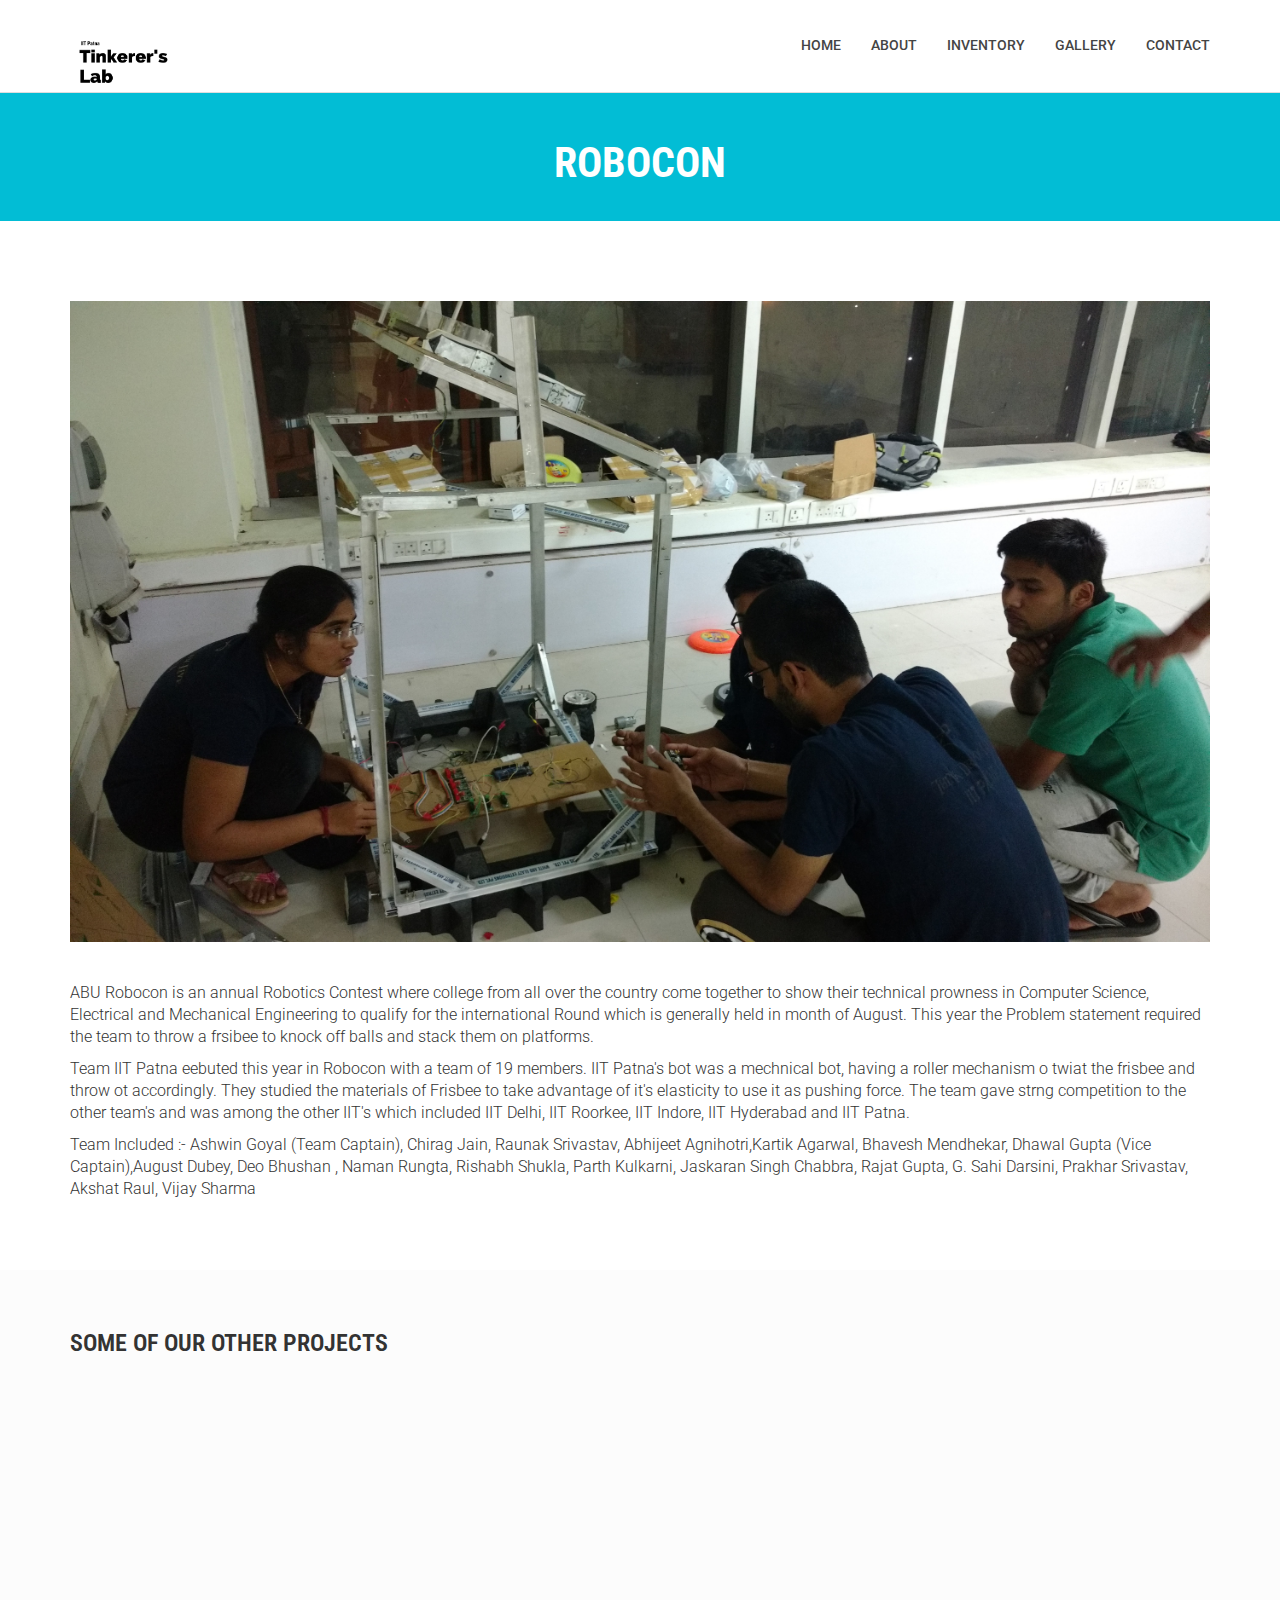
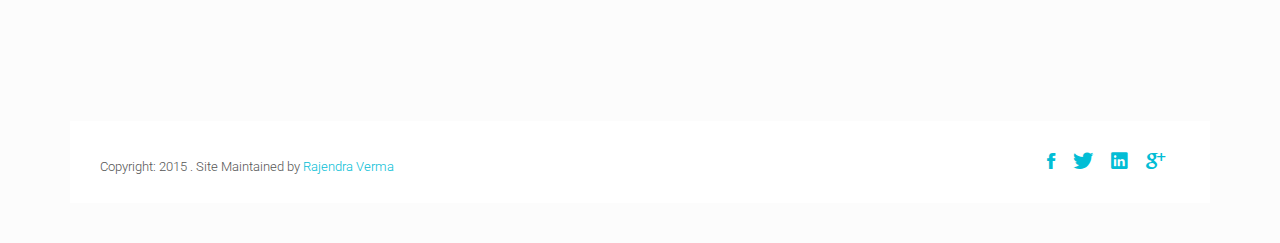
<file: robocon.html>
<!DOCTYPE html>
<html class="no-js">
    <head>
        <!-- Basic Page Needs
        ================================================== -->
        <meta charset="utf-8">
        <meta http-equiv="Content-Type" content="text/html; charset=utf-8">
        <link rel="icon" type="image/png" href="images/favicon.png">
        <title>Tinkerers' Lab IIT Patna</title>
        <meta name="description" content="">
        <meta name="keywords" content="">
        <meta name="author" content="">
        <!-- Mobile Specific Metas
        ================================================== -->
        <meta name="format-detection" content="telephone=no">
        <meta name="viewport" content="width=device-width, initial-scale=1">

        <!-- Template CSS Files
        ================================================== -->
        <!-- Twitter Bootstrs CSS -->
        <link rel="stylesheet" href="css/bootstrap.min.css">
        <!-- Ionicons Fonts Css -->
        <link rel="stylesheet" href="css/ionicons.min.css">
        <!-- animate css -->
        <link rel="stylesheet" href="css/animate.css">
        <!-- Hero area slider css-->
        <link rel="stylesheet" href="css/slider.css">
        <!-- owl craousel css -->
        <link rel="stylesheet" href="css/owl.carousel.css">
        <link rel="stylesheet" href="css/owl.theme.css">
        <link rel="stylesheet" href="css/jquery.fancybox.css">
        <!-- template main css file -->
        <link rel="stylesheet" href="css/main.css">
        <!-- responsive css -->
        <link rel="stylesheet" href="css/responsive.css">

        <!-- Template Javascript Files
        ================================================== -->
        <!-- modernizr js -->
        <script src="js/vendor/modernizr-2.6.2.min.js"></script>
        <!-- jquery -->
        <script src="//ajax.googleapis.com/ajax/libs/jquery/1.10.2/jquery.min.js"></script>
        <!-- owl carouserl js -->
        <script src="js/owl.carousel.min.js"></script>
        <!-- bootstrap js -->

        <script src="js/bootstrap.min.js"></script>
        <!-- wow js -->
        <script src="js/wow.min.js"></script>
        <!-- slider js -->
        <script src="js/slider.js"></script>
        <script src="js/jquery.fancybox.js"></script>
        <!-- template main js -->
        <script src="js/main.js"></script>
    </head>
    <body>
        <!--
        ==================================================
        Header Section Start
        ================================================== -->
        <header id="top-bar" class="navbar-fixed-top animated-header">
            <div class="container">
                <div class="navbar-header">
                    <!-- responsive nav button -->
                    <button type="button" class="navbar-toggle" data-toggle="collapse" data-target=".navbar-collapse">
                    <span class="sr-only">Toggle navigation</span>
                    <span class="icon-bar"></span>
                    <span class="icon-bar"></span>
                    <span class="icon-bar"></span>
                    </button>
                    <!-- /responsive nav button -->

                    <!-- logo -->
                    <div class="navbar-brand">
                        <a href="index.html" >
                            <img src="images/logo.png" alt="">
                        </a>
                    </div>
                    <!-- /logo -->
                </div>
                <!-- main menu -->
                <nav class="collapse navbar-collapse navbar-right" role="navigation">
                    <div class="main-menu">
                        <ul class="nav navbar-nav navbar-right">
                            <li>
                                <a href="index.html" >Home</a>
                            </li>
                            <li><a href="about.html">About</a></li>
                            <li><a href="service.html">Inventory</a></li><!--
                            <li class="dropdown">
                                <a href="#" class="dropdown-toggle" data-toggle="dropdown">Pages <span class="caret"></span></a>
                                <div class="dropdown-menu">
                                    <ul>
                                        <li><a href="404.html">404 Page</a></li>-->
                                        <li><a href="gallery.html">Gallery</a></li><!--
                                    </ul>
                                </div>
                            </li>
                            <li class="dropdown">
                                <a href="#" class="dropdown-toggle" data-toggle="dropdown">Blog <span class="caret"></span></a>
                                <div class="dropdown-menu">
                                    <ul>
                                        <li><a href="blog-fullwidth.html">Blog Full</a></li>
                                        <li><a href="blog-left-sidebar.html">Blog Left sidebar</a></li>
                                        <li><a href="blog-right-sidebar.html">Blog Right sidebar</a></li>
                                    </ul>
                                </div>
                            </li>-->
                            <li><a href="contact.html">Contact</a></li>

                        </ul>
                    </div>
                </nav>
                <!-- /main nav -->
            </div>
        </header>
        <!--
        ==================================================
        Global Page Section Start
        ================================================== -->
        <section class="global-page-header">
            <div class="container">
                <div class="row">
                    <div class="col-md-12">
                        <div class="block">
                            <h2>Robocon</h2>
                            <!--<div class="portfolio-meta">
                               <span>Dec 11, 2020</span>|
                               <span> Category: typography</span>|
                               <span> website: <a href="http://www.themefisher.com">Themefisher</a></span>
                            </div>-->
                        </div>
                    </div>
                </div>
            </div>
            </section><!--/#Page header-->

            <section class="portfolio-single">
                <div class="container">
                    <div class="row">
                        <div class="col-md-12">
                            <div class="portfolio-single-img">
                                <img class="img-responsive" alt="" src="images/portfolio/bot.jpg">
                            </div>
                            <div class="portfolio-content">
                                <p>
                                  ABU Robocon is an annual Robotics Contest where college from all over the country come together to show their technical prowness in Computer Science, Electrical and Mechanical Engineering to qualify for the international Round which is generally held in month of August.
  This year the Problem statement required the team to throw a frsibee to knock off balls and stack them on platforms.
</p>
  <p>
  Team IIT Patna eebuted this year in Robocon with a team of 19 members. IIT Patna's bot was a mechnical bot, having a roller mechanism o twiat the frisbee and throw ot accordingly. They studied the materials of Frisbee to take advantage of it's elasticity to use it as pushing force.
  The team gave strng competition to the other team's and was among the other IIT's which included IIT Delhi, IIT Roorkee, IIT Indore, IIT Hyderabad and IIT Patna.
                                </p>
                                <p>
                                  Team Included :- Ashwin Goyal (Team Captain), Chirag Jain, Raunak Srivastav, Abhijeet Agnihotri,Kartik Agarwal, Bhavesh Mendhekar,  Dhawal Gupta (Vice Captain),August Dubey, Deo Bhushan , Naman Rungta, Rishabh Shukla, Parth Kulkarni, Jaskaran Singh Chabbra, Rajat Gupta, G. Sahi Darsini, Prakhar Srivastav, Akshat Raul, Vijay Sharma
                                </p>
                            </div>

                        </div>
                    </div>
                </div>
            </section>

            <section class="works works-fit">
            <div class="container">
                <h2 class="subtitle">Some Of Our Other Projects</h2>
                    <p class="subtitle-des">
                    </p>
                <div class="row">
                    <div class="col-sm-3">
                      <figure class="wow fadeInLeft animated portfolio-item" data-wow-duration="500ms" data-wow-delay="0ms">
                          <div class="img-wrapper">
                              <img src="images/portfolio/hpvc.jpg" class="img-responsive" alt="this is a title" >
                              <div class="overlay">
                                  <div class="buttons">
                                      <!--<a rel="gallery" class="fancybox" href="images/portfolio/item-1.jpg">Demo</a>-->
                                      <a target="_blank" href="hpvc.html">Details</a>
                                  </div>
                              </div>
                          </div>
                          <figcaption>
                          <h4>
                          <a href="#">
                              HPVC
                          </a>
                          </h4>
                          <p>
                              Human Powered Vehicle Challenge 2017
                          </p>
                          </figcaption>
                      </figure>
                    </div>
<!--
                    <div class="col-sm-3">
                        <figure class="wow fadeInLeft animated animated" data-wow-duration="300ms" data-wow-delay="300ms" style="visibility: visible; animation-duration: 300ms; -webkit-animation-duration: 300ms; animation-delay: 300ms; -webkit-animation-delay: 300ms; animation-name: fadeInLeft; -webkit-animation-name: fadeInLeft;">
                            <div class="img-wrapper">
                                <img src="images/portfolio/item-2.jpg" class="img-responsive" alt="portfolio items">
                                <div class="overlay">
                                    <div class="buttons">
                                        <a rel="gallery" title="Proin imperdiet augue et magna interdum hendrerit" class="fancybox" href="images/portfolio/item-2.jpg">Demo</a>
                                        <a target="_blank" href="single-postfolio.html">Details</a>
                                    </div>
                                </div>
                            </div>
                            <figcaption>
                                <h4>
                                    <a href="#">
                                        Bottle Mockup
                                    </a>
                                </h4>
                                <p>
                                    Lorem ipsum dolor sit.
                                </p>
                            </figcaption>
                        </figure>
                    </div>

                    <div class="col-sm-3">
                        <figure class="wow fadeInLeft animated animated" data-wow-duration="300ms" data-wow-delay="300ms" style="visibility: visible; animation-duration: 300ms; -webkit-animation-duration: 300ms; animation-delay: 300ms; -webkit-animation-delay: 300ms; animation-name: fadeInLeft; -webkit-animation-name: fadeInLeft;">
                            <div class="img-wrapper">
                                <img src="images/portfolio/item-3.jpg" class="img-responsive" alt="">
                                <div class="overlay">
                                    <div class="buttons">
                                        <a rel="gallery" title="Proin imperdiet augue et magna interdum hendrerit" class="fancybox" href="images/portfolio/item-3.jpg">Demo</a>
                                        <a target="_blank" href="single-postfolio.html">Details</a>
                                    </div>
                                </div>
                            </div>
                            <figcaption>
                                <h4>
                                    <a href="#">
                                        Table Design
                                    </a>
                                </h4>
                                <p>
                                    Lorem ipsum dolor sit amet.
                                </p>
                            </figcaption>
                        </figure>
                    </div>

                    <div class="col-sm-3">
                        <figure class="wow fadeInLeft animated animated" data-wow-duration="300ms" data-wow-delay="600ms" style="visibility: visible; animation-duration: 300ms; -webkit-animation-duration: 300ms; animation-delay: 600ms; -webkit-animation-delay: 600ms; animation-name: fadeInLeft; -webkit-animation-name: fadeInLeft;">
                            <div class="img-wrapper">
                                <img src="images/portfolio/item-4.jpg" class="img-responsive" alt="">
                                <div class="overlay">
                                    <div class="buttons">
                                        <a rel="gallery" title="Proin imperdiet augue et magna interdum hendrerit" class="fancybox" href="images/portfolio/item-4.jpg">Demo</a>
                                        <a target="_blank" href="single-postfolio.html">Details</a>
                                    </div>
                                </div>
                            </div>
                            <figcaption>
                                <h4>
                                    <a href="#">
                                        Make Up elements
                                    </a>
                                </h4>
                                <p>
                                    Lorem ipsum dolor.
                                </p>
                            </figcaption>
                        </figure>
                    </div>



                </div>
            </div>
        </section>-->

            <!--
            ==================================================
            Call To Action Section Start
            ================================================== --><!--
            <section id="call-to-action">
                <div class="container">
                    <div class="row">
                        <div class="col-md-12">
                            <div class="block">
                                <h2 class="title wow fadeInDown" data-wow-delay=".3s" data-wow-duration="300ms">SO WHAT YOU THINK ?</h1>
                                <p class="wow fadeInDown" data-wow-delay=".5s" data-wow-duration="300ms">Lorem ipsum dolor sit amet, consectetur adipisicing elit. Nobis,</br>possimus commodi, fugiat magnam temporibus vero magni recusandae? Dolore, maxime praesentium.</p>
                                <a href="#" class="btn btn-default btn-contact wow fadeInDown" data-wow-delay=".7s" data-wow-duration="300ms">Contact With Me</a>
                            </div>
                        </div>

                    </div>
                </div>
            </section>--->
            <!--
            ==================================================
            Footer Section Start
            ================================================== -->
          </div>
            <footer id="footer">
                <div class="container-fluid">
                    <div class="col-md-8">
                        <p class="copyright">Copyright: <span>2015</span> . Site Maintained by <a href="https://www.facebook.com/raj75092">Rajendra Verma</a></p>
                    </div>
                    <div class="col-md-4">
                        <!-- Social Media -->
                        <ul class="social">
                            <li>
                                <a href="https://www.facebook.com/raj75092" class="Facebook">
                                    <i class="ion-social-facebook"></i>
                                </a>
                            </li>
                            <li>
                                <a href="https://www.twitter.com/raj75092" class="Twitter">
                                    <i class="ion-social-twitter"></i>
                                </a>
                            </li>
                            <li>
                                <a href="https://www.linkedin.com/raj75092" class="Linkedin">
                                    <i class="ion-social-linkedin"></i>
                                </a>
                            </li>
                            <li>
                                <a href="#" class="Google Plus">
                                    <i class="ion-social-googleplus"></i>
                                </a>
                            </li>

                        </ul>
                    </div>
                </div>
                </footer> <!-- /#footer -->

            </body>
        </html>
    </html>
</file>
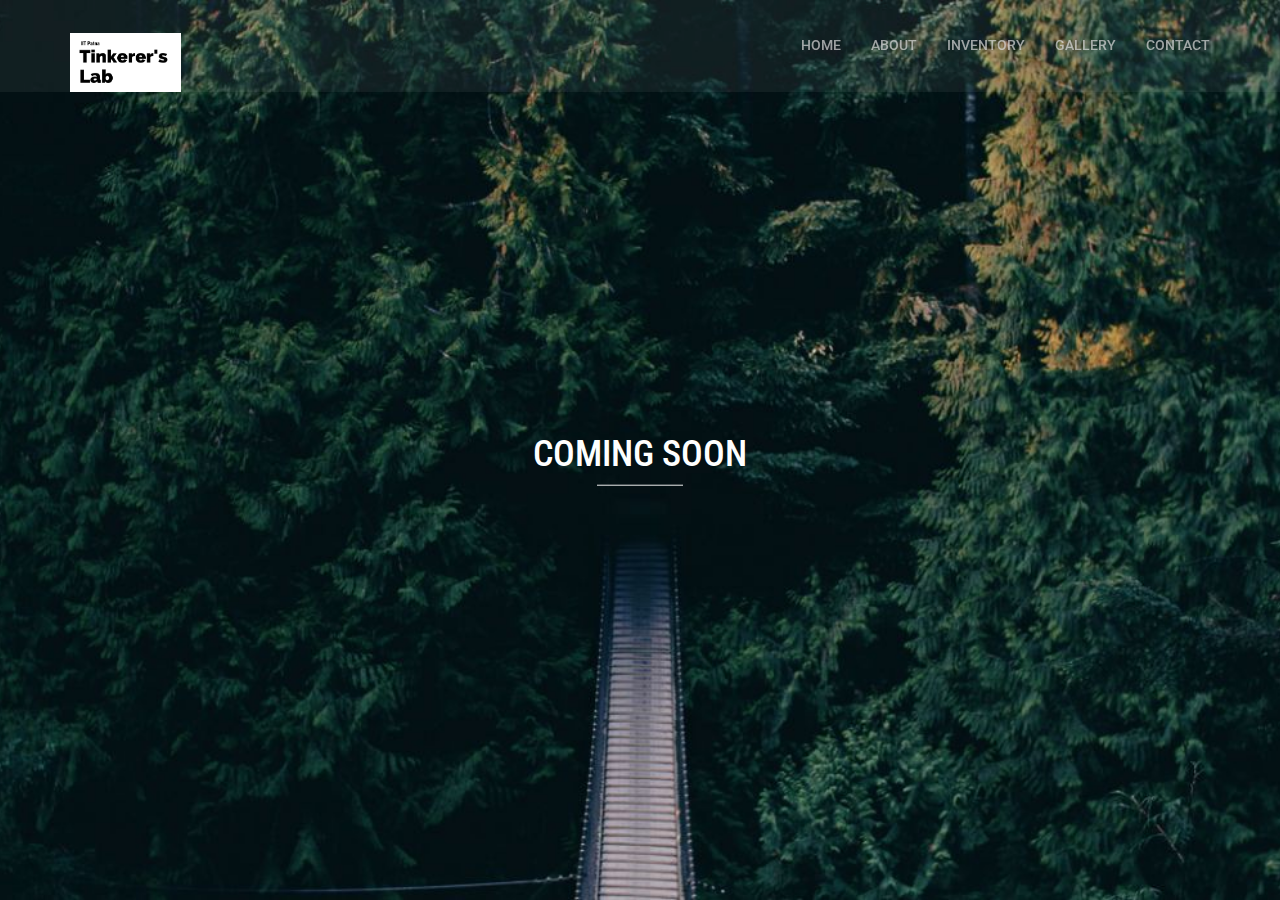
<file: service.html>
<!DOCTYPE html>
<html class="no-js">
    <head>
        <!-- Basic Page Needs
        ================================================== -->
        <meta charset="utf-8">
        <meta http-equiv="Content-Type" content="text/html; charset=utf-8">
        <link rel="icon" type="image/png" href="images/favicon.png">
        <title>Tinkerers' Lab IIT Patna</title>
        <meta name="description" content="">
        <meta name="keywords" content="">
        <meta name="author" content="">
        <!-- Mobile Specific Metas
        ================================================== -->
        <meta name="format-detection" content="telephone=no">
        <meta name="viewport" content="width=device-width, initial-scale=1">

        <!-- Template CSS Files
        ================================================== -->
        <!-- Twitter Bootstrs CSS -->
        <link rel="stylesheet" href="css/bootstrap.min.css">
        <!-- Ionicons Fonts Css -->
        <link rel="stylesheet" href="css/ionicons.min.css">
        <!-- animate css -->
        <link rel="stylesheet" href="css/animate.css">
        <!-- Hero area slider css-->
        <link rel="stylesheet" href="css/slider.css">
        <!-- owl craousel css -->
        <link rel="stylesheet" href="css/owl.carousel.css">
        <link rel="stylesheet" href="css/owl.theme.css">
        <link rel="stylesheet" href="css/jquery.fancybox.css">
        <!-- template main css file -->
        <link rel="stylesheet" href="css/main.css">
        <!-- responsive css -->
        <link rel="stylesheet" href="css/responsive.css">
        <!-- coming soon css -->
        <link rel="stylesheet" href="css/soon.css">
        <!-- Template Javascript Files
        ================================================== -->
        <!-- modernizr js -->
        <script src="js/vendor/modernizr-2.6.2.min.js"></script>
        <!-- jquery -->
        <script src="//ajax.googleapis.com/ajax/libs/jquery/1.10.2/jquery.min.js"></script>
        <!-- owl carouserl js -->
        <script src="js/owl.carousel.min.js"></script>
        <!-- bootstrap js -->

        <script src="js/bootstrap.min.js"></script>
        <!-- wow js -->
        <script src="js/wow.min.js"></script>
        <!-- slider js -->
        <script src="js/slider.js"></script>
        <script src="js/jquery.fancybox.js"></script>
        <!-- template main js -->
        <script src="js/main.js"></script>
    </head>
    <body>
        <!--
        ==================================================
        Header Section Start
        ================================================== -->
        <header id="top-bar" class="navbar-fixed-top animated-header">
            <div class="container">
                <div class="navbar-header">
                    <!-- responsive nav button -->
                    <button type="button" class="navbar-toggle" data-toggle="collapse" data-target=".navbar-collapse">
                    <span class="sr-only">Toggle navigation</span>
                    <span class="icon-bar"></span>
                    <span class="icon-bar"></span>
                    <span class="icon-bar"></span>
                    </button>
                    <!-- /responsive nav button -->

                    <!-- logo -->
                    <div class="navbar-brand">
                        <a href="index.html" >
                            <img src="images/logo.png" alt="">
                        </a>
                    </div>
                    <!-- /logo -->
                </div>
                <!-- main menu -->
                <nav class="collapse navbar-collapse navbar-right" role="navigation">
                    <div class="main-menu">
                        <ul class="nav navbar-nav navbar-right">
                            <li>
                                <a href="index.html" >Home</a>
                            </li>
                            <li><a href="about.html">About</a></li>
                            <li><a href="service.html">Inventory</a></li><!--
                            <li class="dropdown">
                                <a href="#" class="dropdown-toggle" data-toggle="dropdown">Pages <span class="caret"></span></a>
                                <div class="dropdown-menu">
                                    <ul>
                                        <li><a href="404.html">404 Page</a></li>-->
                                        <li><a href="gallery.html">Gallery</a></li><!--
                                    </ul>
                                </div>
                            </li>
                            <li class="dropdown">
                                <a href="#" class="dropdown-toggle" data-toggle="dropdown">Blog <span class="caret"></span></a>
                                <div class="dropdown-menu">
                                    <ul>
                                        <li><a href="blog-fullwidth.html">Blog Full</a></li>
                                        <li><a href="blog-left-sidebar.html">Blog Left sidebar</a></li>
                                        <li><a href="blog-right-sidebar.html">Blog Right sidebar</a></li>
                                    </ul>
                                </div>
                            </li>-->
                            <li><a href="contact.html">Contact</a></li>

                        </ul>
                    </div>
                </nav>
                <!-- /main nav -->
            </div>
        </header>
        <!--
        ==================================================
            Global Page Section Start
        ================================================== --><!--
        <section class="global-page-header">
            <div class="container">
                <div class="row">
                    <div class="col-md-12">
                        <div class="block">
                            <h2>Inventory</h2>
                            <ol class="breadcrumb">
                                <li>
                                    <a href="index.html">
                                        <i class="ion-ios-home"></i>
                                        Home
                                    </a>
                                </li>
                                <li class="active">Inventory</li>
                            </ol>
                        </div>
                    </div>
                </div>
            </div>
        </section>
      --><!--/#Page header-->

        <!--
        ==================================================
            Coming soon Page Section Start
        ================================================== -->
        <div class="soon-bgimg">
          <div class="soon-topleft">
          </div>
          <div class="soon-middle">
            <h1>COMING SOON</h1>
            <hr>
            <!--<p>35 days</p>-->
          </div>
          <div class="soon-bottomleft">
            <p></p>
          </div>
        </div>
        <!--
        ==================================================
            Service Page Section  Start
        ================================================== --><!--
        <section id="service-page" class="pages service-page">
            <div class="container">
                <div class="row">
                    <div class="col-md-6">
                        <div class="block">
                            <h2 class="subtitle wow fadeInUp animated" data-wow-delay=".3s" data-wow-duration="500ms">What We Love To Do</h2>
                            <p class="subtitle-des wow fadeInUp animated" data-wow-delay=".5s" data-wow-duration="500ms">Lorem ipsum dolor sit amet, consectetur adipisicing elit. Perspiciatis porro recusandae non quibusdam iure adipisci.</p>
                            <div class="row service-parts">
                                <div class="col-md-6">
                                    <div class="block wow fadeInUp animated" data-wow-duration="400ms" data-wow-delay="600ms">
                                        <i class="ion-ios-paper-outline"></i>
                                        <h4>BRANDING</h4>
                                        <p>Veritatis eligendi, dignissimos. Porta fermentum mus aute pulvinar earum minus platea massa feugiat rutrum urna facilisi ipsameum.</p>
                                    </div>
                                </div>
                                <div class="col-md-6">
                                    <div class="block wow fadeInUp animated" data-wow-duration="400ms" data-wow-delay="800ms">
                                        <i class="ion-ios-pint-outline"></i>
                                        <h4>DESIGN</h4>
                                        <p>Veritatis eligendi, dignissimos. Porta fermentum mus aute pulvinar earum minus platea massa feugiat rutrum urna facilisi ipsameum.</p>
                                    </div>
                                </div>
                                <div class="col-md-6">
                                    <div class="block wow fadeInUp animated" data-wow-duration="400ms" data-wow-delay="1s">
                                        <i class="ion-ios-paper-outline"></i>
                                        <h4>DEVELOPMENT</h4>
                                        <p>Veritatis eligendi, dignissimos. Porta fermentum mus aute pulvinar earum minus platea massa feugiat rutrum urna facilisi ipsameum.</p>
                                    </div>
                                </div>
                                <div class="col-md-6">
                                    <div class="block wow fadeInUp animated" data-wow-duration="400ms" data-wow-delay="1.1s">
                                        <i class="ion-ios-paper-outline"></i>
                                        <h4>THEMEING</h4>
                                        <p>Veritatis eligendi, dignissimos. Porta fermentum mus aute pulvinar earum minus platea massa feugiat rutrum urna facilisi ipsameum.</p>
                                    </div>
                                </div>
                            </div>
                        </div>
                    </div>
                    <div class="col-md-6">
                        <div class="block">
                            <img class="img-responsive" src="images/team.jpg" alt="">
                        </div>
                    </div>
                </div>
            </div>
        </section>-->


        <!--
        ==================================================
            Works Section Start
        ================================================== --><!--
        <section class="works service-page">
            <div class="container">
                <h2 class="subtitle wow fadeInUp animated" data-wow-delay=".3s" data-wow-duration="500ms">Some Of Our Features Works</h2>
                    <p class="subtitle-des wow fadeInUp animated" data-wow-delay=".5s" data-wow-duration="500ms">
                        Aliquam lobortis. Maecenas vestibulum mollis diam. Pellentesque auctor neque nec urna. Nulla sit amet est. Aenean posuere <br> tortor sed cursus feugiat, nunc augue blandit nunc, eu sollicitudin urna dolor sagittis lacus.
                    </p>
                <div class="row">
                    <div class="col-sm-3">
                         <figure class="wow fadeInLeft animated portfolio-item" data-wow-duration="500ms" data-wow-delay="0ms">
                            <div class="img-wrapper">
                                <img src="images/portfolio/item-1.jpg" class="img-responsive" alt="this is a title" >
                                <div class="overlay">
                                    <div class="buttons">
                                        <a rel="gallery" class="fancybox" href="images/portfolio/item-1.jpg">Demo</a>
                                        <a target="_blank" href="">Details</a>
                                    </div>
                                </div>
                            </div>
                            <figcaption>
                                <h4>
                                    <a href="#">
                                        Dew Drop
                                    </a>
                                </h4>
                                <p>
                                    Redesigne UI Concept
                                </p>
                            </figcaption>
                        </figure>
                    </div>

                    <div class="col-sm-3">
                        <figure class="wow fadeInLeft animated" data-wow-duration="500ms" data-wow-delay="300ms">
                            <div class="img-wrapper">
                                <img src="images/portfolio/item-2.jpg" class="img-responsive" alt="this is a title" >
                                <div class="overlay">
                                    <div class="buttons">
                                        <a rel="gallery" class="fancybox" href="images/portfolio/item-2.jpg">Demo</a>
                                        <a target="_blank" href="">Details</a>
                                    </div>
                                </div>
                            </div>
                            <figcaption>
                                <h4>
                                    <a href="#">
                                        Bottle Mockup
                                    </a>
                                </h4>
                                <p>
                                    Lorem ipsum dolor sit.
                                </p>
                            </figcaption>
                        </figure>
                    </div>

                    <div class="col-sm-3">
                        <figure class="wow fadeInLeft animated" data-wow-duration="500ms" data-wow-delay="300ms">
                            <div class="img-wrapper">
                                <img src="images/portfolio/item-3.jpg" class="img-responsive" alt="" >
                                <div class="overlay">
                                    <div class="buttons">
                                        <a rel="gallery" class="fancybox" href="images/portfolio/item-3.jpg">Demo</a>
                                        <a target="_blank" href="">Details</a>
                                    </div>
                                </div>
                            </div>
                            <figcaption>
                                <h4>
                                    <a href="#">
                                        Table Design
                                    </a>
                                </h4>
                                <p>
                                    Lorem ipsum dolor sit amet.
                                </p>
                            </figcaption>
                        </figure>
                    </div>

                    <div class="col-sm-3">
                        <figure class="wow fadeInLeft animated" data-wow-duration="500ms" data-wow-delay="600ms">
                            <div class="img-wrapper">
                                <img src="images/portfolio/item-4.jpg" class="img-responsive" alt="" >
                                <div class="overlay">
                                    <div class="buttons">
                                        <a rel="gallery" class="fancybox" href="images/portfolio/item-4.jpg">Demo</a>
                                        <a target="_blank" href="">Details</a>
                                    </div>
                                </div>
                            </div>
                            <figcaption>
                                <h4>
                                    <a href="#">
                                        Make Up elements
                                    </a>
                                </h4>
                                <p>
                                    Lorem ipsum dolor.
                                </p>
                            </figcaption>
                        </figure>
                    </div>



                </div>
            </div>
        </section>-->
        <!--
        ==================================================
            Clients Section Start
        ================================================== --><!--
        <section id="clients">
            <div class="container">
                <div class="row">
                    <div class="col-md-12">
                        <h2 class="subtitle text-center wow fadeInUp animated" data-wow-duration="500ms" data-wow-delay=".3s">Our Happy Clinets</h2>
                        <p class="subtitle-des text-center wow fadeInUp animated" data-wow-duration="500ms" data-wow-delay=".5s">Lorem ipsum dolor sit amet, consectetur adipisicing elit. Labore, error.</p>
                        <div id="clients-logo" class="owl-carousel">
                            <div>
                                <img src="images/clients/logo-1.jpg" alt="">
                            </div>
                            <div>
                                <img src="images/clients/logo-2.jpg" alt="">
                            </div>
                            <div>
                                <img src="images/clients/logo-3.jpg" alt="">
                            </div>
                            <div>
                                <img src="images/clients/logo-4.jpg" alt="">
                            </div>
                            <div>
                                <img src="images/clients/logo-5.jpg" alt="">
                            </div>
                             <div>
                                <img src="images/clients/logo-1.jpg" alt="">
                            </div>
                            <div>
                                <img src="images/clients/logo-2.jpg" alt="">
                            </div>
                            <div>
                                <img src="images/clients/logo-3.jpg" alt="">
                            </div>
                            <div>
                                <img src="images/clients/logo-4.jpg" alt="">
                            </div>
                            <div>
                                <img src="images/clients/logo-5.jpg" alt="">
                            </div>
                        </div>
                    </div>
                </div>
            </div>
        </section>-->





        <!--
        ==================================================
            Call To Action Section Start
        ================================================== --><!--
        <section id="call-to-action">
            <div class="container">
                <div class="row">
                    <div class="col-md-12">
                        <div class="block">
                            <h2 class="title wow fadeInDown" data-wow-delay=".3s"   data-wow-duration="500ms">SO WHAT YOU THINK ?</h1>
                            <p class="wow fadeInDown" data-wow-delay=".5s" data-wow-duration="500ms">Lorem ipsum dolor sit amet, consectetur adipisicing elit. Nobis,<br>possimus commodi, fugiat magnam temporibus vero magni recusandae? Dolore, maxime praesentium.</p>
                            <a href="contact.html" class="btn btn-default btn-contact wow fadeInDown" data-wow-delay=".7s" data-wow-duration="500ms">Contact With Me</a>
                        </div>
                    </div>

                </div>
            </div>
        </section>-->

        <!--
        ==================================================
        Footer Section Start
        ================================================== --><!--
        <footer id="footer">
            <div class="container">
                <div class="col-md-8">
                    <p class="copyright">Copyright: <span>2017</span> . Design and Developed by <a href="http://www.facebook.com/themefisher">Themefisher</a></p>
                </div>
                <div class="col-md-4">
                     Social Media
                    <ul class="social">
                        <li>
                            <a href="http://www.facebook.com/raj75092" class="Facebook">
                                <i class="ion-social-facebook"></i>
                            </a>
                        </li>
                        <li>
                            <a href="http://www.twitter.com/raj75092" class="Twitter">
                                <i class="ion-social-twitter"></i>
                            </a>
                        </li>
                        <li>
                            <a href="http://www.linkedin.com/raj75092" class="Linkedin">
                                <i class="ion-social-linkedin"></i>
                            </a>
                        </li>
                        <li>
                            <a href="#" class="Google Plus">
                                <i class="ion-social-googleplus"></i>
                            </a>
                        </li>
                    </ul>
                </div>
            </div>
        </footer> --><!-- /#footer -->
    </body>
</html>
</file>
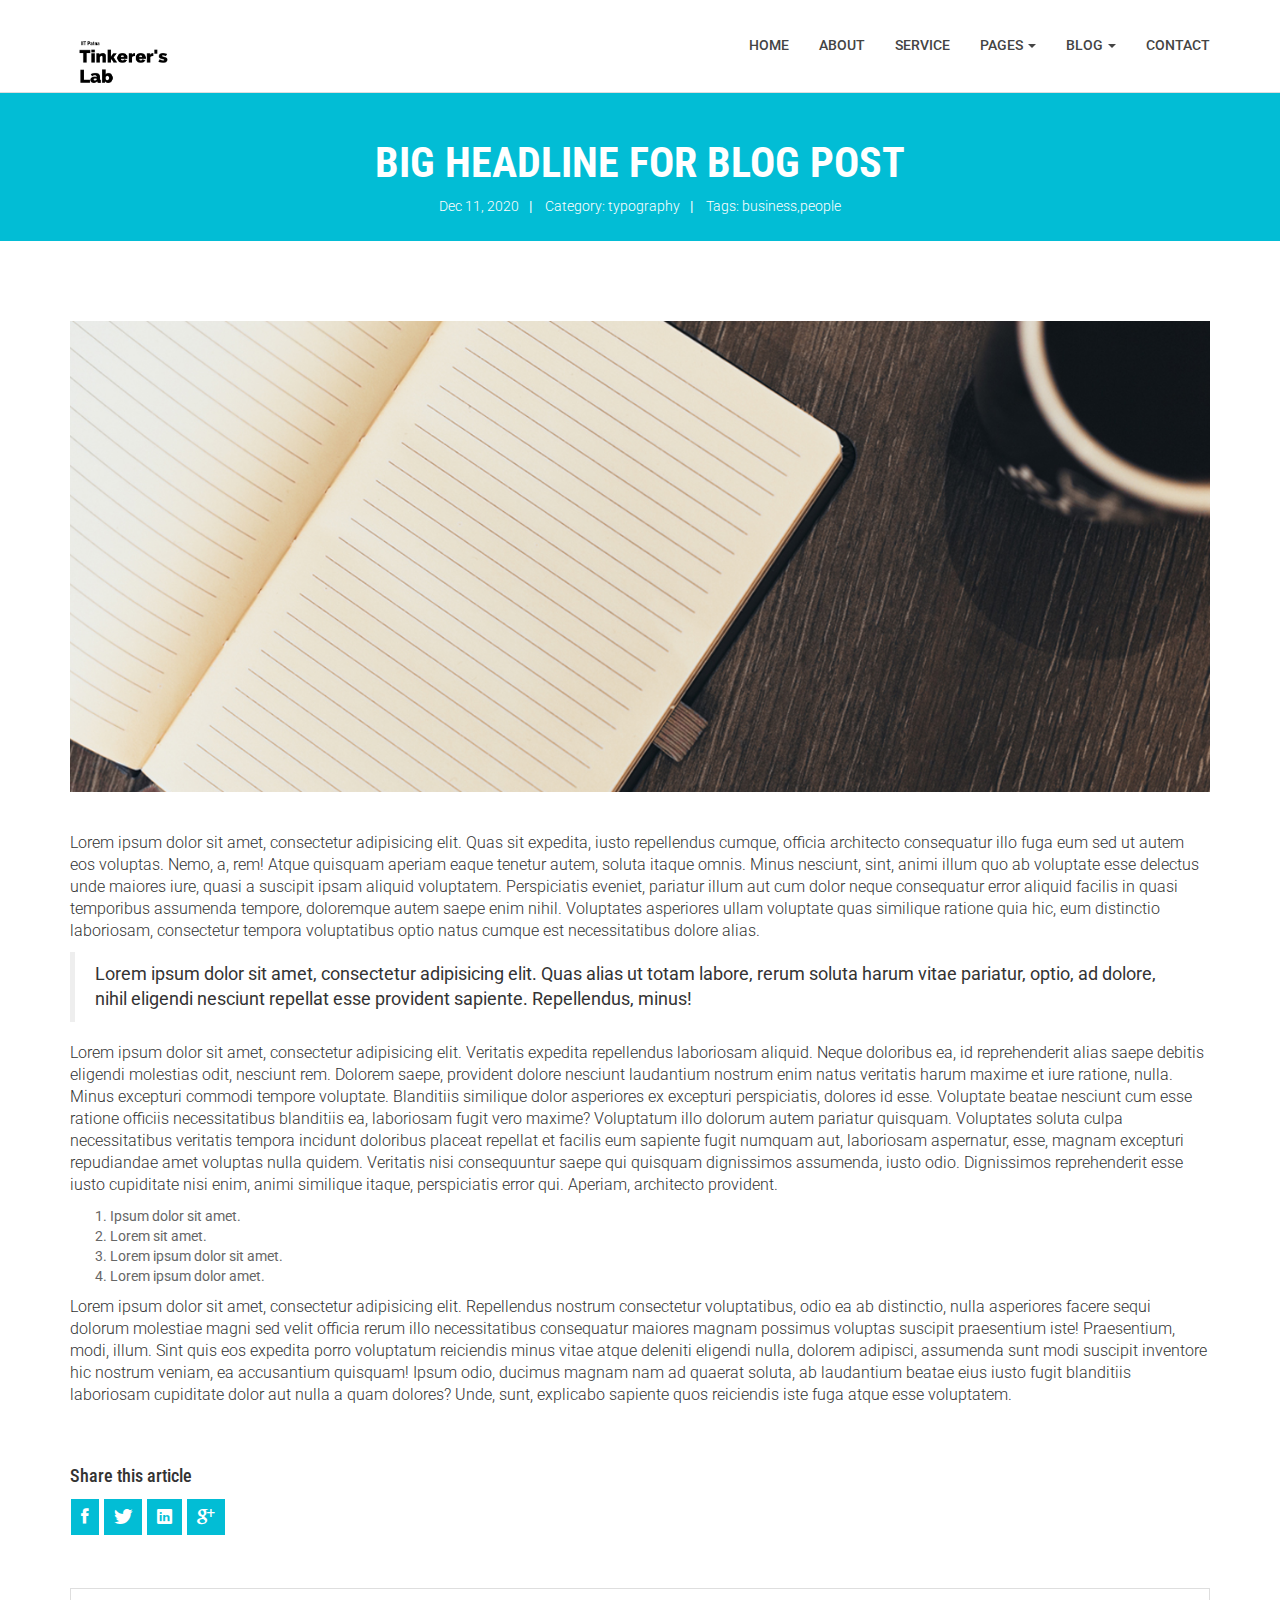
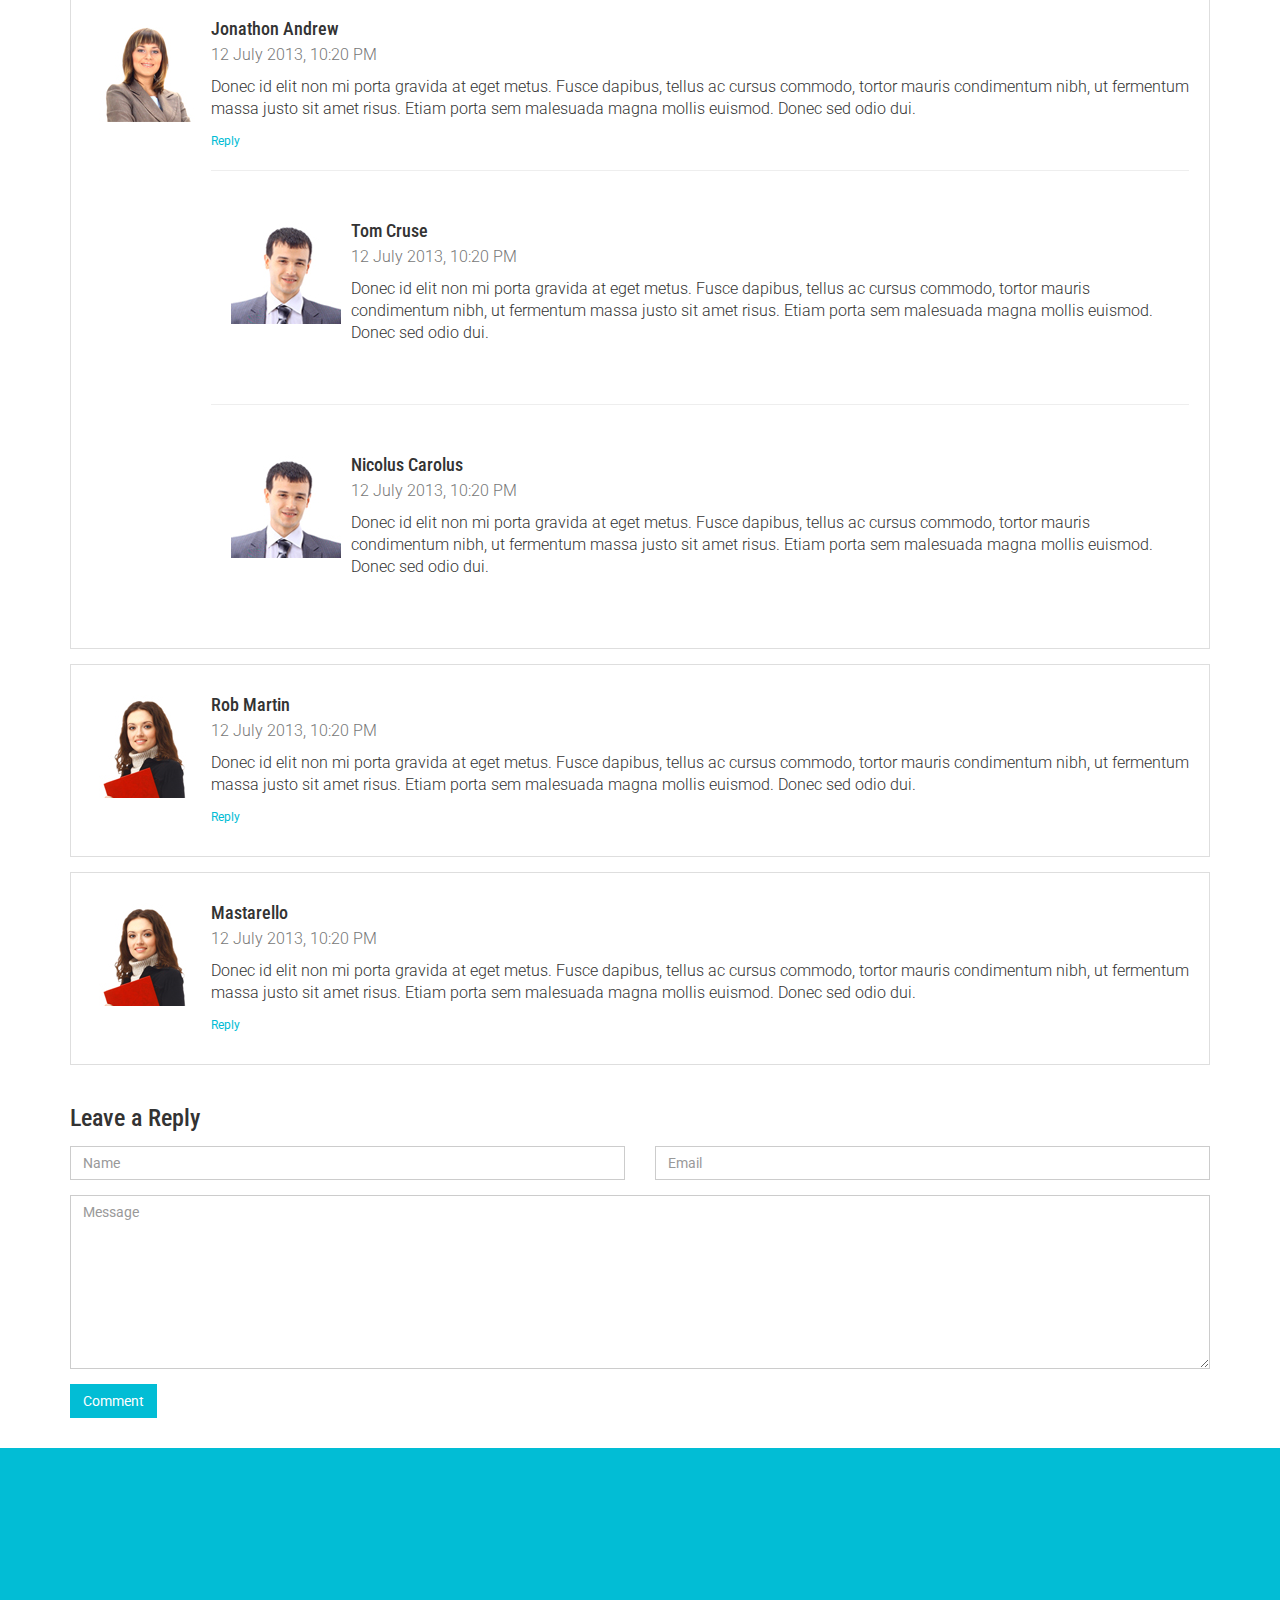
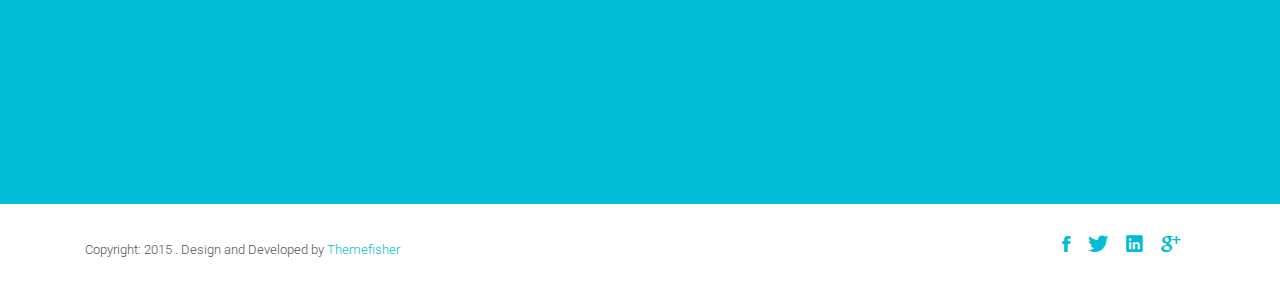
<file: single-post.html>
<!DOCTYPE html>
<html class="no-js">
    <head>
        <!-- Basic Page Needs
        ================================================== -->
        <meta charset="utf-8">
        <meta http-equiv="Content-Type" content="text/html; charset=utf-8">
        <link rel="icon" type="image/png" href="images/favicon.png">
        <title>Timer Agency Template</title>
        <meta name="description" content="">
        <meta name="keywords" content="">
        <meta name="author" content="">
        <!-- Mobile Specific Metas
        ================================================== -->
        <meta name="format-detection" content="telephone=no">
        <meta name="viewport" content="width=device-width, initial-scale=1">
        
        <!-- Template CSS Files
        ================================================== -->
        <!-- Twitter Bootstrs CSS -->
        <link rel="stylesheet" href="css/bootstrap.min.css">
        <!-- Ionicons Fonts Css -->
        <link rel="stylesheet" href="css/ionicons.min.css">
        <!-- animate css -->
        <link rel="stylesheet" href="css/animate.css">
        <!-- Hero area slider css-->
        <link rel="stylesheet" href="css/slider.css">
        <!-- owl craousel css -->
        <link rel="stylesheet" href="css/owl.carousel.css">
        <link rel="stylesheet" href="css/owl.theme.css">
        <link rel="stylesheet" href="css/jquery.fancybox.css">
        <!-- template main css file -->
        <link rel="stylesheet" href="css/main.css">
        <!-- responsive css -->
        <link rel="stylesheet" href="css/responsive.css">
        
        <!-- Template Javascript Files
        ================================================== -->
        <!-- modernizr js -->
        <script src="js/vendor/modernizr-2.6.2.min.js"></script>
        <!-- jquery -->
        <script src="//ajax.googleapis.com/ajax/libs/jquery/1.10.2/jquery.min.js"></script>
        <!-- owl carouserl js -->
        <script src="js/owl.carousel.min.js"></script>
        <!-- bootstrap js -->

        <script src="js/bootstrap.min.js"></script>
        <!-- wow js -->
        <script src="js/wow.min.js"></script>
        <!-- slider js -->
        <script src="js/slider.js"></script>
        <script src="js/jquery.fancybox.js"></script>
        <!-- template main js -->
        <script src="js/main.js"></script>
    </head>
    <body>
        <!--
        ==================================================
        Header Section Start
        ================================================== -->
        <header id="top-bar" class="navbar-fixed-top animated-header">
            <div class="container">
                <div class="navbar-header">
                    <!-- responsive nav button -->
                    <button type="button" class="navbar-toggle" data-toggle="collapse" data-target=".navbar-collapse">
                    <span class="sr-only">Toggle navigation</span>
                    <span class="icon-bar"></span>
                    <span class="icon-bar"></span>
                    <span class="icon-bar"></span>
                    </button>
                    <!-- /responsive nav button -->
                    
                    <!-- logo -->
                    <div class="navbar-brand">
                        <a href="index.html" >
                            <img src="images/logo.png" alt="">
                        </a>
                    </div>
                    <!-- /logo -->
                </div>
                <!-- main menu -->
                <nav class="collapse navbar-collapse navbar-right" role="navigation">
                    <div class="main-menu">
                        <ul class="nav navbar-nav navbar-right">
                            <li>
                                <a href="index.html" >Home</a>
                            </li>
                            <li><a href="about.html">About</a></li>
                            <li><a href="service.html">Service</a></li>
                            <li class="dropdown">
                                <a href="#" class="dropdown-toggle" data-toggle="dropdown">Pages <span class="caret"></span></a>
                                <div class="dropdown-menu">
                                    <ul>
                                        <li><a href="404.html">404 Page</a></li>
                                        <li><a href="gallery.html">Gallery</a></li>
                                    </ul>
                                </div>
                            </li>
                            <li class="dropdown">
                                <a href="#" class="dropdown-toggle" data-toggle="dropdown">Blog <span class="caret"></span></a>
                                <div class="dropdown-menu">
                                    <ul>
                                        <li><a href="blog-fullwidth.html">Blog Full</a></li>
                                        <li><a href="blog-left-sidebar.html">Blog Left sidebar</a></li>
                                        <li><a href="blog-right-sidebar.html">Blog Right sidebar</a></li>
                                    </ul>
                                </div>
                            </li>
                            <li><a href="contact.html">Contact</a></li>
                            
                        </ul>
                    </div>
                </nav>
                <!-- /main nav -->
            </div>
        </header>
        <!--
        ==================================================
        Global Page Section Start
        ================================================== -->
        <section class="global-page-header">
            <div class="container">
                <div class="row">
                    <div class="col-md-12">
                        <div class="block">
                            <h2>Big Headline for Blog Post</h2>
                            <div class="portfolio-meta">
                                <span>Dec 11, 2020</span>|
                                <span> Category: typography</span>|
                                <span> Tags: <a href="">business</a>,<a href="">people</a></span>
                            </div>
                        </div>
                    </div>
                </div>
            </div>
            </section><!--/#Page header-->
            <section class="single-post">
                <div class="container">
                    <div class="row">
                        <div class="col-md-12">
                            <div class="post-img">
                                <img class="img-responsive" alt="" src="images/blog/post-1.jpg">
                            </div>
                            <div class="post-content">
                                <p>
                                    Lorem ipsum dolor sit amet, consectetur adipisicing elit. Quas sit expedita, iusto repellendus cumque, officia architecto consequatur illo fuga eum sed ut autem eos voluptas. Nemo, a, rem! Atque quisquam aperiam eaque tenetur autem, soluta itaque omnis. Minus nesciunt, sint, animi illum quo ab voluptate esse delectus unde maiores iure, quasi a suscipit ipsam aliquid voluptatem. Perspiciatis eveniet, pariatur illum aut cum dolor neque consequatur error aliquid facilis in quasi temporibus assumenda tempore, doloremque autem saepe enim nihil. Voluptates asperiores ullam voluptate quas similique ratione quia hic, eum distinctio laboriosam, consectetur tempora voluptatibus optio natus cumque est necessitatibus dolore alias.
                                </p>
                                <blockquote>
                                    Lorem ipsum dolor sit amet, consectetur adipisicing elit. Quas alias ut totam labore, rerum soluta harum vitae pariatur, optio, ad dolore, nihil eligendi nesciunt repellat esse provident sapiente. Repellendus, minus!
                                </blockquote>
                                <p>
                                    Lorem ipsum dolor sit amet, consectetur adipisicing elit. Veritatis expedita repellendus laboriosam aliquid. Neque doloribus ea, id reprehenderit alias saepe debitis eligendi molestias odit, nesciunt rem. Dolorem saepe, provident dolore nesciunt laudantium nostrum enim natus veritatis harum maxime et iure ratione, nulla. Minus excepturi commodi tempore voluptate. Blanditiis similique dolor asperiores ex excepturi perspiciatis, dolores id esse. Voluptate beatae nesciunt cum esse ratione officiis necessitatibus blanditiis ea, laboriosam fugit vero maxime? Voluptatum illo dolorum autem pariatur quisquam. Voluptates soluta culpa necessitatibus veritatis tempora incidunt doloribus placeat repellat et facilis eum sapiente fugit numquam aut, laboriosam aspernatur, esse, magnam excepturi repudiandae amet voluptas nulla quidem. Veritatis nisi consequuntur saepe qui quisquam dignissimos assumenda, iusto odio. Dignissimos reprehenderit esse iusto cupiditate nisi enim, animi similique itaque, perspiciatis error qui. Aperiam, architecto provident.
                                </p>
                                <ol>
                                    <li>Ipsum dolor sit amet.</li>
                                    <li>Lorem sit amet.</li>
                                    <li>Lorem ipsum dolor sit amet.</li>
                                    <li>Lorem ipsum dolor amet.</li>
                                </ol>
                                <p>
                                    Lorem ipsum dolor sit amet, consectetur adipisicing elit. Repellendus nostrum consectetur voluptatibus, odio ea ab distinctio, nulla asperiores facere sequi dolorum molestiae magni sed velit officia rerum illo necessitatibus consequatur maiores magnam possimus voluptas suscipit praesentium iste! Praesentium, modi, illum. Sint quis eos expedita porro voluptatum reiciendis minus vitae atque deleniti eligendi nulla, dolorem adipisci, assumenda sunt modi suscipit inventore hic nostrum veniam, ea accusantium quisquam! Ipsum odio, ducimus magnam nam ad quaerat soluta, ab laudantium beatae eius iusto fugit blanditiis laboriosam cupiditate dolor aut nulla a quam dolores? Unde, sunt, explicabo sapiente quos reiciendis iste fuga atque esse voluptatem.
                                </p>
                            </div>
                            <ul class="social-share">
                                <h4>Share this article</h4>
                                <li>
                                    <a href="#" class="Facebook">
                                        <i class="ion-social-facebook"></i>
                                    </a>
                                </li>
                                <li>
                                    <a href="#" class="Twitter">
                                        <i class="ion-social-twitter"></i>
                                    </a>
                                </li>
                                <li>
                                    <a href="#" class="Linkedin">
                                        <i class="ion-social-linkedin"></i>
                                    </a>
                                </li>
                                <li>
                                    <a href="#" class="Google Plus">
                                        <i class="ion-social-googleplus"></i>
                                    </a>
                                </li>
                                
                            </ul>
                            
                        </div>
                    </div>
                    <div class="row">
                        <div class="col-md-12">
                            <div class="comments">
                                <div class="media">
                                    <a href="" class="pull-left">
                                        <img alt="" src="images/avater.jpg" class="media-object">
                                    </a>
                                    <div class="media-body">
                                        <h4 class="media-heading">
                                        Jonathon Andrew</h4>
                                        <p class="text-muted">
                                            12 July 2013, 10:20 PM
                                        </p>
                                        <p>
                                            Donec id elit non mi porta gravida at eget metus. Fusce dapibus, tellus ac cursus commodo, tortor mauris condimentum nibh, ut fermentum massa justo sit amet risus. Etiam porta sem malesuada magna mollis euismod. Donec sed odio dui.
                                        </p>
                                        <a href="">Reply</a>
                                        <hr>
                                        <!-- Nested media object -->
                                        <div class="media">
                                            <a href="" class="pull-left">
                                                <img alt="" src="images/avater-1.jpg" class="media-object">
                                            </a>
                                            <div class="media-body">
                                                <h4 class="media-heading">
                                                Tom Cruse </h4>
                                                <p class="text-muted">
                                                    12 July 2013, 10:20 PM
                                                </p>
                                                <p>
                                                    Donec id elit non mi porta gravida at eget metus. Fusce dapibus, tellus ac cursus commodo, tortor mauris condimentum nibh, ut fermentum massa justo sit amet risus. Etiam porta sem malesuada magna mollis euismod. Donec sed odio dui.
                                                </p>
                                            </div>
                                        </div>
                                        <!--end media-->
                                        <hr>
                                        <div class="media">
                                            <a href="" class="pull-left">
                                                <img alt="" src="images/avater-1.jpg" class="media-object">
                                            </a>
                                            <div class="media-body">
                                                <h4 class="media-heading">
                                                Nicolus Carolus </h4>
                                                <p class="text-muted">
                                                    12 July 2013, 10:20 PM
                                                </p>
                                                <p>
                                                    Donec id elit non mi porta gravida at eget metus. Fusce dapibus, tellus ac cursus commodo, tortor mauris condimentum nibh, ut fermentum massa justo sit amet risus. Etiam porta sem malesuada magna mollis euismod. Donec sed odio dui.
                                                </p>
                                            </div>
                                        </div>
                                        <!--end media-->
                                    </div>
                                </div>
                                <div class="media">
                                    <a href="" class="pull-left">
                                        <img alt="" src="images/avater-2.jpg" class="media-object">
                                    </a>
                                    <div class="media-body">
                                        <h4 class="media-heading">
                                        Rob Martin</h4>
                                        <p class="text-muted">
                                            12 July 2013, 10:20 PM
                                        </p>
                                        <p>
                                            Donec id elit non mi porta gravida at eget metus. Fusce dapibus, tellus ac cursus commodo, tortor mauris condimentum nibh, ut fermentum massa justo sit amet risus. Etiam porta sem malesuada magna mollis euismod. Donec sed odio dui.
                                        </p>
                                        <a href="">Reply</a>
                                    </div>
                                </div>
                                <div class="media">
                                    <a href="" class="pull-left">
                                        <img alt="" src="images/avater-2.jpg" class="media-object">
                                    </a>
                                    <div class="media-body">
                                        <h4 class="media-heading">
                                        Mastarello </h4>
                                        <p class="text-muted">
                                            12 July 2013, 10:20 PM
                                        </p>
                                        <p>
                                            Donec id elit non mi porta gravida at eget metus. Fusce dapibus, tellus ac cursus commodo, tortor mauris condimentum nibh, ut fermentum massa justo sit amet risus. Etiam porta sem malesuada magna mollis euismod. Donec sed odio dui.
                                        </p>
                                        <a href="">Reply</a>
                                    </div>
                                </div>
                            </div>
                            <div class="post-comment">
                                <h3>Leave a Reply</h3>
                                <form role="form" class="form-horizontal">
                                    <div class="form-group">
                                        <div class="col-lg-6">
                                            <input type="text" class="col-lg-12 form-control" placeholder="Name">
                                        </div>
                                        <div class="col-lg-6">
                                            <input type="text" class="col-lg-12 form-control" placeholder="Email">
                                        </div>
                                    </div>
                                    <div class="form-group">
                                        <div class="col-lg-12">
                                            <textarea class=" form-control" rows="8" placeholder="Message"></textarea>
                                        </div>
                                    </div>
                                    <p>
                                    </p>
                                    <p>
                                        <button class="btn btn-send" type="submit">Comment</button>
                                    </p>
                                    
                                    <p></p>
                                </form>
                            </div>
                            
                        </div>
                    </div>
                </div>
            </section>
            
            
            <!--
            ==================================================
            Call To Action Section Start
            ================================================== -->
            <section id="call-to-action">
                <div class="container">
                    <div class="row">
                        <div class="col-md-12">
                            <div class="block">
                                <h2 class="title wow fadeInDown" data-wow-delay=".3s" data-wow-duration="300ms">SO WHAT YOU THINK ?</h1>
                                <p class="wow fadeInDown" data-wow-delay=".5s" data-wow-duration="300ms">Lorem ipsum dolor sit amet, consectetur adipisicing elit. Nobis,</br>possimus commodi, fugiat magnam temporibus vero magni recusandae? Dolore, maxime praesentium.</p>
                                <a href="#" class="btn btn-default btn-contact wow fadeInDown" data-wow-delay=".7s" data-wow-duration="300ms">Contact With Me</a>
                            </div>
                        </div>
                        
                    </div>
                </div>
            </section>
            <!--
            ==================================================
            Footer Section Start
            ================================================== -->
            <footer id="footer">
                <div class="container">
                    <div class="col-md-8">
                        <p class="copyright">Copyright: <span>2015</span> . Design and Developed by <a href="http://www.Themefisher.com">Themefisher</a></p>
                    </div>
                    <div class="col-md-4">
                        <!-- Social Media -->
                        <ul class="social">
                            <li>
                                <a href="#" class="Facebook">
                                    <i class="ion-social-facebook"></i>
                                </a>
                            </li>
                            <li>
                                <a href="#" class="Twitter">
                                    <i class="ion-social-twitter"></i>
                                </a>
                            </li>
                            <li>
                                <a href="#" class="Linkedin">
                                    <i class="ion-social-linkedin"></i>
                                </a>
                            </li>
                            <li>
                                <a href="#" class="Google Plus">
                                    <i class="ion-social-googleplus"></i>
                                </a>
                            </li>
                            
                        </ul>
                    </div>
                </div>
                </footer> <!-- /#footer -->
                
            </body>
        </html>
    </html>
</file>
<file: css/slider.css>
/* -------------------------------- 

Primary style

-------------------------------- */


.cd-words-wrapper {
  display: inline-block;
  position: relative;
  text-align: left;
}
.cd-words-wrapper b {
  display: inline-block;
  position: absolute;
  white-space: nowrap;
  left: 0;
  top: 0;
}
.cd-words-wrapper b.is-visible {
  position: relative;
}
.no-js .cd-words-wrapper b {
  opacity: 0;
}
.no-js .cd-words-wrapper b.is-visible {
  opacity: 1;
}


xslide 

-------------------------------- */
.cd-headline.slide span {
  display: inline-block;
  padding: .2em 0;
}
.cd-headline.slide .cd-words-wrapper {
  overflow: hidden;
  vertical-align: top;
  width: auto!important;
}
.cd-headline.slide b {
  opacity: 0;
  top: .2em;
}
.cd-headline.slide b.is-visible {
  top: 0;
  opacity: 1;
  -webkit-animation: slide-in 0.6s;
  -moz-animation: slide-in 0.6s;
  animation: slide-in 0.6s;
}
.cd-headline.slide b.is-hidden {
  -webkit-animation: slide-out 0.6s;
  -moz-animation: slide-out 0.6s;
  animation: slide-out 0.6s;
}

@-webkit-keyframes slide-in {
  0% {
    opacity: 0;
    -webkit-transform: translateY(-100%);
  }
  60% {
    opacity: 1;
    -webkit-transform: translateY(20%);
  }
  100% {
    opacity: 1;
    -webkit-transform: translateY(0);
  }
}
@-moz-keyframes slide-in {
  0% {
    opacity: 0;
    -moz-transform: translateY(-100%);
  }
  60% {
    opacity: 1;
    -moz-transform: translateY(20%);
  }
  100% {
    opacity: 1;
    -moz-transform: translateY(0);
  }
}
@keyframes slide-in {
  0% {
    opacity: 0;
    -webkit-transform: translateY(-100%);
    -moz-transform: translateY(-100%);
    -ms-transform: translateY(-100%);
    -o-transform: translateY(-100%);
    transform: translateY(-100%);
  }
  60% {
    opacity: 1;
    -webkit-transform: translateY(20%);
    -moz-transform: translateY(20%);
    -ms-transform: translateY(20%);
    -o-transform: translateY(20%);
    transform: translateY(20%);
  }
  100% {
    opacity: 1;
    -webkit-transform: translateY(0);
    -moz-transform: translateY(0);
    -ms-transform: translateY(0);
    -o-transform: translateY(0);
    transform: translateY(0);
  }
}
@-webkit-keyframes slide-out {
  0% {
    opacity: 1;
    -webkit-transform: translateY(0);
  }
  60% {
    opacity: 0;
    -webkit-transform: translateY(120%);
  }
  100% {
    opacity: 0;
    -webkit-transform: translateY(100%);
  }
}
@-moz-keyframes slide-out {
  0% {
    opacity: 1;
    -moz-transform: translateY(0);
  }
  60% {
    opacity: 0;
    -moz-transform: translateY(120%);
  }
  100% {
    opacity: 0;
    -moz-transform: translateY(100%);
  }
}
@keyframes slide-out {
  0% {
    opacity: 1;
    -webkit-transform: translateY(0);
    -moz-transform: translateY(0);
    -ms-transform: translateY(0);
    -o-transform: translateY(0);
    transform: translateY(0);
  }
  60% {
    opacity: 0;
    -webkit-transform: translateY(120%);
    -moz-transform: translateY(120%);
    -ms-transform: translateY(120%);
    -o-transform: translateY(120%);
    transform: translateY(120%);
  }
  100% {
    opacity: 0;
    -webkit-transform: translateY(100%);
    -moz-transform: translateY(100%);
    -ms-transform: translateY(100%);
    -o-transform: translateY(100%);
    transform: translateY(100%);
  }
}
/* --------------------------------
</file>
<file: css/main.css>
@import url(http://fonts.googleapis.com/css?family=Roboto:400,300,100,500,700);
@import url(http://fonts.googleapis.com/css?family=Roboto+Condensed:400,300,700);
@import url(http://fonts.googleapis.com/css?family=Glegoo);
body {
  font-family: 'Roboto', sans-serif;
}
h1,
h2,
h3,
h4,
h5,
h6 {
  font-family: 'Roboto Condensed', sans-serif;
}
p {
  font-family: 'Roboto', sans-serif;
  line-height: 22px;
  font-size: 16px;
  font-weight: 300;
}
ul {
  padding-left: 0;
}
ul li {
  list-style: none;
}
h2 {
  font-size: 26px;
}
a:hover {
  text-decoration: none;
}
.section-heading {
  text-align: center;
  margin-bottom: 65px;
}
.section-heading p {
  font-size: 14px;
  font-weight: 300;
  color: #727272;
  line-height: 20px;
}
.title {
  font-size: 30px;
  line-height: 1.1;
  font-weight: 300;
  color: #333;
  text-transform: uppercase;
  margin-bottom: 20px;
}
.subtitle {
  font-size: 24px;
  font-weight: 600;
  margin-bottom: 18px;
  text-transform: uppercase;
}
.subtitle-des {
  color: #727272;
  font-size: 14px;
  margin-bottom: 35px;
  font-weight: 300;
}
.pages {
  padding: 80px 0 40px;
}
.moduler {
  padding: 140px 0;
}
.navbar-default .navbar-nav > li > a:hover {
  color: #02bdd5;
}
.navbar.navbar-default {
  border: 0;
  border-radius: 0;
  margin-bottom: 0;
}
.navbar.navbar-default .navbar-toggle {
  margin-top: 32px;
}
.navbar-header .navbar-brand {
  padding: 5px 0;
}
.navbar-header .navbar-brand a {
  height: auto;
  display: inline-block;
  margin-top: 8px;
}
.navbar-inverse .navbar-toggle:focus,
.navbar-inverse .navbar-toggle {
  background: #444;
}
#top-bar .navbar-brand img {
  height: 59px;
}
#top-bar {
  background: #fff;
  color: #fff;
  -webkit-transition: all 0.2s ease-out 0s;
  transition: all 0.2s ease-out 0s;
  padding: 15px 0;
  -webkit-box-shadow: 0 0 3px 0 rgba(0, 0, 0, 0.1);
  box-shadow: 0 0 3px 0 rgba(0, 0, 0, 0.1);
  border-bottom: 1px solid #dedede;
}
#top-bar .navbar-nav > li > a:hover {
  background: transparent;
}
#top-bar.animated-header {
  padding: 20px 0;
  background: #ffffff;
  box-shadow: none;
}
#top-bar .main-menu li > a {
  color: #444;
}
#top-bar .main-menu li {
  position: relative;
}
#top-bar .main-menu li a {
  font-size: 14px;
  font-weight: 500;
  border-bottom: 2px solid transparent;
  -webkit-transition: .3s all;
  -o-transition: .3s all;
  transition: .3s all;
  text-transform: uppercase;
}
#top-bar .main-menu li a:hover {
  color: #02bdd5;
}
.navbar-custom .nav li > a {
  position: relative;
  color: #000;
}
.navbar-right .dropdown-menu {
  right: auto;
  left: 0;
}
.navbar-custom .dropdown-menu {
  position: absolute;
  display: block;
  visibility: hidden;
  opacity: 0;
}
#hero-area {
  background: url('../images/slider.jpg') no-repeat 50%;
  background-size: cover;
  background-attachment: fixed;
  padding: 230px 0;
  color: #fff;
  box-shadow: 0 0 8px rgba(0, 0, 0, 0.3);
  position: relative;
}
#hero-area:before {
  content: '';
  z-index: 9;
  background: rgba(255, 255, 255, 0.78);
  position: absolute;
  top: 0;
  left: 0;
  right: 0;
  bottom: 0;
}
#hero-area .block {
  position: relative;
  z-index: 999;
}
#hero-area h1 {
  font-size: 40px;
  line-height: 50px;
  color: #333;
  font-weight: 700;
  margin-bottom: 15px;
  text-transform: uppercase;
}
#hero-area h2 {
  font-size: 18px;
  font-weight: 300;
  margin-bottom: 38px;
  line-height: 27px;
  text-transform: uppercase;
  color: #666;
  font-family: 'Roboto', sans-serif;
  margin-top: 25px;
}
#hero-area .btn {
  background: #414141;
  border: none;
  color: #fff;
  padding: 20px 35px;
  margin-top: 30px;
  font-size: 16px;
  font-size: 13px;
  line-height: 1em;
  text-transform: uppercase;
  letter-spacing: normal;
  border-radius: 0;
}
#call-to-action {
  background: #02bdd5;
  background-size: cover;
  background-attachment: fixed;
  padding: 80px 0;
  text-align: center;
  position: relative;
  color: #fff;
}
#call-to-action .block {
  position: relative;
  z-index: 99;
  color: #fff;
}
#call-to-action .block h2 {
  margin-bottom: 15px;
  color: #fff;
}
#call-to-action .block p {
  font-size: 15px;
  font-weight: 300;
  font-family: 'Roboto', sans-serif;
  margin-top: 20px;
}
#call-to-action .block .btn-contact {
  background: #fff;
  border: none;
  color: #02bdd5;
  padding: 16px 35px;
  margin-top: 20px;
  font-size: 12px;
  letter-spacing: 2px;
  text-transform: uppercase;
  border-radius: 0;
}
#call-to-action .block .btn-contact i {
  margin-right: 10px;
}
#about {
  padding: 110px 0;
}
#about .block {
  padding: 20px 30px 0 30px;
}
#about .block h2 {
  font-size: 24px;
  font-weight: 600;
  margin-bottom: 30px;
  text-transform: uppercase;
}
#about .block p {
  color: #727272;
  font-size: 16px;
  line-height: 28px;
  margin-bottom: 35px;
}
#about .block img {
  max-width: 100%;
}
.works {
  padding: 80px 0;
  background: #FCFCFC;
}
.works .block {
  position: relative;
  z-index: 99;
}
.works .block:hover .img-overly .overly {
  opacity: 1;
}
.works .block h4 {
  padding: 20px 15px;
  margin-top: 0;
  color: #666;
}
.works .block .img-overly {
  position: relative;
  background: rgba(0, 0, 0, 0.85);
}
.works .block .img-overly img {
  border-radius: 0;
}
.works .block .img-overly .overly {
  background: rgba(57, 181, 74, 0.9);
  position: absolute;
  top: 0;
  right: 0;
  left: 0;
  bottom: 0;
  opacity: 0;
  -webkit-transition: .3s all;
  -o-transition: .3s all;
  transition: .3s all;
}
.works .block .img-overly .overly a {
  position: absolute;
  top: 45%;
  left: 22%;
}
.works .block .img-overly .overly a i {
  font-size: 30px;
  color: #fff;
}
figure {
  background: #fff;
  margin-bottom: 45px;
  box-shadow: 0 2px 5px 0 rgba(0, 0, 0, 0.04), 0 2px 10px 0 rgba(0, 0, 0, 0.06);
}
figure .img-wrapper {
  position: relative;
  overflow: hidden;
}
figure img {
  -webkit-transform: scale3d(1, 1, 1);
  transform: scale3d(1, 1, 1);
  -webkit-transition: -webkit-transform 400ms;
  transition: transform 400ms;
}
figure:hover img {
  -webkit-transform: scale3d(1.2, 1.2, 1);
  transform: scale3d(1.2, 1.2, 1);
}
figure:hover .overlay {
  opacity: 1;
}
figure:hover .overlay .buttons a {
  -webkit-transform: scale3d(1, 1, 1);
  transform: scale3d(1, 1, 1);
}
figure .overlay {
  position: absolute;
  top: 0;
  left: 0;
  right: 0;
  bottom: 0;
  padding: 10px;
  text-align: center;
  background: rgba(0, 0, 0, 0.7);
  opacity: 0;
  -webkit-transition: opacity 400ms;
  transition: opacity 400ms;
}
figure .overlay a {
  display: inline-block;
  color: #fff;
  padding: 10px 23px;
  line-height: 1;
  border: 1px solid #fff;
  border-radius: 0px;
  margin: 4px;
  -webkit-transform: scale3d(0, 0, 0);
  transform: scale3d(0, 0, 0);
  -webkit-transition: all 400ms;
  transition: all 400ms;
}
figure .overlay a:hover {
  text-decoration: none;
}
figure .overlay:hover a {
  -webkit-transform: scale3d(1, 1, 1);
  transform: scale3d(1, 1, 1);
}
figure .buttons {
  position: absolute;
  top: 45%;
  left: 24%;
}
figure figcaption {
  padding: 20px 25px;
  margin-top: 0;
  color: #666;
}
figure figcaption h4 {
  margin: 0;
}
figure figcaption h4 a {
  color: #02bdd5;
}
figure figcaption p {
  font-size: 14px;
  margin-bottom: 0;
  margin-top: 5px;
}
#feature {
  padding: 80px 0;
}
#feature .media {
  margin: 0px 0 70px 0;
}
#feature .media .media-left {
  padding-right: 25px;
}
#feature h3 {
  color: #000;
  font-size: 18px;
  text-transform: uppercase;
  text-align: center;
  margin-bottom: 20px;
  margin: 0px 0px 15px;
  font-weight: 400;
}
#feature p {
  line-height: 25px;
  font-size: 14px;
  color: #777777;
}
#feature .icon {
  text-decoration: none;
  color: #fff;
  background-color: #02bdd5;
  height: 100px;
  text-align: center;
  width: 100px;
  font-size: 50px;
  line-height: 100px;
  overflow: hidden;
  -webkit-border-radius: 50%;
  -moz-border-radius: 50%;
  -ms-border-radius: 50%;
  -o-border-radius: 50%;
  text-shadow: #00a4ba 1px 1px, #00a4ba 2px 2px, #00a4ba 3px 3px, #00a4ba 4px 4px, #00a4ba 5px 5px, #00a4ba 6px 6px, #00a4ba 7px 7px, #00a4ba 8px 8px, #00a4ba 9px 9px, #00a4ba 10px 10px, #00a4ba 11px 11px, #00a4ba 12px 12px, #00a4ba 13px 13px, #00a4ba 14px 14px, #00a4ba 15px 15px, #00a4ba 16px 16px, #00a4ba 17px 17px, #00a4ba 18px 18px, #00a4ba 19px 19px, #00a4ba 20px 20px, #00a4ba 21px 21px, #00a4ba 22px 22px, #00a4ba 23px 23px, #00a4ba 24px 24px, #00a4ba 25px 25px, #00a4ba 26px 26px, #00a4ba 27px 27px, #00a4ba 28px 28px, #00a4ba 29px 29px, #00a4ba 30px 30px, #00a4ba 31px 31px, #00a4ba 32px 32px, #00a4ba 33px 33px, #00a4ba 34px 34px, #00a4ba 35px 35px, #00a4ba 36px 36px, #00a4ba 37px 37px, #00a4ba 38px 38px, #00a4ba 39px 39px, #00a4ba 40px 40px, #00a4ba 41px 41px, #00a4ba 42px 42px, #00a4ba 43px 43px, #00a4ba 44px 44px, #00a4ba 45px 45px, #00a4ba 46px 46px, #00a4ba 47px 47px, #00a4ba 48px 48px, #00a4ba 49px 49px, #00a4ba 50px 50px, #00a4ba 51px 51px, #00a4ba 52px 52px, #00a4ba 53px 53px, #00a4ba 54px 54px, #00a4ba 55px 55px, #00a4ba 56px 56px, #00a4ba 57px 57px, #00a4ba 58px 58px, #00a4ba 59px 59px, #00a4ba 60px 60px, #00a4ba 61px 61px, #00a4ba 62px 62px, #00a4ba 63px 63px, #00a4ba 64px 64px, #00a4ba 65px 65px, #00a4ba 66px 66px, #00a4ba 67px 67px, #00a4ba 68px 68px, #00a4ba 69px 69px, #00a4ba 70px 70px, #00a4ba 71px 71px, #00a4ba 72px 72px, #00a4ba 73px 73px, #00a4ba 74px 74px, #00a4ba 75px 75px, #00a4ba 76px 76px, #00a4ba 77px 77px, #00a4ba 78px 78px, #00a4ba 79px 79px, #00a4ba 80px 80px, #00a4ba 81px 81px, #00a4ba 82px 82px, #00a4ba 83px 83px, #00a4ba 84px 84px, #00a4ba 85px 85px, #00a4ba 86px 86px, #00a4ba 87px 87px, #00a4ba 88px 88px, #00a4ba 89px 89px, #00a4ba 90px 90px, #00a4ba 91px 91px, #00a4ba 92px 92px, #00a4ba 93px 93px, #00a4ba 94px 94px, #00a4ba 95px 95px, #00a4ba 96px 96px, #00a4ba 97px 97px, #00a4ba 98px 98px, #00a4ba 99px 99px, #00a4ba 100px 100px;
}
#contact-section {
  padding: 90px 0;
}
#contact-section .contact-form {
  margin-top: 42px;
}
#contact-section .contact-form .btn-send {
  margin-top: 35px;
  color: #fff;
  outline: none;
  background: #02bdd5;
}
#contact-section .contact-form .btn-send:hover {
  border: 1px solid #02bdd5;
}
#contact-section input {
  display: block;
  height: 40px;
  padding: 6px 12px;
  font-size: 13px;
  line-height: 1.428571429;
  background-color: #fff;
  background-image: none;
  border: 1px solid #ccc;
  border-radius: 4px;
  -webkit-box-shadow: inset 0 1px 1px rgba(0, 0, 0, 0.075);
  box-shadow: inset 0 1px 1px rgba(0, 0, 0, 0.075);
  -webkit-transition: border-color ease-in-out 0.15s, box-shadow ease-in-out 0.15s;
  -o-transition: border-color ease-in-out 0.15s, box-shadow ease-in-out 0.15s;
  transition: border-color ease-in-out 0.15s, box-shadow ease-in-out 0.15s;
  border-radius: 1px;
  border: 1px solid rgba(111, 121, 122, 0.3);
  box-shadow: none;
  -webkit-box-shadow: none;
}
#contact-section textarea {
  display: block;
  border-radius: 0;
  width: 100%;
  padding: 6px 12px;
  font-size: 14px;
  line-height: 1.42857143;
  color: #555555;
  background-color: #ffffff;
  background-image: none;
  border: 1px solid #cccccc;
  box-shadow: none;
  -webkit-transition: border-color ease-in-out 0.15s, box-shadow ease-in-out 0.15s;
  -o-transition: border-color ease-in-out 0.15s, box-shadow ease-in-out 0.15s;
  transition: border-color ease-in-out 0.15s, box-shadow ease-in-out 0.15s;
}
#contact-section .address,
#contact-section .email,
#contact-section .phone {
  text-align: center;
  background: #F7F7F7;
  padding: 20px 0 40px 0;
  margin-bottom: 20px;
}
#contact-section .address i,
#contact-section .email i,
#contact-section .phone i {
  font-size: 45px;
  color: #02bdd5;
}
#contact-section .address h5,
#contact-section .email h5,
#contact-section .phone h5 {
  font-size: 16px;
  line-height: 1.4;
}
#contact-section .address-details {
  padding-top: 70px;
}
#map-canvas {
  width: 100%;
  height: 350px;
  background-color: #CCC;
}
#footer {
  background: #fff;
  padding: 25px 0;
  color: #555;
}
#footer .copyright {
  font-size: 13px;
  margin-bottom: 0;
  margin-top: 10px;
}
#footer .copyright a {
  color: #02bdd5;
}
#footer .social {
  text-align: right;
  margin-bottom: 0;
}
#footer .social li {
  display: inline-block;
  margin-right: 15px;
}
#footer .social li a {
  font-size: 22px;
  color: #02bdd5;
}
.cd-headline.slide .cd-words-wrapper {
  color: #02bdd5;
}
ul.social-icons {
  height: auto;
  overflow: hidden;
  list-style: none !important;
  margin-bottom: 10px;
}
ul.social-icons li {
  float: none;
  display: inline-block;
  height: 36px;
}
#copyright a:hover,
#copyright nav .menu li a:hover {
  color: #e4e4e4!important;
}
#copyright a,
#copyright a:hover {
  text-decoration: none;
}
.global-page-header {
  background-attachment: fixed;
  background-size: cover;
  padding: 120px 0 25px 0;
  position: relative;
  background: #02bdd5;
  color: #fff;
}
.global-page-header h2 {
  font-size: 42px;
  font-weight: bold;
  color: #fff;
  text-transform: uppercase;
}
.global-page-header .breadcrumb {
  background: none;
  font-size: 16px;
  padding: 8px  0;
}
.global-page-header .breadcrumb .active {
  color: #fff;
}
.global-page-header .breadcrumb li a {
  color: #fff;
}
.global-page-header .block {
  position: relative;
  z-index: 99;
  text-align: center;
}
#product-showcase-banner {
  padding-top: 160px;
}
#product-showcase-banner .block {
  padding: 20px 0 20px 50px;
}
#product-showcase-banner .block h2 {
  font-size: 40px;
  color: #02bdd5;
  margin-bottom: 20px;
  margin-top: 0;
}
#product-showcase-banner .block p {
  color: #666;
  line-height: 25px;
}
#product-showcase-banner .block .buttons {
  margin-top: 25px;
}
#product-showcase-banner .block .buttons .btn {
  color: #fff;
  border: none;
  padding: 12px 40px;
  -webkit-transition: .2s all;
  -o-transition: .2s all;
  transition: .2s all;
  letter-spacing: 2px;
  font-size: 15px;
}
#product-showcase-banner .block .buttons .btn-demo {
  background: #5abd4f;
  margin-right: 8px;
  border-bottom: 3px solid #429E38;
}
#product-showcase-banner .block .buttons .btn-demo:hover {
  background: #429E38;
}
#product-showcase-banner .block .buttons .btn-buy {
  background: #00AEDA;
  border-bottom: 3px solid #0190B5;
}
#product-showcase-banner .block .buttons .btn-buy:hover {
  background: #0190B5;
}
#product-showcase-banner .block .buttons .btn-buy span {
  margin-right: 8px;
  font-weight: bold;
}
#product-description {
  padding-top: 80px;
}
#product-description .block {
  height: 400px;
  overflow: hidden;
  margin-top: 35px;
  border-bottom: 1px solid #dedede;
  padding-top: 30px;
  position: relative;
  webkit-transform: translateZ(0);
  -moz-transform: translateZ(0);
  -ms-transform: translateZ(0);
  -o-transform: translateZ(0);
  transform: translateZ(0);
}
#product-description .block:hover img {
  -webkit-transform: translateY(20px);
  -moz-transform: translateY(20px);
  -ms-transform: translateY(20px);
  -o-transform: translateY(20px);
  transform: translateY(20px);
}
#product-description .block img {
  position: absolute;
  top: 10px;
  left: 0;
  -webkit-transform: translateY(60px);
  -moz-transform: translateY(60px);
  -ms-transform: translateY(60px);
  -o-transform: translateY(60px);
  transform: translateY(60px);
  -webkit-transition: -webkit-transform 0.35s cubic-bezier(0.645, 0.045, 0.355, 1);
  -moz-transition: -moz-transform 0.35s cubic-bezier(0.645, 0.045, 0.355, 1);
  -o-transition: -o-transform 0.35s cubic-bezier(0.645, 0.045, 0.355, 1);
  transition: transform 0.35s cubic-bezier(0.645, 0.045, 0.355, 1);
}
#product-description .block .content {
  width: 60%;
  padding-top: 70px;
}
#product-description .block .content h3 {
  font-size: 32px;
  color: #5c5c5c;
}
#product-description .block .content p {
  color: #787f8c;
  line-height: 25px;
}
#related-items {
  padding: 60px 0 110px;
}
#related-items .title {
  border-bottom: 1px solid #dedede;
  padding: 10px 0;
  margin: 5px 15px 30px 15px;
  text-align: left;
  color: #777;
}
#related-items .product-details {
  margin-bottom: 0;
}
#related-items .block {
  position: relative;
  background: #fff;
  margin-bottom: 45px;
  box-shadow: 0 0px 1px rgba(0, 0, 0, 0.14);
}
#related-items .block:hover .img-overly .overly {
  opacity: 1;
}
#related-items .block h4 {
  padding: 20px 15px;
  margin-top: 0;
  color: #666;
}
#related-items .block h4 span {
  float: right;
  color: #02bdd5;
}
#related-items .block .img-overly {
  position: relative;
  background: rgba(0, 0, 0, 0.85);
}
#related-items .block .img-overly img {
  border-radius: 0;
}
#related-items .block .img-overly .overly {
  background: rgba(57, 181, 74, 0.9);
  position: absolute;
  top: 0;
  right: 0;
  left: 0;
  bottom: 0;
  opacity: 0;
  -webkit-transition: .3s all;
  -o-transition: .3s all;
  transition: .3s all;
}
#related-items .block .img-overly .overly a {
  position: absolute;
  top: 45%;
  left: 45%;
}
#related-items .block .img-overly .overly a i {
  font-size: 30px;
  color: #fff;
}
.service-page .service-parts .block {
  margin-bottom: 40px;
  text-align: center;
}
.service-page .service-parts .block i {
  font-size: 35px;
  color: #02bdd5;
}
.service-page .service-parts .block p {
  padding: 0 8px;
  font-size: 14px;
  color: #777;
  line-height: 1.7;
}
.works.service-page figure .buttons {
  position: absolute;
  top: 45%;
  left: 13%;
}
#clients {
  padding: 30px 0 60px;
}
#clients .owl-carousel .owl-item img {
  display: block;
  width: 100%;
  -webkit-transform-style: preserve-3d;
}
#clients .owl-carousel .owl-item {
  margin-right: 10px;
}
.works-fit {
  padding: 40px 0;
}
.works-fit figure .buttons {
  left: 14%;
}
.fancybox-close {
  background: url("../images/icons/close.png") no-repeat scroll 0 0 transparent;
  height: 50px;
  right: 0;
  top: 0;
  width: 50px;
}
.fancybox-next span {
  background: url("../images/icons/right.png") no-repeat scroll center center #009ee3;
  height: 50px;
  width: 50px;
  right: 0;
}
.fancybox-prev span {
  background: url("../images/icons/left.png") no-repeat scroll center center #009ee3;
  height: 50px;
  width: 50px;
  left: 0;
}
.fancybox-title h3 {
  font-size: 15px;
  margin: 0;
}
.fancybox-title {
  padding: 15px 8px;
}
.wrapper_404 h1 {
  font-size: 200px;
  color: #02bdd5;
  line-height: 1;
}
.wrapper_404 h2 {
  font-size: 50px;
  margin-top: 0;
}
.wrapper_404 .btn-home {
  background: #414141;
  border: none;
  color: #fff;
  padding: 20px 35px;
  margin-top: 10px;
  font-size: 16px;
  font-size: 13px;
  line-height: 1em;
  text-transform: uppercase;
  letter-spacing: normal;
  border-radius: 0;
}
.company-description {
  margin-top: 80px;
}
.company-description .block h3 {
  margin-top: 0;
}
.company-description .block p {
  color: #727272;
}
#team {
  margin: 50px 0;
}
.team-member {
  margin-top: 30px;
}
.team-member:hover .team-img img {
  opacity: .8;
}
.team-member .team-img {
  position: relative;
}
.team-member .team-img .team-pic {
  width: 100%;
}
.team-member .team_designation {
  font-size: 13px;
}
.team-member h3 {
  color: #02bdd5;
  margin-bottom: 0;
  font-size: 20px;
}
.team-member p {
  font-size: 14px;
}
.team-member .social-icons a {
  background: #02bdd5;
  color: #fff;
  padding: 4px 8px;
  display: inline-block;
  font-size: 15px;
}
.team-member .social-icons .facebook {
  padding: 4px 12px;
}
.about-feature {
  margin-top: 50px;
}
.about-feature .block {
  color: #fff;
  width: 33.33%;
  padding: 5%;
  float: left;
}
.about-feature .block p {
  font-weight: 300;
}
.about-feature .about-feature-1 {
  background: #02bdd5;
}
.about-feature .about-feature-2 {
  background: #00B0C7;
}
.about-feature .about-feature-3 {
  background: #00A6BB;
}
#blog-full-width {
  padding: 40px 0 80px;
}
article {
  padding: 30px 0;
}
.blog-content h2 {
  font-family: 'Roboto', sans-serif;
}
.blog-content h2 a {
  color: #444;
  font-weight: 400;
  font-size: 30px;
}
.blog-content .blog-meta {
  color: #9a9a9a;
  font-weight: 300;
  margin-bottom: 25px;
}
.blog-content .blog-meta span:after {
  content: '/';
  padding: 0 3px 0 6px;
}
.blog-content .blog-meta a {
  color: #acacac;
}
.blog-content .blog-meta p {
  margin-top: 20px;
}
.blog-content .btn-details {
  color: #02bdd5;
  padding: 0;
  background: #02bdd5;
  color: #fff;
  padding: 8px 18px;
  border-radius: 0;
  margin-top: 15px;
  border: 1px solid #fff;
  box-shadow: 0px 0px 0px 1px #02bdd5;
}
.blog-post-image {
  margin-top: 30px;
}
.sidebar {
  padding-top: 60px;
}
.sidebar .widget {
  margin-bottom: 40px;
  padding: 15px;
  border: 1px solid #dedede;
}
.sidebar .widget h3 {
  margin-top: 8px;
}
.sidebar .search input.form-control {
  border-right: 0;
  border-radius: 0;
  box-shadow: inset 0 0px 0px rgba(0, 0, 0, 0.075);
}
.sidebar .search button {
  border-left: 0;
}
.sidebar .search button:hover {
  background: transparent;
}
.sidebar .author .author-img img {
  width: 90px;
  border-radius: 100%;
  margin-top: -40px;
  border: 3px solid #fff;
}
.sidebar .author .author-bio p {
  font-size: 14px;
  color: #888;
}
.sidebar .categories ul li {
  border-bottom: 1px solid #f0f0f0;
  padding: 10px 0;
  list-style: none;
}
.sidebar .categories ul li span.badge {
  float: right;
  background: transparent;
  color: #444;
  border: 1px solid #dedede;
  border-radius: 0;
}
.sidebar .categories ul li a {
  color: #555;
}
.sidebar .categories ul li:last-child {
  border-bottom: none;
}
.sidebar .recent-post ul li {
  margin: 20px 0;
}
.sidebar .recent-post ul li a {
  color: #555;
  font-size: 15px;
}
.sidebar .recent-post ul li a:hover {
  color: #02bdd5;
}
.sidebar .recent-post time {
  font-weight: 300;
  color: #999;
  font-size: 12px;
}
.gallery {
  padding: 100px;
}
.gallery figure .buttons {
  left: 40%;
}
.portfolio-meta span {
  margin: 5px 10px;
  font-weight: 300;
}
.portfolio-meta span a {
  color: #fff;
}
.portfolio-single {
  padding: 80px 0 20px;
}
.portfolio-single .portfolio-content {
  padding: 40px 0;
}
.single-post {
  padding: 80px 0 20px;
}
.single-post .post-content {
  padding: 40px 0;
}
.single-post .post-content ol li,
.single-post .post-content ul li {
  color: #666;
}
.single-post .media {
  border: 1px solid #dedede;
  padding: 30px 20px;
}
.single-post .media .media-body a {
  color: #02bdd5;
  font-size: 12px;
}
.single-post .media .media {
  border: none;
}
.single-post .comments {
  margin-top: 40px;
}
.single-post .post-comment {
  margin-top: 40px;
}
.single-post .post-comment h3 {
  margin-bottom: 15px;
}
.single-post .post-comment .form-control {
  box-shadow: none;
  border-radius: 0;
}
.single-post .post-comment .btn-send {
  background: #02bdd5;
  color: #fff;
  border-radius: 0;
}
.social-share li {
  display: inline-block;
  margin: 3px 1px;
}
.social-share a {
  font-size: 20px;
  color: #fff;
  background: #02bdd5;
  padding: 4px 10px;
  display: inline-block;
}
.navbar-toggle .icon-bar {
  background: #fff;
}
.navbar-toggle {
  background: #000;
}
.dropdown-menu > ul {
  list-style: none;
  padding: 15px;
  margin-left: auto;
  margin-right: auto;
  margin-bottom: 0;
  margin-top: -5px;
  background: #fff;
  background-color: rgba(0, 0, 0, 0.95);
  box-shadow: 0 2px 0.09px rgba(0, 0, 0, 0.15);
}
.nav .open > a,
.nav .open > a:focus {
  background-color: transparent;
}
#top-bar .dropdown-menu > ul > li > a {
  display: block;
  font-size: 13px;
  font-weight: 400;
  line-height: normal;
  text-decoration: none;
  padding: 8px 0;
  color: #fff;
  border-bottom: 1px solid rgba(0, 0, 0, 0.1);
}
</file>
<file: css/responsive.css>
/* Responsive styles
================================================== */
/* Large Devices, Wide Screens */
@media (min-width: 1200px) {
  /* Dropdown animation */
  .navbar-nav .dropdown-menu,
  .navbar-nav .dropdown.megamenu div.dropdown-menu {
    background: none;
    border: 0;
    box-shadow: none;
    display: block;
    opacity: 0;
    z-index: 1;
    visibility: hidden;
    -webkit-transform: scale(0.8);
    -moz-transform: scale(0.8);
    -ms-transform: scale(0.8);
    -o-transform: scale(0.8);
    transform: scale(0.8);
    -webkit-transition: visibility 500ms, opacity 500ms, -webkit-transform 500ms cubic-bezier(0.43, 0.26, 0.11, 0.99);
    -moz-transition: visibility 500ms, opacity 500ms, -moz-transform 500ms cubic-bezier(0.43, 0.26, 0.11, 0.99);
    -o-transition: visibility 500ms, opacity 500ms, -o-transform 500ms cubic-bezier(0.43, 0.26, 0.11, 0.99);
    -ms-transition: visibility 500ms, opacity 500ms, -ms-transform 500ms cubic-bezier(0.43, 0.26, 0.11, 0.99);
    transition: visibility 500ms, opacity 500ms, transform 500ms cubic-bezier(0.43, 0.26, 0.11, 0.99);
  }
  .navbar-nav .dropdown:hover div.dropdown-menu,
  .navbar-nav .dropdown.megamenu:hover div.dropdown-menu {
    opacity: 1;
    visibility: visible;
    color: #777;
    -webkit-transform: scale(1);
    -moz-transform: scale(1);
    -ms-transform: scale(1);
    -o-transform: scale(1);
    transform: scale(1);
  }
  .navbar-nav .dropdown-backdrop {
    visibility: hidden;
  }
}
/*		Tablet Layout: 768px.
		Gutters: 24px.
		Outer margins: 28px.
		Inherits styles from: Default Layout.
-----------------------------------------------------------------
cols    1     2      3      4      5      6      7      8
px      68    160    252    344    436    528    620    712    */
/*		Mobile Layout: 320px.
		Gutters: 24px.
		Outer margins: 34px.
		Inherits styles from: Default Layout.
---------------------------------------------
cols    1     2      3
px      68    160    252    */
@media only screen and (max-width: 767px) {
  .title {
    font-size: 40px;
  }
  .navbar-header .navbar-brand a {
    padding: 6px 8px;
  }
  #hero-area {
    padding: 140px 0;
  }
  #hero-area .btn {
    margin-top: 8px;
  }
  #about {
    padding: 70px 0;
  }
  #about .block {
    padding: 0;
  }
  figure .buttons {
    left: 16%;
  }
  #feature .media {
    margin: 0px 0px 35px;
  }
  #footer .copyright {
    text-align: center;
  }
  #footer .social {
    text-align: center;
  }
  .dropdown-menu > ul > li > a {
    display: block;
    font-size: 14px;
    font-weight: 400;
    line-height: normal;
    text-decoration: none;
    padding: 15px;
    color: #333;
    border-bottom: 1px solid rgba(0, 0, 0, 0.1);
  }
  .dropdown-menu > ul {
    list-style: none;
    padding: 0 15px;
    margin-left: auto;
    margin-right: auto;
    margin-bottom: 0;
    margin-top: -5px;
    background: #fff;
    background-color: rgba(255, 255, 255, 0.95);
    box-shadow: 0 2px 0.09px rgba(0, 0, 0, 0.15);
  }
  .navbar-collapse {
    background: #333333;
  }
  #top-bar .main-menu li > a {
    color: #fff;
    padding: 21px 10px;
    background: transparent;
  }
  #top-bar .dropdown-menu > ul {
    list-style: none;
    padding: 0 15px;
    margin-left: auto;
    margin-right: auto;
    margin-bottom: 0;
    margin-top: -5px;
    background: #fff;
    background-color: rgba(255, 255, 255, 0.95);
    box-shadow: 0 2px 0.09px rgba(0, 0, 0, 0.15);
  }
  #top-bar .dropdown-menu > ul > li > a {
    display: block;
    font-size: 14px;
    font-weight: 400;
    line-height: normal;
    text-decoration: none;
    padding: 15px;
    color: #333;
    border-bottom: 1px solid rgba(0, 0, 0, 0.1);
  }
}
/*		Wide Mobile Layout: 480px.
		Gutters: 24px.
		Outer margins: 22px.
		Inherits styles from: Default Layout, Mobile Layout.
------------------------------------------------------------
cols    1     2      3      4      5
px      68    160    252    344    436    */
</file>
<file: css/soon.css>
body, html {
    height: 100%
}
#top-bar .main-menu li a {
	color: rgba(220,220,220,0.7);
}
#top-bar {
  border-bottom: 0;
}
#top-bar.animated-header {
	padding: 20px 0;
	background: rgba(255,255,255,0.06);
	box-shadow: none;
}
.soon-bgimg {
    /* Background image */
    background-image: url('../images/forestbridge.jpg');
    /* Full-screen */
    height: 100%;
    /* Center the background image */
    background-position: center;
    /* Scale and zoom in the image */
    background-size: cover;
    /* Add position: relative to enable absolutely positioned elements inside the image (place text) */
    position: relative;
    /* Add a white text color to all elements inside the .bgimg container */
    color: white;
    /* Add a font */
    font-family: "Courier New", Courier, monospace;
    /* Set the font-size to 25 pixels */
    font-size: 25px;
}

/* Position text in the top-left corner */
.soon-topleft {
    position: absolute;
    top: 0;
    left: 16px;
}

/* Position text in the bottom-left corner */
.soon-bottomleft {
    position: absolute;
    bottom: 0;
    left: 16px;
}

/* Position text in the middle */
.soon-middle {
    position: absolute;
    top: 50%;
    left: 50%;
    transform: translate(-50%, -50%);
    text-align: center;
}

/* Style the <hr> element */
hr {
    margin: auto;
    width: 40%;
}
</file>
